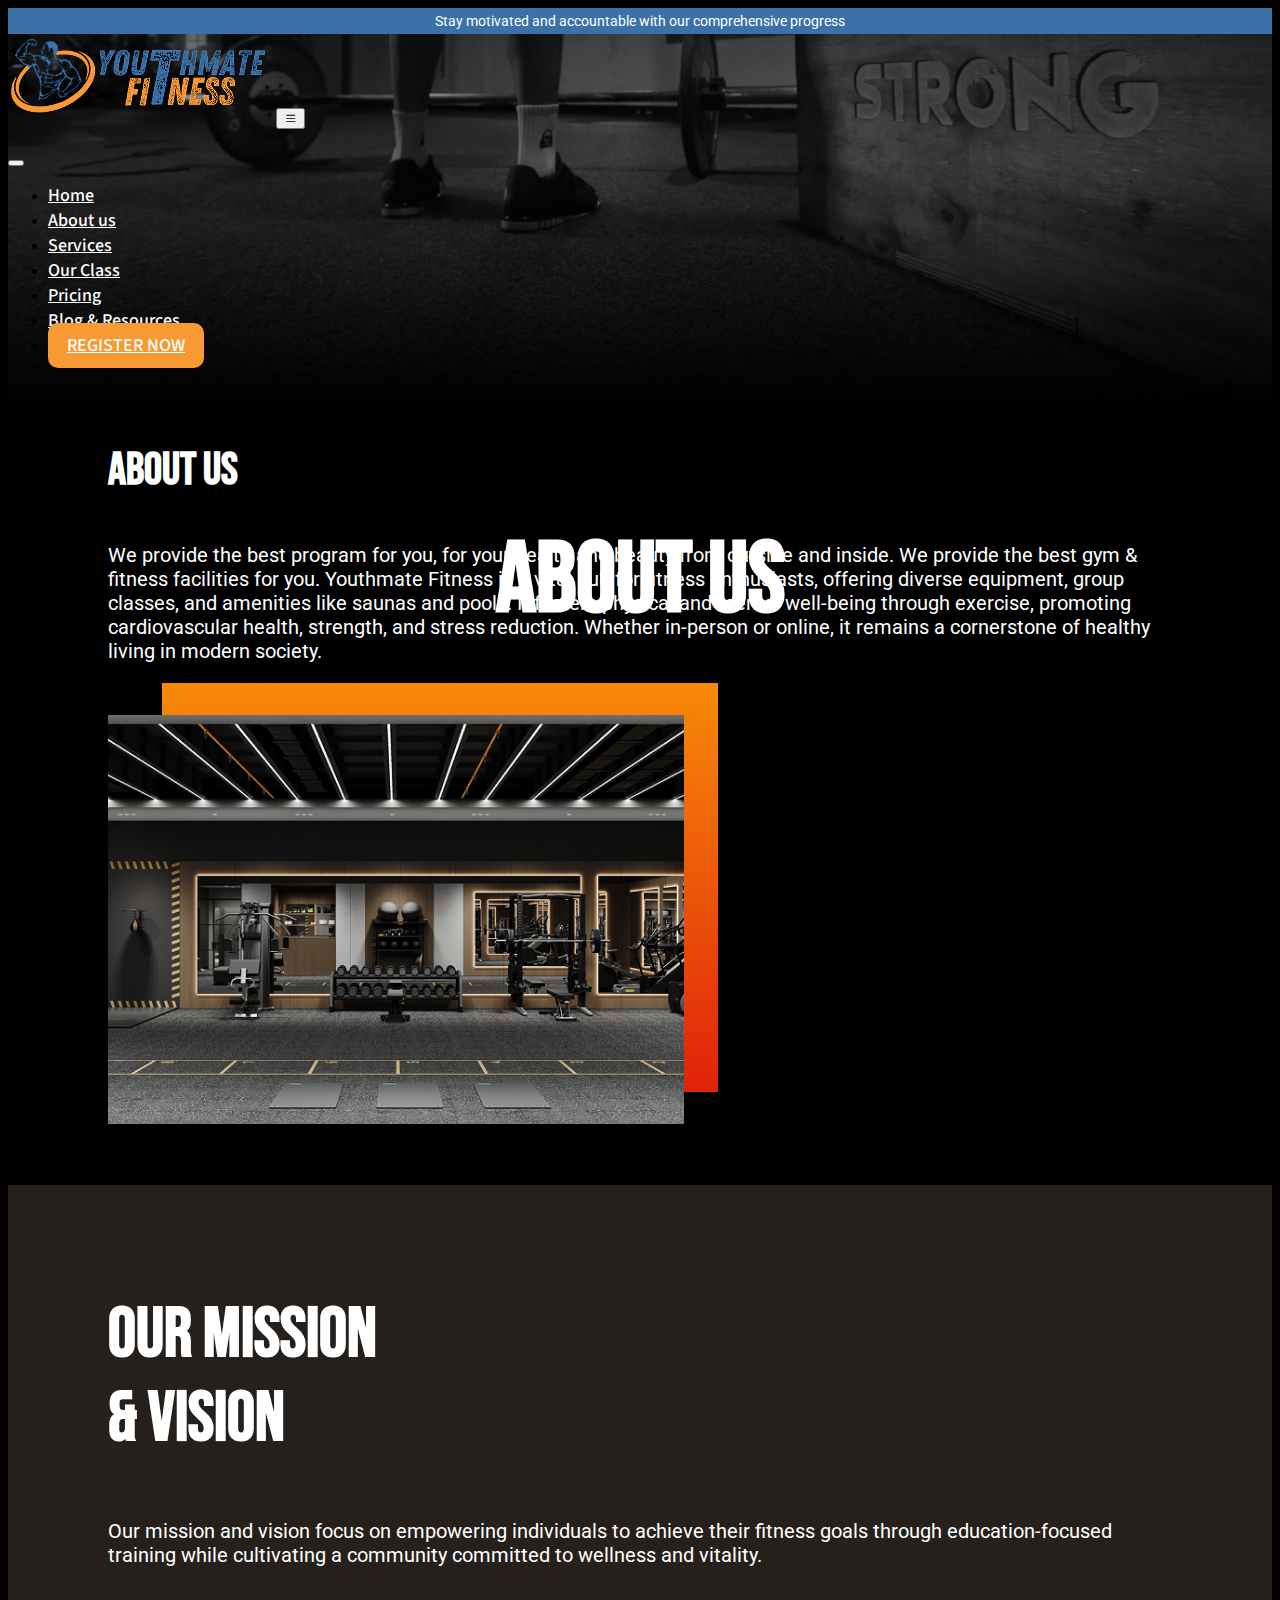
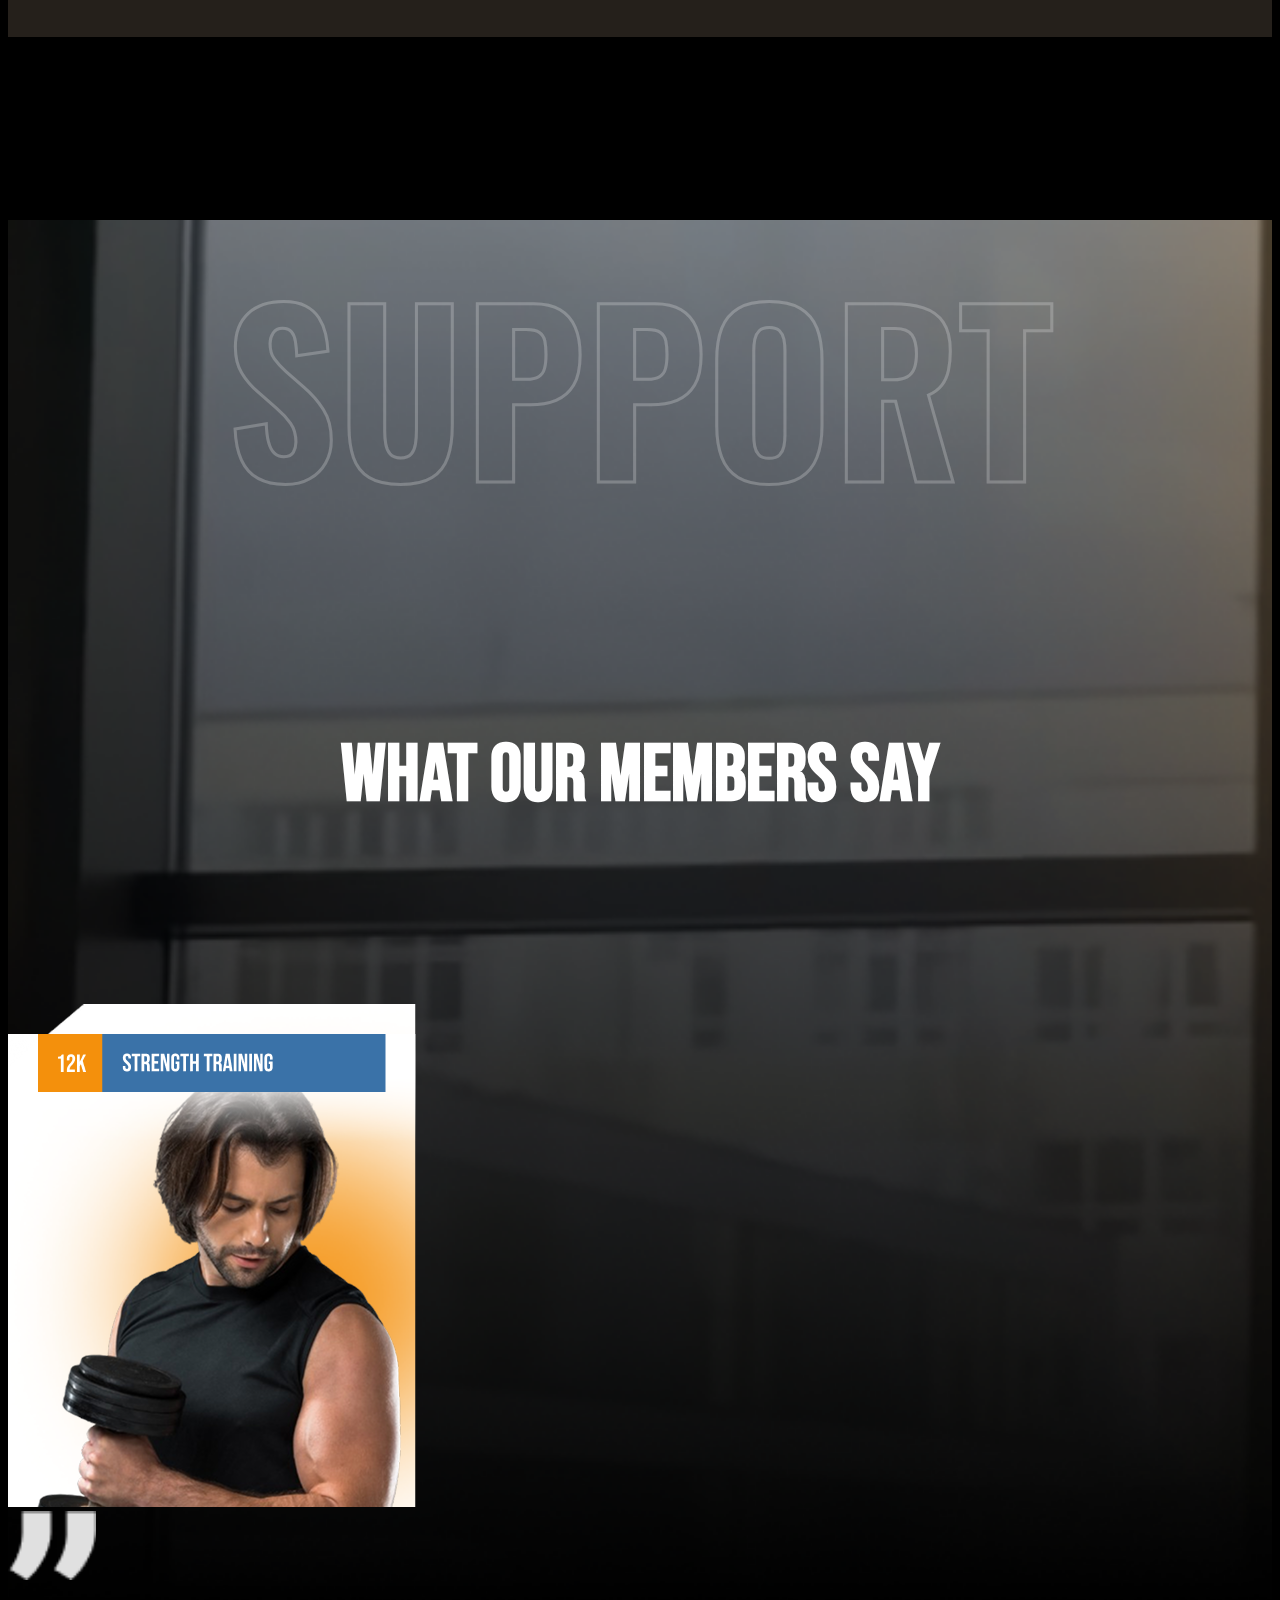
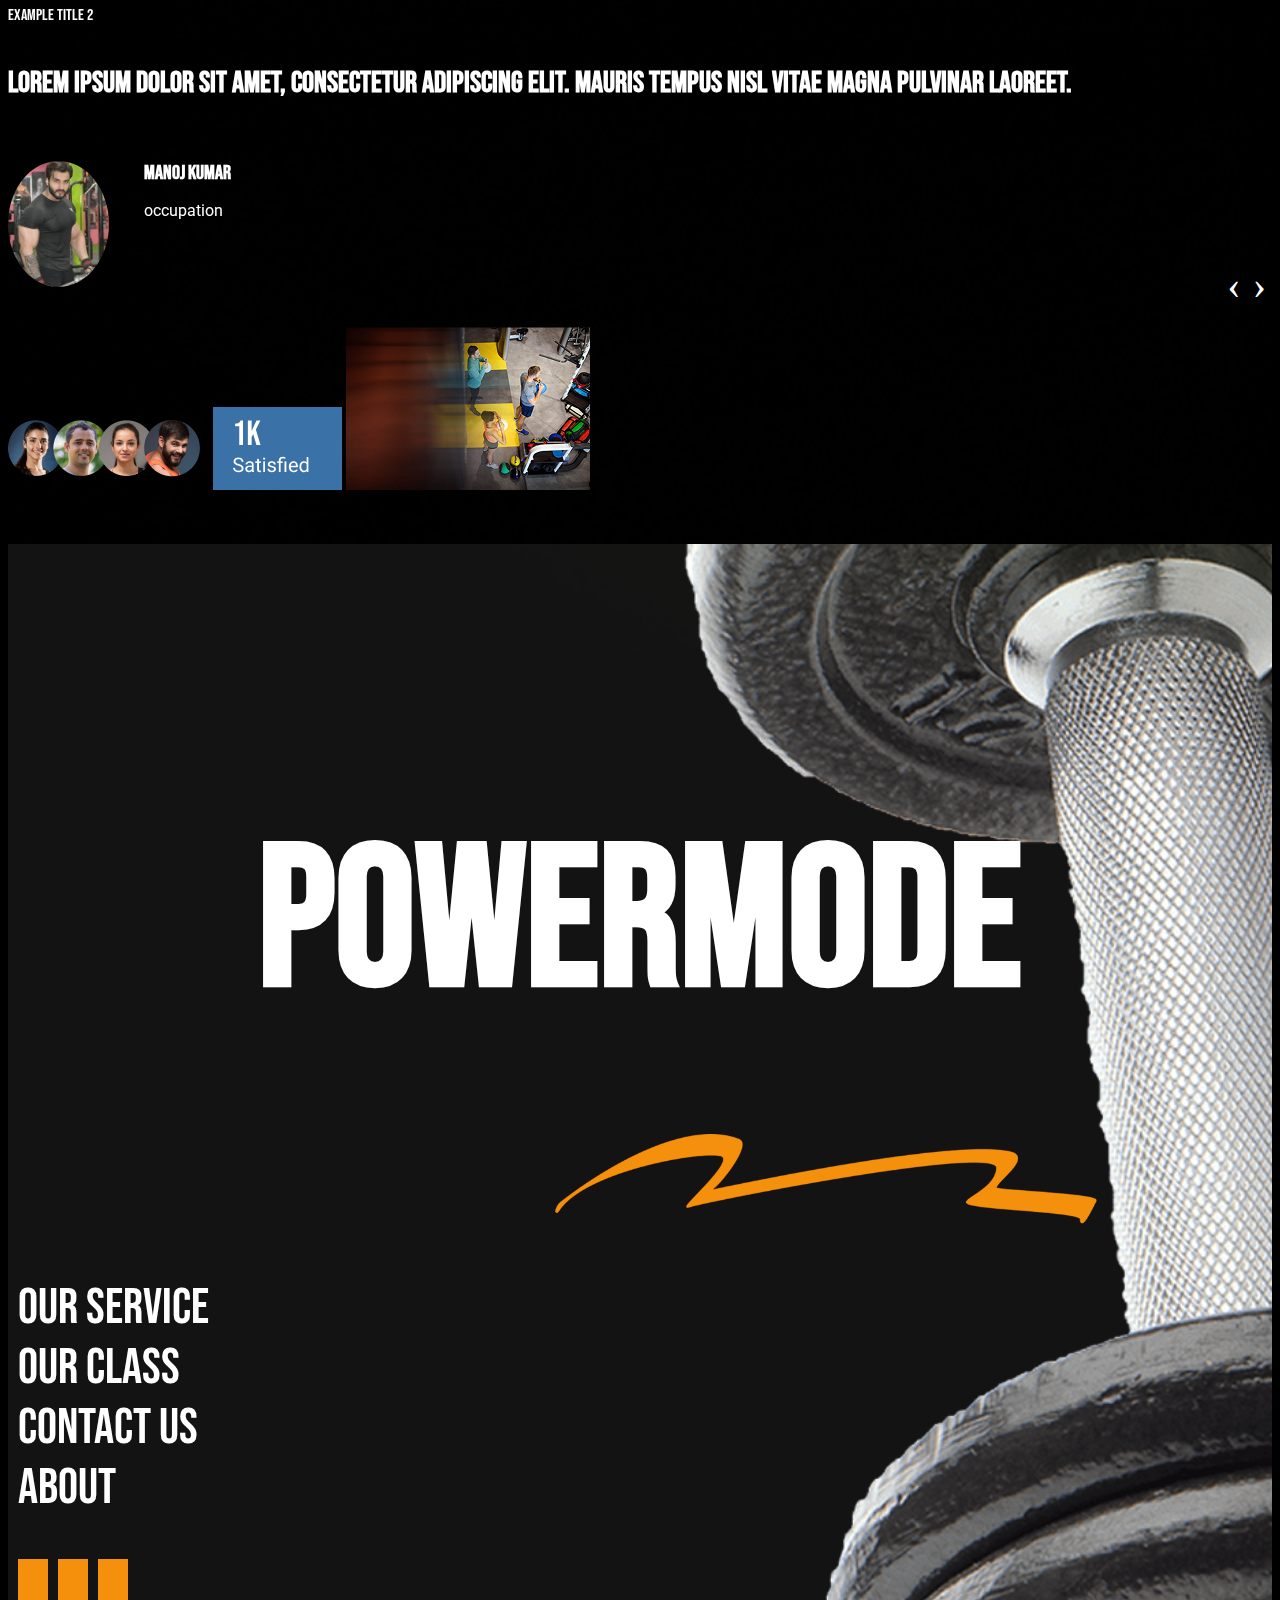
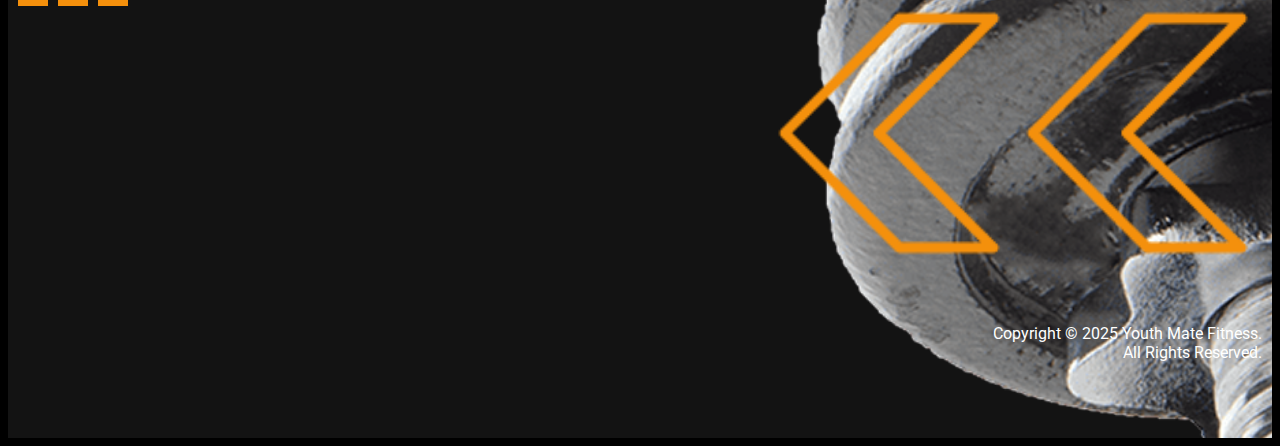
<file: about.html>
<!DOCTYPE html>
<html lang="en">

<head>
    <meta charset="utf-8">
    <meta name="viewport" content="width=device-width, initial-scale=1">
    <title>Youthmate Fitness</title>
    <link rel="stylesheet" href="https://cdnjs.cloudflare.com/ajax/libs/font-awesome/6.1.1/css/all.min.css"
        integrity="sha512-KfkfwYDsLkIlwQp6LFnl8zNdLGxu9YAA1QvwINks4PhcElQSvqcyVLLD9aMhXd13uQjoXtEKNosOWaZqXgel0g=="
        crossorigin="anonymous" referrerpolicy="no-referrer" />
    <link href="https://cdn.jsdelivr.net/npm/bootstrap@5.3.1/dist/css/bootstrap.min.css" rel="stylesheet"
        integrity="sha384-4bw+/aepP/YC94hEpVNVgiZdgIC5+VKNBQNGCHeKRQN+PtmoHDEXuppvnDJzQIu9" crossorigin="anonymous">
    <link rel="stylesheet" href="https://cdn.jsdelivr.net/npm/bootstrap-icons@1.10.5/font/bootstrap-icons.css">

    <link rel="preconnect" href="https://fonts.googleapis.com">
    <!-- owl carousel 2 effects animation- -->
    <link href="https://cdnjs.cloudflare.com/ajax/libs/animate.css/3.5.2/animate.css" rel="stylesheet" />

    <!-- Inter -->
    <link rel="preconnect" href="https://fonts.googleapis.com">
    <link rel="preconnect" href="https://fonts.gstatic.com" crossorigin>
    <link
        href="https://fonts.googleapis.com/css2?family=Anek+Bangla:wght@100..800&family=Archivo:ital,wght@0,100..900;1,100..900&family=Barlow:ital,wght@0,100;0,200;0,300;0,400;0,500;0,600;0,700;0,800;0,900;1,100;1,200;1,300;1,400;1,500;1,600;1,700;1,800;1,900&family=Bricolage+Grotesque:opsz,wght@12..96,200..800&family=Figtree:ital,wght@0,300..900;1,300..900&family=Inter:ital,opsz,wght@0,14..32,100..900;1,14..32,100..900&family=Michroma&family=Montserrat:ital,wght@0,100..900;1,100..900&family=PT+Sans+Caption:wght@400;700&family=Parisienne&family=Phetsarath:wght@400;700&family=Playfair+Display:ital,wght@0,400..900;1,400..900&family=Playfair:ital,opsz,wght@0,5..1200,300..900;1,5..1200,300..900&family=Poppins:ital,wght@0,100;0,200;0,300;0,400;0,500;0,600;0,700;0,800;0,900;1,100;1,200;1,300;1,400;1,500;1,600;1,700;1,800;1,900&family=Questrial&family=Racing+Sans+One&family=Roboto:ital,wght@0,100..900;1,100..900&family=Sacramento&family=Space+Grotesk:wght@300..700&display=swap"
        rel="stylesheet">


    <!-- aso Animate -->
    <link href="https://unpkg.com/aos@2.3.1/dist/aos.css" rel="stylesheet">

    <!-- Oswald -->
    <link rel="preconnect" href="https://fonts.googleapis.com">
    <link rel="preconnect" href="https://fonts.gstatic.com" crossorigin>
    <link
        href="https://fonts.googleapis.com/css2?family=Anek+Bangla:wght@100..800&family=Archivo:ital,wght@0,100..900;1,100..900&family=Barlow:ital,wght@0,100;0,200;0,300;0,400;0,500;0,600;0,700;0,800;0,900;1,100;1,200;1,300;1,400;1,500;1,600;1,700;1,800;1,900&family=Bebas+Neue&family=Bricolage+Grotesque:opsz,wght@12..96,200..800&family=Figtree:ital,wght@0,300..900;1,300..900&family=Great+Vibes&family=Inter:ital,opsz,wght@0,14..32,100..900;1,14..32,100..900&family=Karla:ital,wght@0,200..800;1,200..800&family=Michroma&family=Montserrat:ital,wght@0,100..900;1,100..900&family=Oswald:wght@200..700&family=PT+Sans+Caption:wght@400;700&family=Parisienne&family=Phetsarath:wght@400;700&family=Playfair+Display:ital,wght@0,400..900;1,400..900&family=Playfair:ital,opsz,wght@0,5..1200,300..900;1,5..1200,300..900&family=Poppins:ital,wght@0,100;0,200;0,300;0,400;0,500;0,600;0,700;0,800;0,900;1,100;1,200;1,300;1,400;1,500;1,600;1,700;1,800;1,900&family=Questrial&family=Racing+Sans+One&family=Roboto:ital,wght@0,100..900;1,100..900&family=Sacramento&family=Source+Sans+3:ital,wght@0,200..900;1,200..900&family=Space+Grotesk:wght@300..700&display=swap"
        rel="stylesheet">

    <!-- Source Sans 3 -->
    <link rel="preconnect" href="https://fonts.googleapis.com">
    <link rel="preconnect" href="https://fonts.gstatic.com" crossorigin>
    <link
        href="https://fonts.googleapis.com/css2?family=Anek+Bangla:wght@100..800&family=Archivo:ital,wght@0,100..900;1,100..900&family=Barlow:ital,wght@0,100;0,200;0,300;0,400;0,500;0,600;0,700;0,800;0,900;1,100;1,200;1,300;1,400;1,500;1,600;1,700;1,800;1,900&family=Bricolage+Grotesque:opsz,wght@12..96,200..800&family=Figtree:ital,wght@0,300..900;1,300..900&family=Great+Vibes&family=Inter:ital,opsz,wght@0,14..32,100..900;1,14..32,100..900&family=Karla:ital,wght@0,200..800;1,200..800&family=Michroma&family=Montserrat:ital,wght@0,100..900;1,100..900&family=PT+Sans+Caption:wght@400;700&family=Parisienne&family=Phetsarath:wght@400;700&family=Playfair+Display:ital,wght@0,400..900;1,400..900&family=Playfair:ital,opsz,wght@0,5..1200,300..900;1,5..1200,300..900&family=Poppins:ital,wght@0,100;0,200;0,300;0,400;0,500;0,600;0,700;0,800;0,900;1,100;1,200;1,300;1,400;1,500;1,600;1,700;1,800;1,900&family=Questrial&family=Racing+Sans+One&family=Roboto:ital,wght@0,100..900;1,100..900&family=Sacramento&family=Source+Sans+3:ital,wght@0,200..900;1,200..900&family=Space+Grotesk:wght@300..700&display=swap"
        rel="stylesheet">

    <!-- Roboto -->
    <link rel="preconnect" href="https://fonts.googleapis.com">
    <link rel="preconnect" href="https://fonts.gstatic.com" crossorigin>
    <link
        href="https://fonts.googleapis.com/css2?family=Anek+Bangla:wght@100..800&family=Archivo:ital,wght@0,100..900;1,100..900&family=Barlow:ital,wght@0,100;0,200;0,300;0,400;0,500;0,600;0,700;0,800;0,900;1,100;1,200;1,300;1,400;1,500;1,600;1,700;1,800;1,900&family=Bricolage+Grotesque:opsz,wght@12..96,200..800&family=Figtree:ital,wght@0,300..900;1,300..900&family=Great+Vibes&family=Inter:ital,opsz,wght@0,14..32,100..900;1,14..32,100..900&family=Karla:ital,wght@0,200..800;1,200..800&family=Michroma&family=Montserrat:ital,wght@0,100..900;1,100..900&family=PT+Sans+Caption:wght@400;700&family=Parisienne&family=Phetsarath:wght@400;700&family=Playfair+Display:ital,wght@0,400..900;1,400..900&family=Playfair:ital,opsz,wght@0,5..1200,300..900;1,5..1200,300..900&family=Poppins:ital,wght@0,100;0,200;0,300;0,400;0,500;0,600;0,700;0,800;0,900;1,100;1,200;1,300;1,400;1,500;1,600;1,700;1,800;1,900&family=Questrial&family=Racing+Sans+One&family=Roboto:ital,wght@0,100..900;1,100..900&family=Sacramento&family=Space+Grotesk:wght@300..700&display=swap"
        rel="stylesheet">

    <!-- Bebas Neue -->
    <link rel="preconnect" href="https://fonts.googleapis.com">
    <link rel="preconnect" href="https://fonts.gstatic.com" crossorigin>
    <link
        href="https://fonts.googleapis.com/css2?family=Anek+Bangla:wght@100..800&family=Archivo:ital,wght@0,100..900;1,100..900&family=Barlow:ital,wght@0,100;0,200;0,300;0,400;0,500;0,600;0,700;0,800;0,900;1,100;1,200;1,300;1,400;1,500;1,600;1,700;1,800;1,900&family=Bebas+Neue&family=Bricolage+Grotesque:opsz,wght@12..96,200..800&family=Figtree:ital,wght@0,300..900;1,300..900&family=Great+Vibes&family=Inter:ital,opsz,wght@0,14..32,100..900;1,14..32,100..900&family=Karla:ital,wght@0,200..800;1,200..800&family=Michroma&family=Montserrat:ital,wght@0,100..900;1,100..900&family=PT+Sans+Caption:wght@400;700&family=Parisienne&family=Phetsarath:wght@400;700&family=Playfair+Display:ital,wght@0,400..900;1,400..900&family=Playfair:ital,opsz,wght@0,5..1200,300..900;1,5..1200,300..900&family=Poppins:ital,wght@0,100;0,200;0,300;0,400;0,500;0,600;0,700;0,800;0,900;1,100;1,200;1,300;1,400;1,500;1,600;1,700;1,800;1,900&family=Questrial&family=Racing+Sans+One&family=Roboto:ital,wght@0,100..900;1,100..900&family=Sacramento&family=Source+Sans+3:ital,wght@0,200..900;1,200..900&family=Space+Grotesk:wght@300..700&display=swap"
        rel="stylesheet">



    <link rel="icon" href="images/fav-icon.png">
    <link rel="stylesheet" type="text/css" href="css/owl.carousel.min.css">
    <link rel="stylesheet" href="css/style.css">
    <link rel="stylesheet" href="css/responsive.css">
</head>

<body>

    <!-- header -->
    <div class="container-fluid aboutbg2 p-0">
        <div include-html="header.html" id="header-file"></div>

        <!-- heading-name -->
        <div class="container">
            <div class="heaname">
                <h2>About Us</h2>
            </div>
        </div>

    </div>


    <!-- about -->
    <div class="container-fluid marrabout">
        <div class="row m-0 secabbdesfl">
            <div class="col-lg-6">
                <div class="secabouttext">
                    <h3> about us</h3>
                    <p>We provide the best program for you, for your health and beauty from outside and inside. We
                        provide the best gym & fitness facilities for you. Youthmate Fitness is a vital hub
                        for fitness enthusiasts, offering diverse equipment, group classes, and amenities like
                        saunas and pools. It fosters physical and mental well-being through exercise, promoting
                        cardiovascular health, strength, and stress reduction. Whether in-person or online, it
                        remains a cornerstone of healthy living in modern society.</p>
                </div>
            </div>
            <div class="col-lg-6">
                <img class="img-fluid" src="images/abit2pa.png" alt="">
            </div>
        </div>
    </div>

    <!-- Our Vision & Mission -->
    <div class="container-fluid secvisbgg">
        <div class="row m-0">
            <div class="col-lg-6">
                <h2 class="secvisintext">Our Mission <br> & Vision</h2>
            </div>
            <div class="col-lg-6">
                <p class="secvisintext2"> Our mission and vision focus on empowering individuals to achieve their
                    fitness goals through education-focused training while cultivating a community committed to
                    wellness and vitality.</p>
            </div>
        </div>

    </div>

   <!-- SUPPORT -->
  <div class="container-fluid secsupperbg">
    <div class="secheadp23">
      <h2>SUPPORT</h2>
    </div>
    <div class="secmemhed">
      <h3>What Our members say</h3>
    </div>
    <div class="container secpadsay">
      <div class="row m-0">
        <div class="col-md-3">
          <img class="img-fluid" src="images/say-img.png" alt="">
        </div>
        <div class="col-md-6">
          <div class="owl-carousel revslider owl-theme">
            <div class="item">

              <img class="secarimg" src="images/Vector.png" alt="">
              <p class="sectit">Example Title 2</p>
              <h4 class="secipn">Lorem ipsum dolor sit amet,
                consectetur adipiscing elit.
                Mauris tempus nisl vitae
                magna pulvinar laoreet.</h4>

              <div class="secrwbg">
                <div class="secddf">
                  <img src="images/revimgman.png" alt="">
                </div>
                <div class="secddf2">
                  <h5>Manoj Kumar</h5>
                  <p>occupation</p>
                </div>
              </div>
            </div>
            <div class="item">

              <img class="secarimg" src="images/Vector.png" alt="">
              <p class="sectit">Example Title 2</p>
              <h4 class="secipn">Lorem ipsum dolor sit amet,
                consectetur adipiscing elit.
                Mauris tempus nisl vitae
                magna pulvinar laoreet.</h4>

              <div class="secrwbg">
                <div class="secddf">
                  <img src="images/revimgman.png" alt="">
                </div>
                <div class="secddf2">
                  <h5>Manoj Kumar</h5>
                  <p>occupation</p>
                </div>
              </div>
            </div>

          </div>
        </div>
        <div class="col-md-3">
          <img class="img-fluid" src="images/rev-img.png" alt="">
          <img class="img-fluid pt-5 secmobno" src="images/rev-img2.png" alt="">
        </div>
      </div>
    </div>
  </div>


    <!-- footer -->
    <div include-html="footer.html" id="footer-file"></div>



    <script src="https://cdn.jsdelivr.net/npm/@popperjs/core@2.11.8/dist/umd/popper.min.js"
        integrity="sha384-I7E8VVD/ismYTF4hNIPjVp/Zjvgyol6VFvRkX/vR+Vc4jQkC+hVqc2pM8ODewa9r"
        crossorigin="anonymous"></script>
    <script src="https://cdn.jsdelivr.net/npm/bootstrap@5.3.1/dist/js/bootstrap.min.js"
        integrity="sha384-Rx+T1VzGupg4BHQYs2gCW9It+akI2MM/mndMCy36UVfodzcJcF0GGLxZIzObiEfa"
        crossorigin="anonymous"></script>
    <script src="https://ajax.googleapis.com/ajax/libs/jquery/3.5.1/jquery.min.js"></script>
    <script src="js/owl.carousel.min.js" type="text/javascript"></script>
    <script src="js/include-html.min.js"></script>


    <script>
           $('.owl-carousel.revslider').owlCarousel({
      loop: true,
      margin: 10,
      nav: true,
      responsive: {
        0: {
          items: 1
        },
        600: {
          items: 1
        },
        1000: {
          items: 1
        }
      }
    })
    </script>
</body>

</html>
</file>
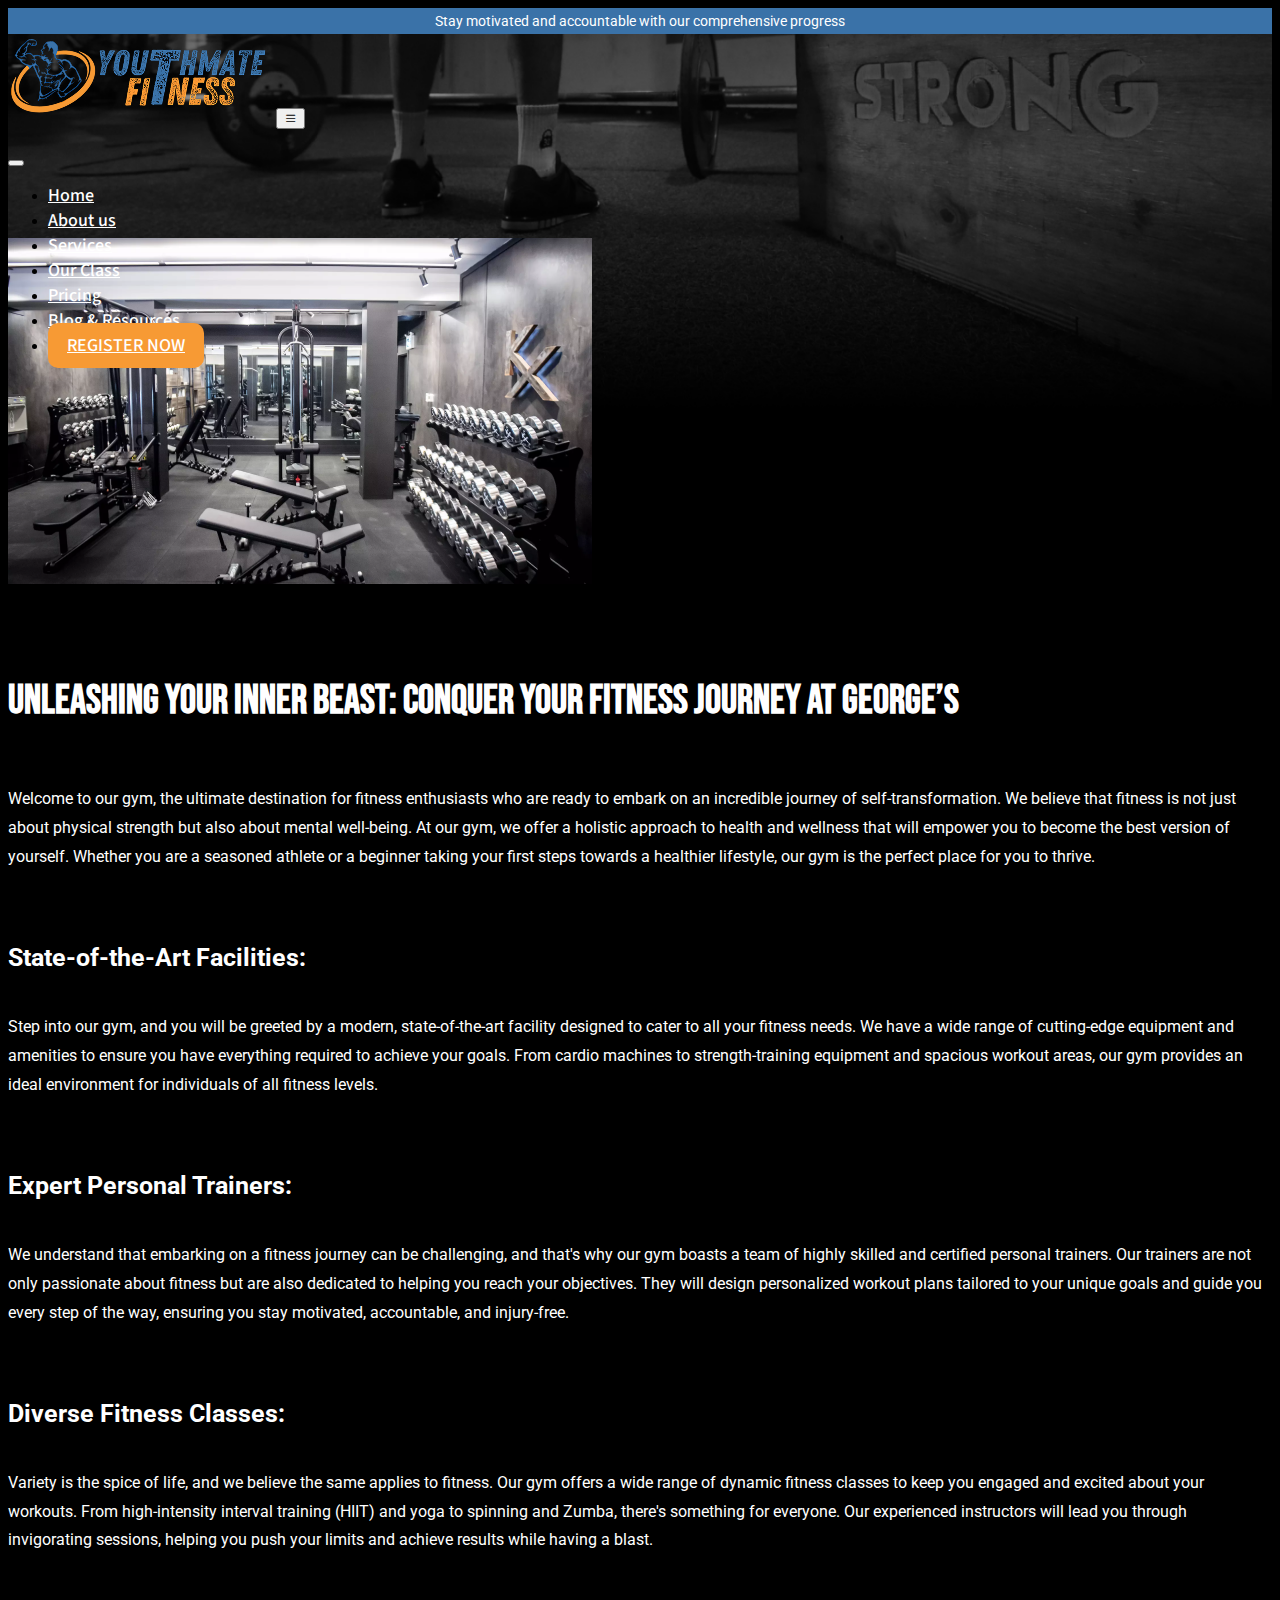
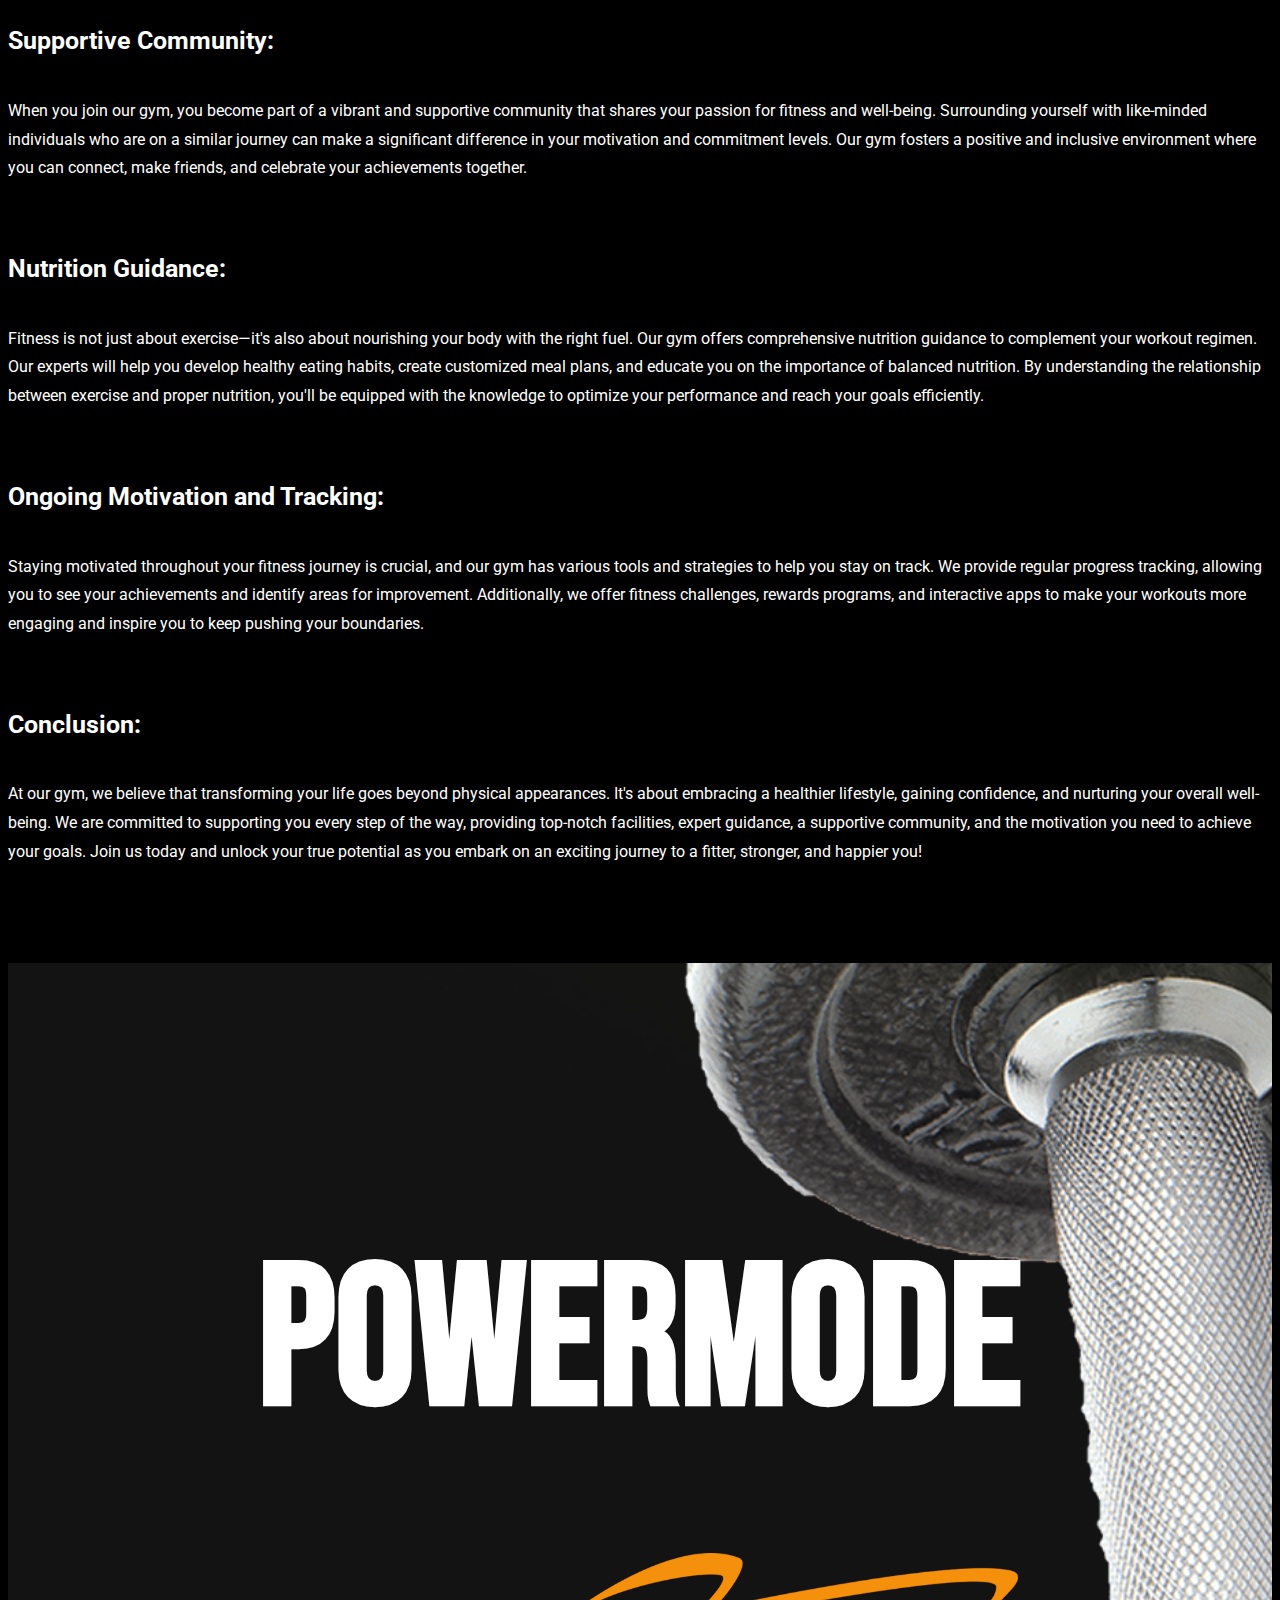
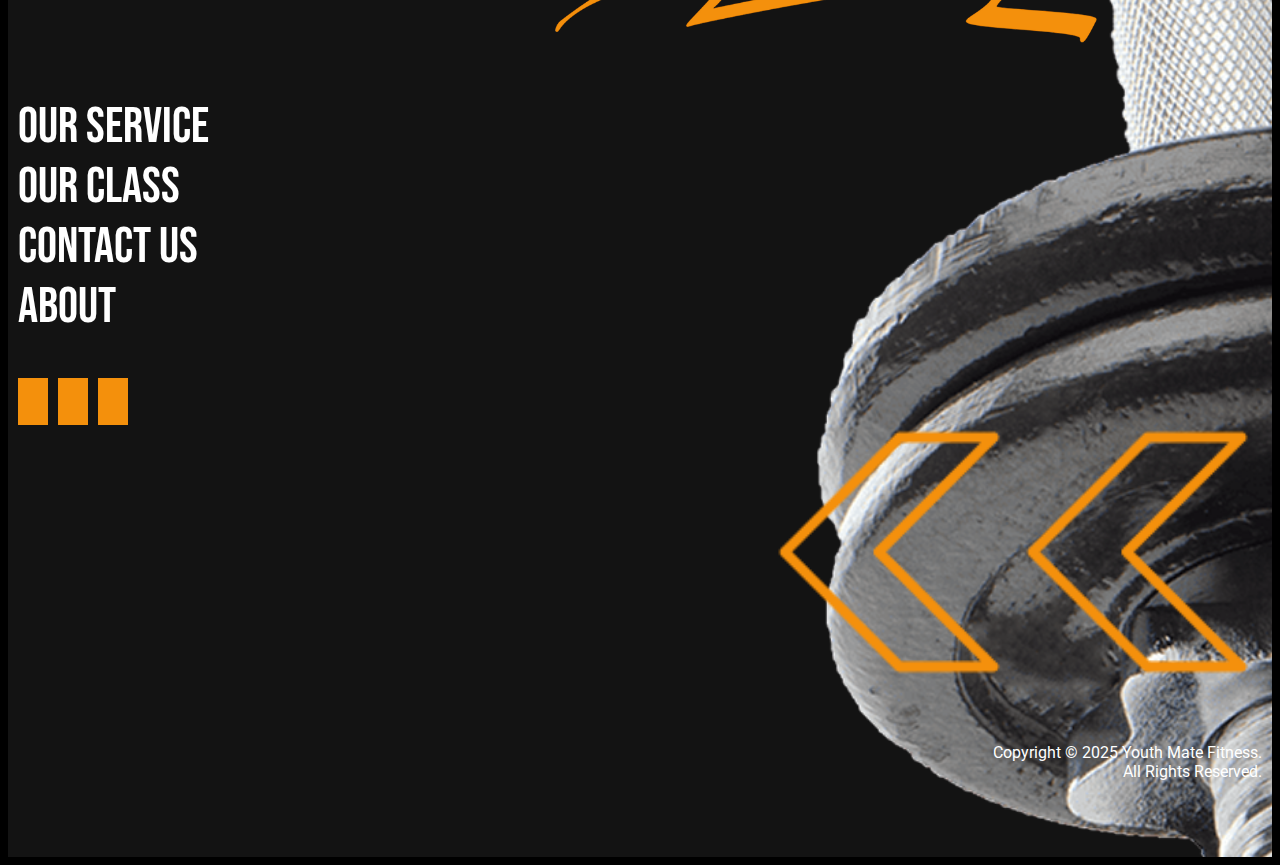
<file: blog-detail.html>
<!DOCTYPE html>
<html lang="en">

<head>
  <meta charset="utf-8">
  <meta name="viewport" content="width=device-width, initial-scale=1">
  <title>Youthmate Fitness</title>
  <link rel="stylesheet" href="https://cdnjs.cloudflare.com/ajax/libs/font-awesome/6.1.1/css/all.min.css"
    integrity="sha512-KfkfwYDsLkIlwQp6LFnl8zNdLGxu9YAA1QvwINks4PhcElQSvqcyVLLD9aMhXd13uQjoXtEKNosOWaZqXgel0g=="
    crossorigin="anonymous" referrerpolicy="no-referrer" />
  <link href="https://cdn.jsdelivr.net/npm/bootstrap@5.3.1/dist/css/bootstrap.min.css" rel="stylesheet"
    integrity="sha384-4bw+/aepP/YC94hEpVNVgiZdgIC5+VKNBQNGCHeKRQN+PtmoHDEXuppvnDJzQIu9" crossorigin="anonymous">
  <link rel="stylesheet" href="https://cdn.jsdelivr.net/npm/bootstrap-icons@1.10.5/font/bootstrap-icons.css">

  <link rel="preconnect" href="https://fonts.googleapis.com">
  <!-- owl carousel 2 effects animation- -->
  <link href="https://cdnjs.cloudflare.com/ajax/libs/animate.css/3.5.2/animate.css" rel="stylesheet" />

  <!-- Inter -->
  <link rel="preconnect" href="https://fonts.googleapis.com">
  <link rel="preconnect" href="https://fonts.gstatic.com" crossorigin>
  <link
    href="https://fonts.googleapis.com/css2?family=Anek+Bangla:wght@100..800&family=Archivo:ital,wght@0,100..900;1,100..900&family=Barlow:ital,wght@0,100;0,200;0,300;0,400;0,500;0,600;0,700;0,800;0,900;1,100;1,200;1,300;1,400;1,500;1,600;1,700;1,800;1,900&family=Bricolage+Grotesque:opsz,wght@12..96,200..800&family=Figtree:ital,wght@0,300..900;1,300..900&family=Inter:ital,opsz,wght@0,14..32,100..900;1,14..32,100..900&family=Michroma&family=Montserrat:ital,wght@0,100..900;1,100..900&family=PT+Sans+Caption:wght@400;700&family=Parisienne&family=Phetsarath:wght@400;700&family=Playfair+Display:ital,wght@0,400..900;1,400..900&family=Playfair:ital,opsz,wght@0,5..1200,300..900;1,5..1200,300..900&family=Poppins:ital,wght@0,100;0,200;0,300;0,400;0,500;0,600;0,700;0,800;0,900;1,100;1,200;1,300;1,400;1,500;1,600;1,700;1,800;1,900&family=Questrial&family=Racing+Sans+One&family=Roboto:ital,wght@0,100..900;1,100..900&family=Sacramento&family=Space+Grotesk:wght@300..700&display=swap"
    rel="stylesheet">


  <!-- aso Animate -->
  <link href="https://unpkg.com/aos@2.3.1/dist/aos.css" rel="stylesheet">

  <!-- Oswald -->
  <link rel="preconnect" href="https://fonts.googleapis.com">
  <link rel="preconnect" href="https://fonts.gstatic.com" crossorigin>
  <link
    href="https://fonts.googleapis.com/css2?family=Anek+Bangla:wght@100..800&family=Archivo:ital,wght@0,100..900;1,100..900&family=Barlow:ital,wght@0,100;0,200;0,300;0,400;0,500;0,600;0,700;0,800;0,900;1,100;1,200;1,300;1,400;1,500;1,600;1,700;1,800;1,900&family=Bebas+Neue&family=Bricolage+Grotesque:opsz,wght@12..96,200..800&family=Figtree:ital,wght@0,300..900;1,300..900&family=Great+Vibes&family=Inter:ital,opsz,wght@0,14..32,100..900;1,14..32,100..900&family=Karla:ital,wght@0,200..800;1,200..800&family=Michroma&family=Montserrat:ital,wght@0,100..900;1,100..900&family=Oswald:wght@200..700&family=PT+Sans+Caption:wght@400;700&family=Parisienne&family=Phetsarath:wght@400;700&family=Playfair+Display:ital,wght@0,400..900;1,400..900&family=Playfair:ital,opsz,wght@0,5..1200,300..900;1,5..1200,300..900&family=Poppins:ital,wght@0,100;0,200;0,300;0,400;0,500;0,600;0,700;0,800;0,900;1,100;1,200;1,300;1,400;1,500;1,600;1,700;1,800;1,900&family=Questrial&family=Racing+Sans+One&family=Roboto:ital,wght@0,100..900;1,100..900&family=Sacramento&family=Source+Sans+3:ital,wght@0,200..900;1,200..900&family=Space+Grotesk:wght@300..700&display=swap"
    rel="stylesheet">

  <!-- Source Sans 3 -->
  <link rel="preconnect" href="https://fonts.googleapis.com">
  <link rel="preconnect" href="https://fonts.gstatic.com" crossorigin>
  <link
    href="https://fonts.googleapis.com/css2?family=Anek+Bangla:wght@100..800&family=Archivo:ital,wght@0,100..900;1,100..900&family=Barlow:ital,wght@0,100;0,200;0,300;0,400;0,500;0,600;0,700;0,800;0,900;1,100;1,200;1,300;1,400;1,500;1,600;1,700;1,800;1,900&family=Bricolage+Grotesque:opsz,wght@12..96,200..800&family=Figtree:ital,wght@0,300..900;1,300..900&family=Great+Vibes&family=Inter:ital,opsz,wght@0,14..32,100..900;1,14..32,100..900&family=Karla:ital,wght@0,200..800;1,200..800&family=Michroma&family=Montserrat:ital,wght@0,100..900;1,100..900&family=PT+Sans+Caption:wght@400;700&family=Parisienne&family=Phetsarath:wght@400;700&family=Playfair+Display:ital,wght@0,400..900;1,400..900&family=Playfair:ital,opsz,wght@0,5..1200,300..900;1,5..1200,300..900&family=Poppins:ital,wght@0,100;0,200;0,300;0,400;0,500;0,600;0,700;0,800;0,900;1,100;1,200;1,300;1,400;1,500;1,600;1,700;1,800;1,900&family=Questrial&family=Racing+Sans+One&family=Roboto:ital,wght@0,100..900;1,100..900&family=Sacramento&family=Source+Sans+3:ital,wght@0,200..900;1,200..900&family=Space+Grotesk:wght@300..700&display=swap"
    rel="stylesheet">

  <!-- Roboto -->
  <link rel="preconnect" href="https://fonts.googleapis.com">
  <link rel="preconnect" href="https://fonts.gstatic.com" crossorigin>
  <link
    href="https://fonts.googleapis.com/css2?family=Anek+Bangla:wght@100..800&family=Archivo:ital,wght@0,100..900;1,100..900&family=Barlow:ital,wght@0,100;0,200;0,300;0,400;0,500;0,600;0,700;0,800;0,900;1,100;1,200;1,300;1,400;1,500;1,600;1,700;1,800;1,900&family=Bricolage+Grotesque:opsz,wght@12..96,200..800&family=Figtree:ital,wght@0,300..900;1,300..900&family=Great+Vibes&family=Inter:ital,opsz,wght@0,14..32,100..900;1,14..32,100..900&family=Karla:ital,wght@0,200..800;1,200..800&family=Michroma&family=Montserrat:ital,wght@0,100..900;1,100..900&family=PT+Sans+Caption:wght@400;700&family=Parisienne&family=Phetsarath:wght@400;700&family=Playfair+Display:ital,wght@0,400..900;1,400..900&family=Playfair:ital,opsz,wght@0,5..1200,300..900;1,5..1200,300..900&family=Poppins:ital,wght@0,100;0,200;0,300;0,400;0,500;0,600;0,700;0,800;0,900;1,100;1,200;1,300;1,400;1,500;1,600;1,700;1,800;1,900&family=Questrial&family=Racing+Sans+One&family=Roboto:ital,wght@0,100..900;1,100..900&family=Sacramento&family=Space+Grotesk:wght@300..700&display=swap"
    rel="stylesheet">

  <!-- Bebas Neue -->
  <link rel="preconnect" href="https://fonts.googleapis.com">
  <link rel="preconnect" href="https://fonts.gstatic.com" crossorigin>
  <link
    href="https://fonts.googleapis.com/css2?family=Anek+Bangla:wght@100..800&family=Archivo:ital,wght@0,100..900;1,100..900&family=Barlow:ital,wght@0,100;0,200;0,300;0,400;0,500;0,600;0,700;0,800;0,900;1,100;1,200;1,300;1,400;1,500;1,600;1,700;1,800;1,900&family=Bebas+Neue&family=Bricolage+Grotesque:opsz,wght@12..96,200..800&family=Figtree:ital,wght@0,300..900;1,300..900&family=Great+Vibes&family=Inter:ital,opsz,wght@0,14..32,100..900;1,14..32,100..900&family=Karla:ital,wght@0,200..800;1,200..800&family=Michroma&family=Montserrat:ital,wght@0,100..900;1,100..900&family=PT+Sans+Caption:wght@400;700&family=Parisienne&family=Phetsarath:wght@400;700&family=Playfair+Display:ital,wght@0,400..900;1,400..900&family=Playfair:ital,opsz,wght@0,5..1200,300..900;1,5..1200,300..900&family=Poppins:ital,wght@0,100;0,200;0,300;0,400;0,500;0,600;0,700;0,800;0,900;1,100;1,200;1,300;1,400;1,500;1,600;1,700;1,800;1,900&family=Questrial&family=Racing+Sans+One&family=Roboto:ital,wght@0,100..900;1,100..900&family=Sacramento&family=Source+Sans+3:ital,wght@0,200..900;1,200..900&family=Space+Grotesk:wght@300..700&display=swap"
    rel="stylesheet">



  <link rel="icon" href="images/fav-icon.png">
  <link rel="stylesheet" type="text/css" href="css/owl.carousel.min.css">
  <link rel="stylesheet" href="css/style.css">
  <link rel="stylesheet" href="css/responsive.css">
</head>

<body>

  <!-- header -->
  <div class="container-fluid aboutbg2 p-0">
    <div include-html="header.html" id="header-file"></div>


  </div>

  <!-- blog -->
  <div class="container sec-aet-des-padd">
    <img class="w-100" src="images/ae-1.png" alt="">

    <h4 class="secaetiv-h22">Unleashing Your Inner Beast: Conquer
      Your Fitness Journey at George’s</h4>

    <p class="sec-p-ad">Welcome to our gym, the ultimate destination for fitness enthusiasts who are ready to embark on
      an incredible
      journey of self-transformation. We believe that fitness is not just about physical strength but also about
      mental well-being. At our gym, we offer a holistic approach to health and wellness that will empower you to
      become the best version of yourself. Whether you are a seasoned athlete or a beginner taking your first
      steps towards a healthier lifestyle, our gym is the perfect place for you to thrive.</p>
    <h4 class="sec-h-ad">State-of-the-Art Facilities:</h4>
    <p class="sec-p-ad">Step into our gym, and you will be greeted by a modern, state-of-the-art facility designed to
      cater to all
      your fitness needs. We have a wide range of cutting-edge equipment and amenities to ensure you have
      everything required to achieve your goals. From cardio machines to strength-training equipment and spacious
      workout areas, our gym provides an ideal environment for individuals of all fitness levels.</p>
    <h4 class="sec-h-ad">Expert Personal Trainers:</h4>
    <p class="sec-p-ad">We understand that embarking on a fitness journey can be challenging, and that's why our gym
      boasts a team
      of highly skilled and certified personal trainers. Our trainers are not only passionate about fitness but
      are also dedicated to helping you reach your objectives. They will design personalized workout plans
      tailored to your unique goals and guide you every step of the way, ensuring you stay motivated, accountable,
      and injury-free.</p>
    <h4 class="sec-h-ad">Diverse Fitness Classes:</h4>
    <p class="sec-p-ad">Variety is the spice of life, and we believe the same applies to fitness. Our gym offers a wide
      range of
      dynamic fitness classes to keep you engaged and excited about your workouts. From high-intensity interval
      training (HIIT) and yoga to spinning and Zumba, there's something for everyone. Our experienced instructors
      will lead you through invigorating sessions, helping you push your limits and achieve results while having a
      blast.</p>
    <h4 class="sec-h-ad">Supportive Community:</h4>
    <p class="sec-p-ad">When you join our gym, you become part of a vibrant and supportive community that shares your
      passion for
      fitness and well-being. Surrounding yourself with like-minded individuals who are on a similar journey can
      make a significant difference in your motivation and commitment levels. Our gym fosters a positive and
      inclusive environment where you can connect, make friends, and celebrate your achievements together.</p>
    <h4 class="sec-h-ad">Nutrition Guidance:</h4>
    <p class="sec-p-ad">Fitness is not just about exercise—it's also about nourishing your body with the right fuel. Our
      gym offers
      comprehensive nutrition guidance to complement your workout regimen. Our experts will help you develop
      healthy eating habits, create customized meal plans, and educate you on the importance of balanced
      nutrition. By understanding the relationship between exercise and proper nutrition, you'll be equipped with
      the knowledge to optimize your performance and reach your goals efficiently.</p>
    <h4 class="sec-h-ad">Ongoing Motivation and Tracking:</h4>
    <p class="sec-p-ad">Staying motivated throughout your fitness journey is crucial, and our gym has various tools and
      strategies
      to help you stay on track. We provide regular progress tracking, allowing you to see your achievements and
      identify areas for improvement. Additionally, we offer fitness challenges, rewards programs, and interactive
      apps to make your workouts more engaging and inspire you to keep pushing your boundaries.</p>
    <h4 class="sec-h-ad">Conclusion:</h4>
    <p class="sec-p-ad">At our gym, we believe that transforming your life goes beyond physical appearances. It's about
      embracing a
      healthier lifestyle, gaining confidence, and nurturing your overall well-being. We are committed to
      supporting you every step of the way, providing top-notch facilities, expert guidance, a supportive
      community, and the motivation you need to achieve your goals. Join us today and unlock your true potential
      as you embark on an exciting journey to a fitter, stronger, and happier you!</p>
  </div>


  <!-- footer -->
  <div include-html="footer.html" id="footer-file"></div>



  <script src="https://cdn.jsdelivr.net/npm/@popperjs/core@2.11.8/dist/umd/popper.min.js"
    integrity="sha384-I7E8VVD/ismYTF4hNIPjVp/Zjvgyol6VFvRkX/vR+Vc4jQkC+hVqc2pM8ODewa9r"
    crossorigin="anonymous"></script>
  <script src="https://cdn.jsdelivr.net/npm/bootstrap@5.3.1/dist/js/bootstrap.min.js"
    integrity="sha384-Rx+T1VzGupg4BHQYs2gCW9It+akI2MM/mndMCy36UVfodzcJcF0GGLxZIzObiEfa"
    crossorigin="anonymous"></script>
  <script src="https://ajax.googleapis.com/ajax/libs/jquery/3.5.1/jquery.min.js"></script>
  <script src="js/owl.carousel.min.js" type="text/javascript"></script>
  <script src="js/include-html.min.js"></script>
  <script>
    $('.owl-carousel.revslider').owlCarousel({
      loop: true,
      margin: 10,
      nav: true,
      responsive: {
        0: {
          items: 1
        },
        600: {
          items: 1
        },
        1000: {
          items: 1
        }
      }
    })
  </script>
</body>

</html>
</file>
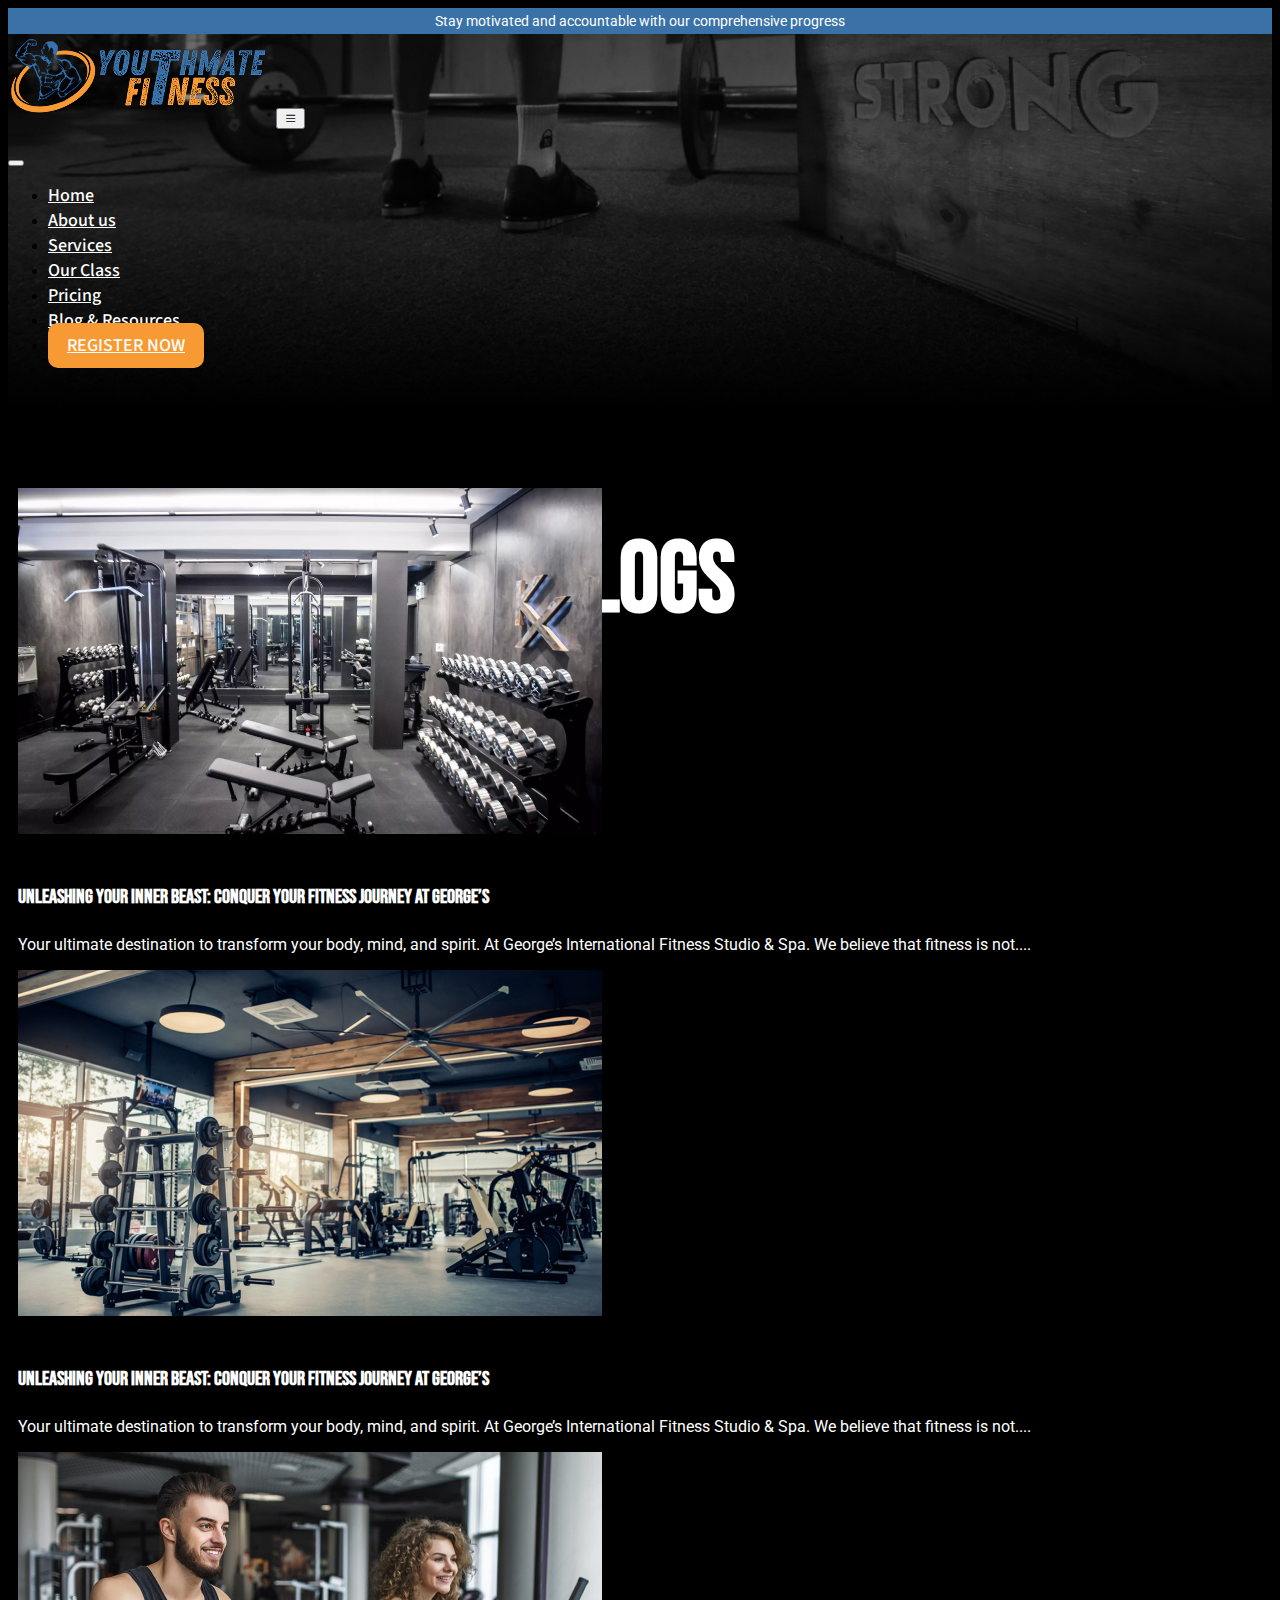
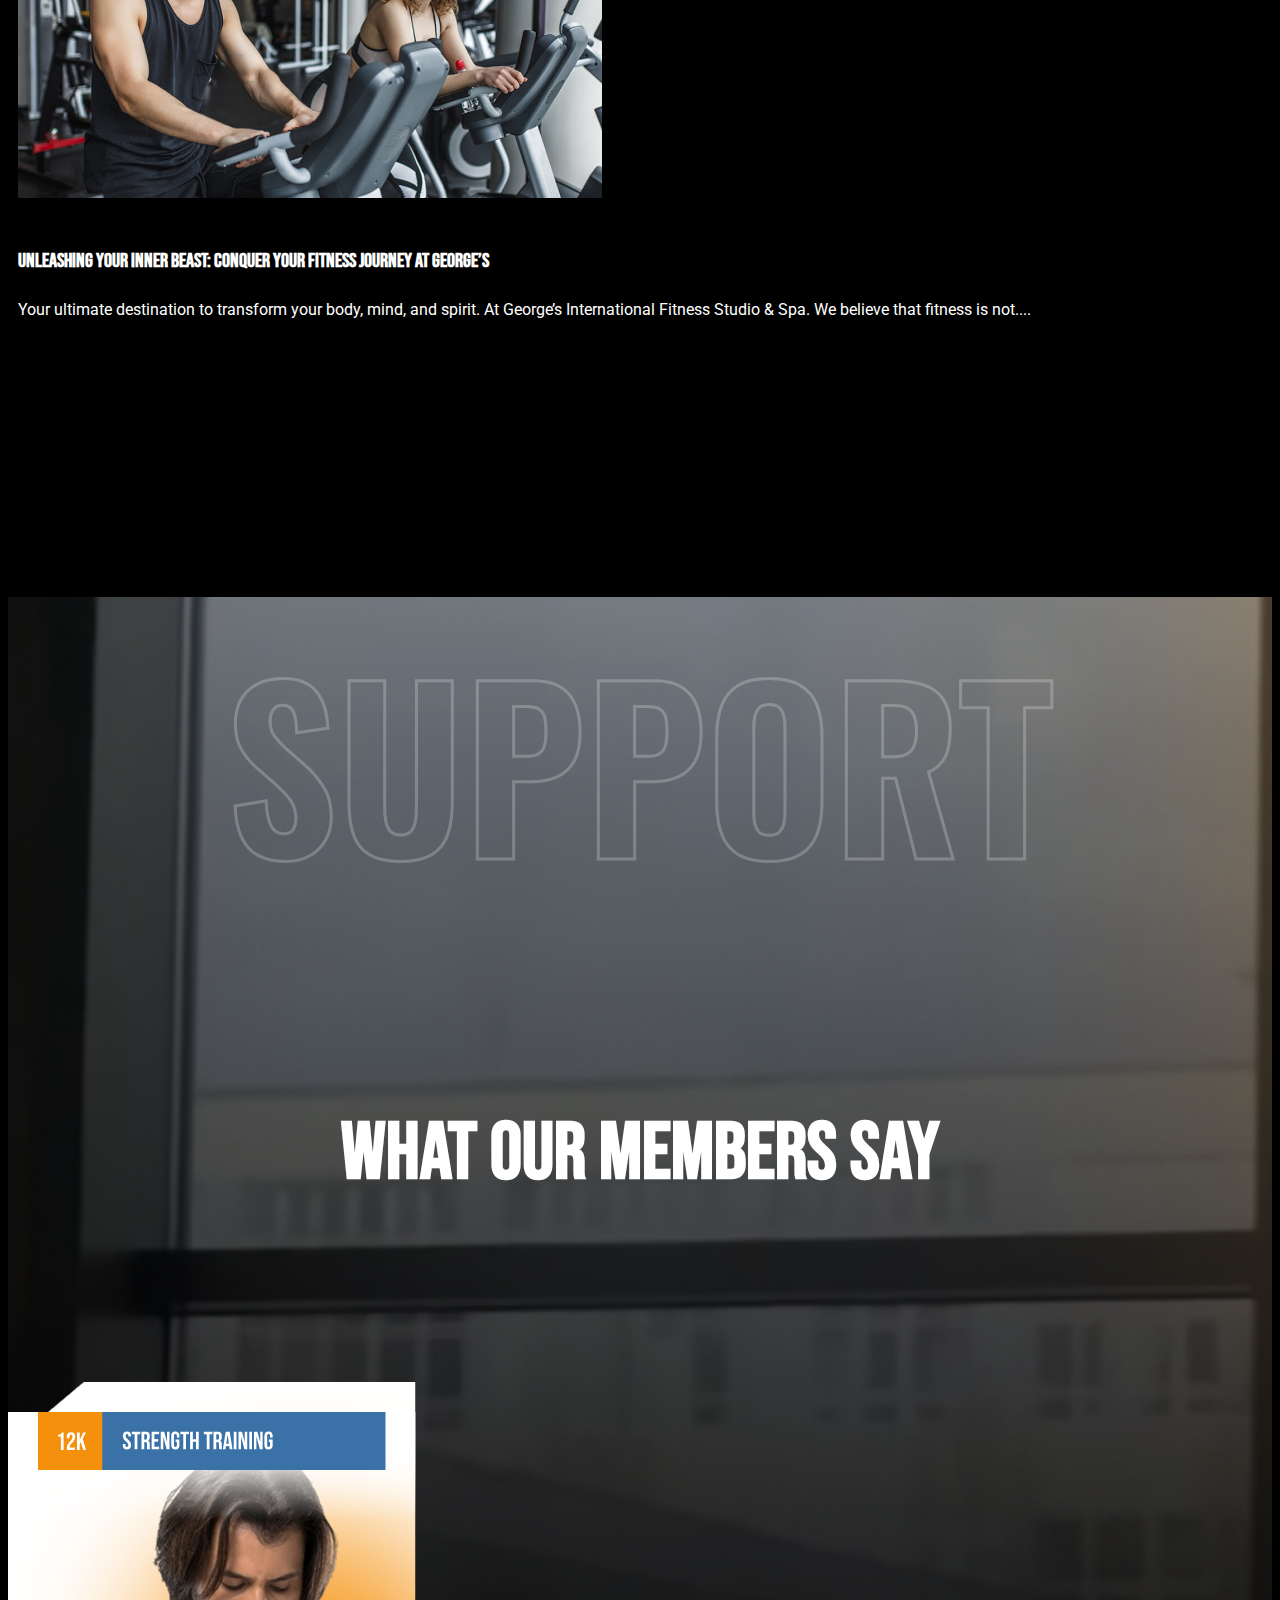
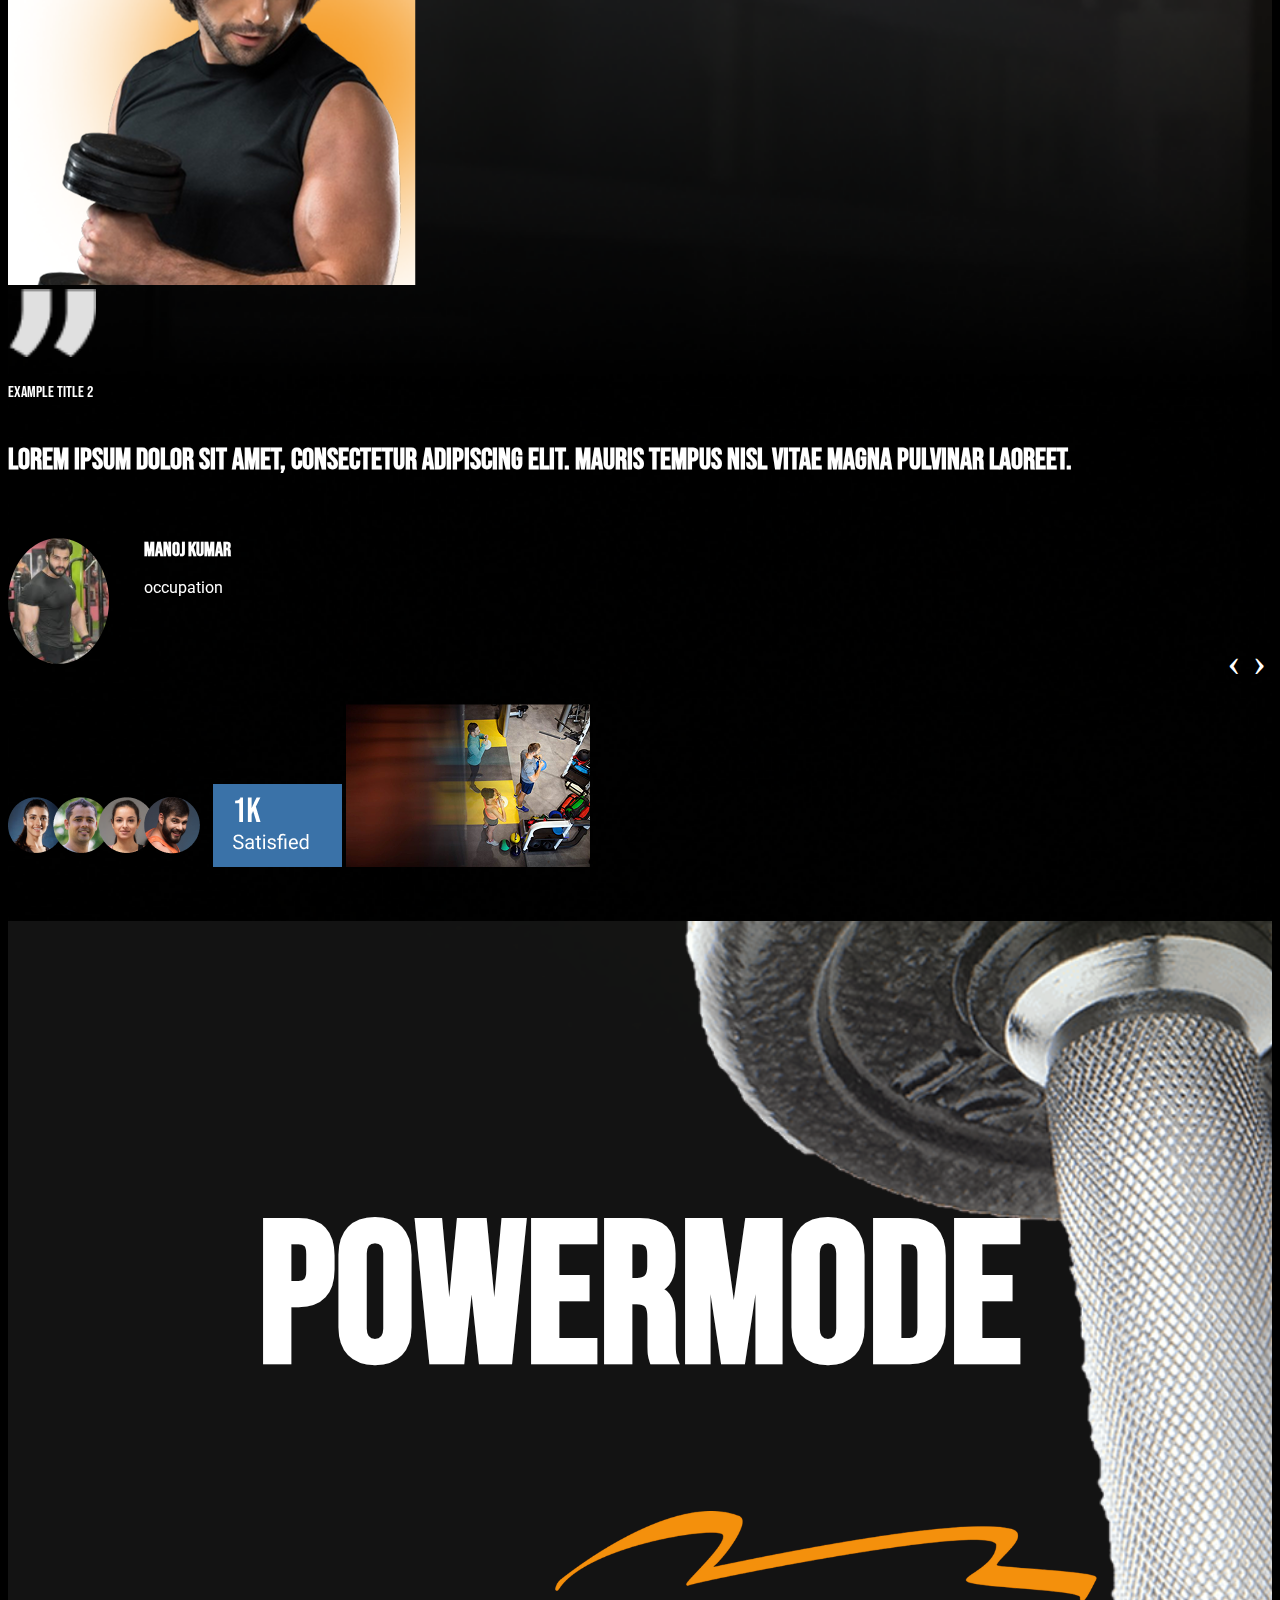
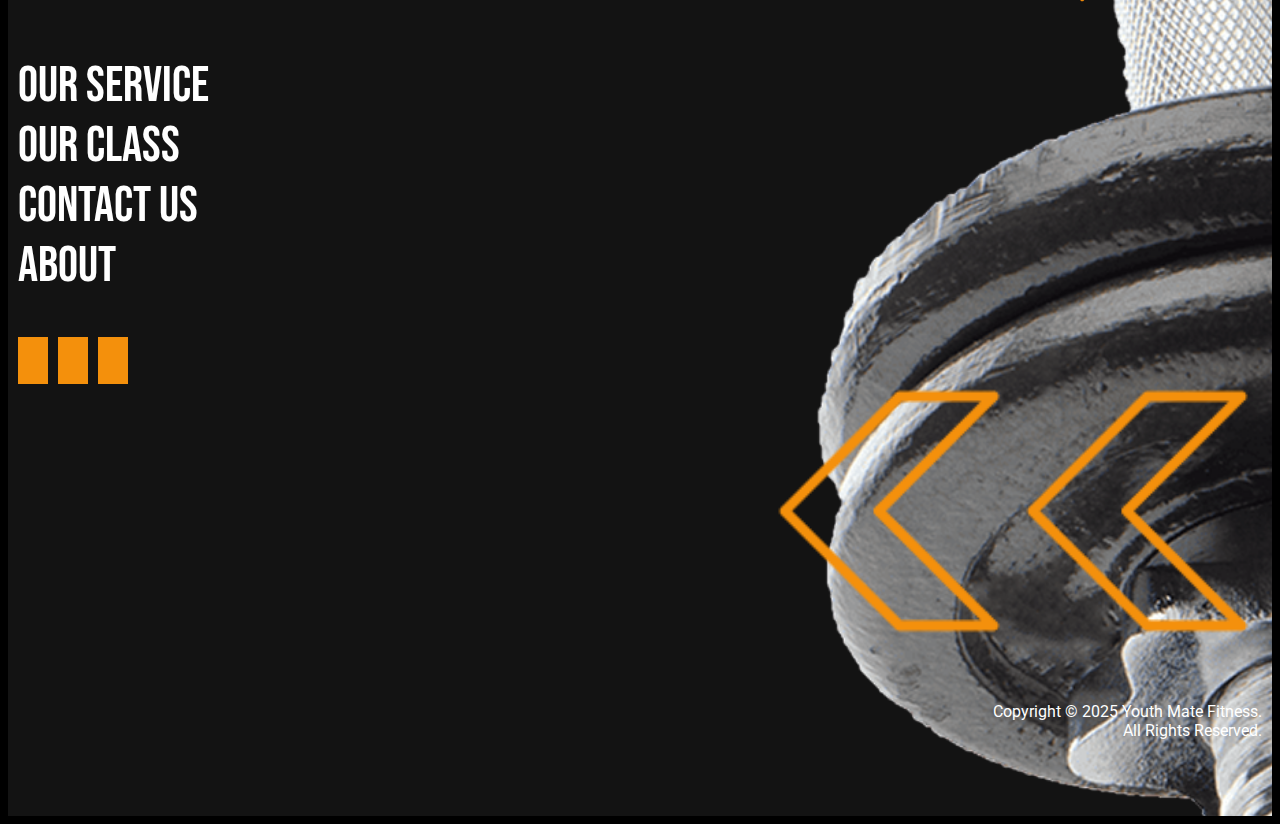
<file: blogs.html>
<!DOCTYPE html>
<html lang="en">

<head>
    <meta charset="utf-8">
    <meta name="viewport" content="width=device-width, initial-scale=1">
    <title>Youthmate Fitness</title>
    <link rel="stylesheet" href="https://cdnjs.cloudflare.com/ajax/libs/font-awesome/6.1.1/css/all.min.css"
        integrity="sha512-KfkfwYDsLkIlwQp6LFnl8zNdLGxu9YAA1QvwINks4PhcElQSvqcyVLLD9aMhXd13uQjoXtEKNosOWaZqXgel0g=="
        crossorigin="anonymous" referrerpolicy="no-referrer" />
    <link href="https://cdn.jsdelivr.net/npm/bootstrap@5.3.1/dist/css/bootstrap.min.css" rel="stylesheet"
        integrity="sha384-4bw+/aepP/YC94hEpVNVgiZdgIC5+VKNBQNGCHeKRQN+PtmoHDEXuppvnDJzQIu9" crossorigin="anonymous">
    <link rel="stylesheet" href="https://cdn.jsdelivr.net/npm/bootstrap-icons@1.10.5/font/bootstrap-icons.css">

    <link rel="preconnect" href="https://fonts.googleapis.com">
    <!-- owl carousel 2 effects animation- -->
    <link href="https://cdnjs.cloudflare.com/ajax/libs/animate.css/3.5.2/animate.css" rel="stylesheet" />

    <!-- Inter -->
    <link rel="preconnect" href="https://fonts.googleapis.com">
    <link rel="preconnect" href="https://fonts.gstatic.com" crossorigin>
    <link
        href="https://fonts.googleapis.com/css2?family=Anek+Bangla:wght@100..800&family=Archivo:ital,wght@0,100..900;1,100..900&family=Barlow:ital,wght@0,100;0,200;0,300;0,400;0,500;0,600;0,700;0,800;0,900;1,100;1,200;1,300;1,400;1,500;1,600;1,700;1,800;1,900&family=Bricolage+Grotesque:opsz,wght@12..96,200..800&family=Figtree:ital,wght@0,300..900;1,300..900&family=Inter:ital,opsz,wght@0,14..32,100..900;1,14..32,100..900&family=Michroma&family=Montserrat:ital,wght@0,100..900;1,100..900&family=PT+Sans+Caption:wght@400;700&family=Parisienne&family=Phetsarath:wght@400;700&family=Playfair+Display:ital,wght@0,400..900;1,400..900&family=Playfair:ital,opsz,wght@0,5..1200,300..900;1,5..1200,300..900&family=Poppins:ital,wght@0,100;0,200;0,300;0,400;0,500;0,600;0,700;0,800;0,900;1,100;1,200;1,300;1,400;1,500;1,600;1,700;1,800;1,900&family=Questrial&family=Racing+Sans+One&family=Roboto:ital,wght@0,100..900;1,100..900&family=Sacramento&family=Space+Grotesk:wght@300..700&display=swap"
        rel="stylesheet">


    <!-- aso Animate -->
    <link href="https://unpkg.com/aos@2.3.1/dist/aos.css" rel="stylesheet">

    <!-- Oswald -->
    <link rel="preconnect" href="https://fonts.googleapis.com">
    <link rel="preconnect" href="https://fonts.gstatic.com" crossorigin>
    <link
        href="https://fonts.googleapis.com/css2?family=Anek+Bangla:wght@100..800&family=Archivo:ital,wght@0,100..900;1,100..900&family=Barlow:ital,wght@0,100;0,200;0,300;0,400;0,500;0,600;0,700;0,800;0,900;1,100;1,200;1,300;1,400;1,500;1,600;1,700;1,800;1,900&family=Bebas+Neue&family=Bricolage+Grotesque:opsz,wght@12..96,200..800&family=Figtree:ital,wght@0,300..900;1,300..900&family=Great+Vibes&family=Inter:ital,opsz,wght@0,14..32,100..900;1,14..32,100..900&family=Karla:ital,wght@0,200..800;1,200..800&family=Michroma&family=Montserrat:ital,wght@0,100..900;1,100..900&family=Oswald:wght@200..700&family=PT+Sans+Caption:wght@400;700&family=Parisienne&family=Phetsarath:wght@400;700&family=Playfair+Display:ital,wght@0,400..900;1,400..900&family=Playfair:ital,opsz,wght@0,5..1200,300..900;1,5..1200,300..900&family=Poppins:ital,wght@0,100;0,200;0,300;0,400;0,500;0,600;0,700;0,800;0,900;1,100;1,200;1,300;1,400;1,500;1,600;1,700;1,800;1,900&family=Questrial&family=Racing+Sans+One&family=Roboto:ital,wght@0,100..900;1,100..900&family=Sacramento&family=Source+Sans+3:ital,wght@0,200..900;1,200..900&family=Space+Grotesk:wght@300..700&display=swap"
        rel="stylesheet">

    <!-- Source Sans 3 -->
    <link rel="preconnect" href="https://fonts.googleapis.com">
    <link rel="preconnect" href="https://fonts.gstatic.com" crossorigin>
    <link
        href="https://fonts.googleapis.com/css2?family=Anek+Bangla:wght@100..800&family=Archivo:ital,wght@0,100..900;1,100..900&family=Barlow:ital,wght@0,100;0,200;0,300;0,400;0,500;0,600;0,700;0,800;0,900;1,100;1,200;1,300;1,400;1,500;1,600;1,700;1,800;1,900&family=Bricolage+Grotesque:opsz,wght@12..96,200..800&family=Figtree:ital,wght@0,300..900;1,300..900&family=Great+Vibes&family=Inter:ital,opsz,wght@0,14..32,100..900;1,14..32,100..900&family=Karla:ital,wght@0,200..800;1,200..800&family=Michroma&family=Montserrat:ital,wght@0,100..900;1,100..900&family=PT+Sans+Caption:wght@400;700&family=Parisienne&family=Phetsarath:wght@400;700&family=Playfair+Display:ital,wght@0,400..900;1,400..900&family=Playfair:ital,opsz,wght@0,5..1200,300..900;1,5..1200,300..900&family=Poppins:ital,wght@0,100;0,200;0,300;0,400;0,500;0,600;0,700;0,800;0,900;1,100;1,200;1,300;1,400;1,500;1,600;1,700;1,800;1,900&family=Questrial&family=Racing+Sans+One&family=Roboto:ital,wght@0,100..900;1,100..900&family=Sacramento&family=Source+Sans+3:ital,wght@0,200..900;1,200..900&family=Space+Grotesk:wght@300..700&display=swap"
        rel="stylesheet">

    <!-- Roboto -->
    <link rel="preconnect" href="https://fonts.googleapis.com">
    <link rel="preconnect" href="https://fonts.gstatic.com" crossorigin>
    <link
        href="https://fonts.googleapis.com/css2?family=Anek+Bangla:wght@100..800&family=Archivo:ital,wght@0,100..900;1,100..900&family=Barlow:ital,wght@0,100;0,200;0,300;0,400;0,500;0,600;0,700;0,800;0,900;1,100;1,200;1,300;1,400;1,500;1,600;1,700;1,800;1,900&family=Bricolage+Grotesque:opsz,wght@12..96,200..800&family=Figtree:ital,wght@0,300..900;1,300..900&family=Great+Vibes&family=Inter:ital,opsz,wght@0,14..32,100..900;1,14..32,100..900&family=Karla:ital,wght@0,200..800;1,200..800&family=Michroma&family=Montserrat:ital,wght@0,100..900;1,100..900&family=PT+Sans+Caption:wght@400;700&family=Parisienne&family=Phetsarath:wght@400;700&family=Playfair+Display:ital,wght@0,400..900;1,400..900&family=Playfair:ital,opsz,wght@0,5..1200,300..900;1,5..1200,300..900&family=Poppins:ital,wght@0,100;0,200;0,300;0,400;0,500;0,600;0,700;0,800;0,900;1,100;1,200;1,300;1,400;1,500;1,600;1,700;1,800;1,900&family=Questrial&family=Racing+Sans+One&family=Roboto:ital,wght@0,100..900;1,100..900&family=Sacramento&family=Space+Grotesk:wght@300..700&display=swap"
        rel="stylesheet">

    <!-- Bebas Neue -->
    <link rel="preconnect" href="https://fonts.googleapis.com">
    <link rel="preconnect" href="https://fonts.gstatic.com" crossorigin>
    <link
        href="https://fonts.googleapis.com/css2?family=Anek+Bangla:wght@100..800&family=Archivo:ital,wght@0,100..900;1,100..900&family=Barlow:ital,wght@0,100;0,200;0,300;0,400;0,500;0,600;0,700;0,800;0,900;1,100;1,200;1,300;1,400;1,500;1,600;1,700;1,800;1,900&family=Bebas+Neue&family=Bricolage+Grotesque:opsz,wght@12..96,200..800&family=Figtree:ital,wght@0,300..900;1,300..900&family=Great+Vibes&family=Inter:ital,opsz,wght@0,14..32,100..900;1,14..32,100..900&family=Karla:ital,wght@0,200..800;1,200..800&family=Michroma&family=Montserrat:ital,wght@0,100..900;1,100..900&family=PT+Sans+Caption:wght@400;700&family=Parisienne&family=Phetsarath:wght@400;700&family=Playfair+Display:ital,wght@0,400..900;1,400..900&family=Playfair:ital,opsz,wght@0,5..1200,300..900;1,5..1200,300..900&family=Poppins:ital,wght@0,100;0,200;0,300;0,400;0,500;0,600;0,700;0,800;0,900;1,100;1,200;1,300;1,400;1,500;1,600;1,700;1,800;1,900&family=Questrial&family=Racing+Sans+One&family=Roboto:ital,wght@0,100..900;1,100..900&family=Sacramento&family=Source+Sans+3:ital,wght@0,200..900;1,200..900&family=Space+Grotesk:wght@300..700&display=swap"
        rel="stylesheet">



    <link rel="icon" href="images/fav-icon.png">
    <link rel="stylesheet" type="text/css" href="css/owl.carousel.min.css">
    <link rel="stylesheet" href="css/style.css">
    <link rel="stylesheet" href="css/responsive.css">
</head>

    <body>

       <!-- header -->
    <div class="container-fluid aboutbg2 p-0">
        <div include-html="header.html" id="header-file"></div>

        <!-- heading-name -->
        <div class="container">
            <div class="heaname">
                <h2>Blogs</h2>
            </div>
        </div>

    </div>

    <!-- blog -->
     <div class="container-fluid sec-gale-padding">
        <div class="sec-space-left-right   sec-ppaaa">
            <div class="row m-0">
                <div class="col-lg-4">
                    <div class="sec-main-div-artiv">
                        <a class="sec-arti-link-all" href="blog-detail.html">
                            <img class="w-100" src="images/ae-1.png" alt="">
                            <h4 class="secaetiv-h">Unleashing Your Inner Beast: Conquer
                                Your Fitness Journey at George’s</h4>
                            <p class="sec-artic-p">Your ultimate destination to transform your body, mind, and spirit. At George’s
                                International Fitness Studio &amp; Spa. We believe that fitness is not....</p>
                        </a>
                    </div>
                </div>
                <div class="col-lg-4">
                    <div class="sec-main-div-artiv">
                        <a class="sec-arti-link-all" href="#">
                            <img class="w-100" src="images/ae-2.png" alt="">
                            <h4 class="secaetiv-h">Unleashing Your Inner Beast: Conquer
                                Your Fitness Journey at George’s</h4>
                            <p class="sec-artic-p">Your ultimate destination to transform your body, mind, and spirit. At George’s
                                International Fitness Studio &amp; Spa. We believe that fitness is not....</p>
                        </a>
                    </div>
                </div>
                <div class="col-lg-4">
                    <div class="sec-main-div-artiv">
                        <a class="sec-arti-link-all" href="#">
                            <img class="w-100" src="images/ae-3.png" alt="">
                            <h4 class="secaetiv-h">Unleashing Your Inner Beast: Conquer
                                Your Fitness Journey at George’s</h4>
                            <p class="sec-artic-p">Your ultimate destination to transform your body, mind, and spirit. At George’s
                                International Fitness Studio &amp; Spa. We believe that fitness is not....</p>
                        </a>
                    </div>
                </div>
            </div>
        </div>
    </div>

  <!-- SUPPORT -->
  <div class="container-fluid secsupperbg">
    <div class="secheadp23">
      <h2>SUPPORT</h2>
    </div>
    <div class="secmemhed">
      <h3>What Our members say</h3>
    </div>
    <div class="container secpadsay">
      <div class="row m-0">
        <div class="col-md-3">
          <img class="img-fluid" src="images/say-img.png" alt="">
        </div>
        <div class="col-md-6">
          <div class="owl-carousel revslider owl-theme">
            <div class="item">

              <img class="secarimg" src="images/Vector.png" alt="">
              <p class="sectit">Example Title 2</p>
              <h4 class="secipn">Lorem ipsum dolor sit amet,
                consectetur adipiscing elit.
                Mauris tempus nisl vitae
                magna pulvinar laoreet.</h4>

              <div class="secrwbg">
                <div class="secddf">
                  <img src="images/revimgman.png" alt="">
                </div>
                <div class="secddf2">
                  <h5>Manoj Kumar</h5>
                  <p>occupation</p>
                </div>
              </div>
            </div>
            <div class="item">

              <img class="secarimg" src="images/Vector.png" alt="">
              <p class="sectit">Example Title 2</p>
              <h4 class="secipn">Lorem ipsum dolor sit amet,
                consectetur adipiscing elit.
                Mauris tempus nisl vitae
                magna pulvinar laoreet.</h4>

              <div class="secrwbg">
                <div class="secddf">
                  <img src="images/revimgman.png" alt="">
                </div>
                <div class="secddf2">
                  <h5>Manoj Kumar</h5>
                  <p>occupation</p>
                </div>
              </div>
            </div>

          </div>
        </div>
        <div class="col-md-3">
          <img class="img-fluid" src="images/rev-img.png" alt="">
          <img class="img-fluid pt-5 secmobno" src="images/rev-img2.png" alt="">
        </div>
      </div>
    </div>
  </div>


        <!-- footer -->
        <div include-html="footer.html" id="footer-file"></div>



        <script src="https://cdn.jsdelivr.net/npm/@popperjs/core@2.11.8/dist/umd/popper.min.js"
            integrity="sha384-I7E8VVD/ismYTF4hNIPjVp/Zjvgyol6VFvRkX/vR+Vc4jQkC+hVqc2pM8ODewa9r"
            crossorigin="anonymous"></script>
        <script src="https://cdn.jsdelivr.net/npm/bootstrap@5.3.1/dist/js/bootstrap.min.js"
            integrity="sha384-Rx+T1VzGupg4BHQYs2gCW9It+akI2MM/mndMCy36UVfodzcJcF0GGLxZIzObiEfa"
            crossorigin="anonymous"></script>
        <script src="https://ajax.googleapis.com/ajax/libs/jquery/3.5.1/jquery.min.js"></script>
        <script src="js/owl.carousel.min.js" type="text/javascript"></script>
        <script src="js/include-html.min.js"></script>
   <script>
           $('.owl-carousel.revslider').owlCarousel({
      loop: true,
      margin: 10,
      nav: true,
      responsive: {
        0: {
          items: 1
        },
        600: {
          items: 1
        },
        1000: {
          items: 1
        }
      }
    })
    </script>
    </body>

</html>
</file>
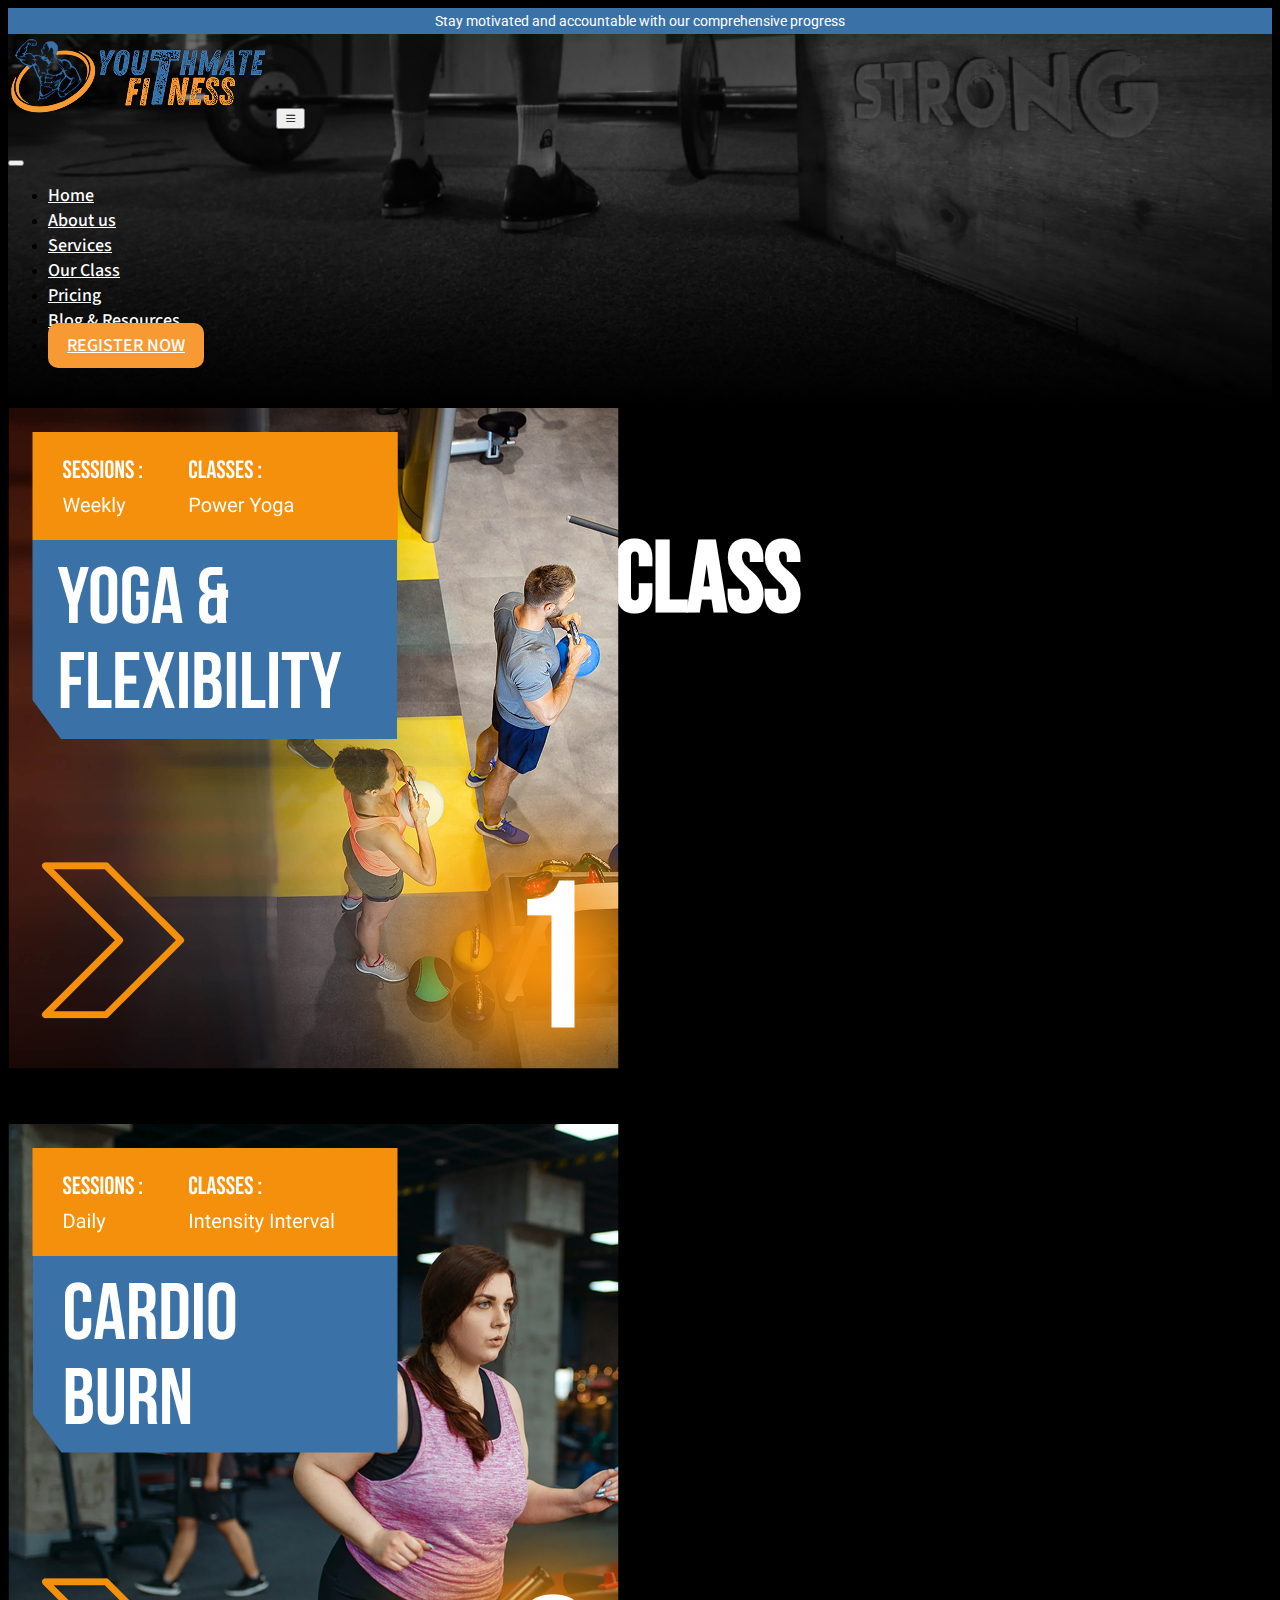
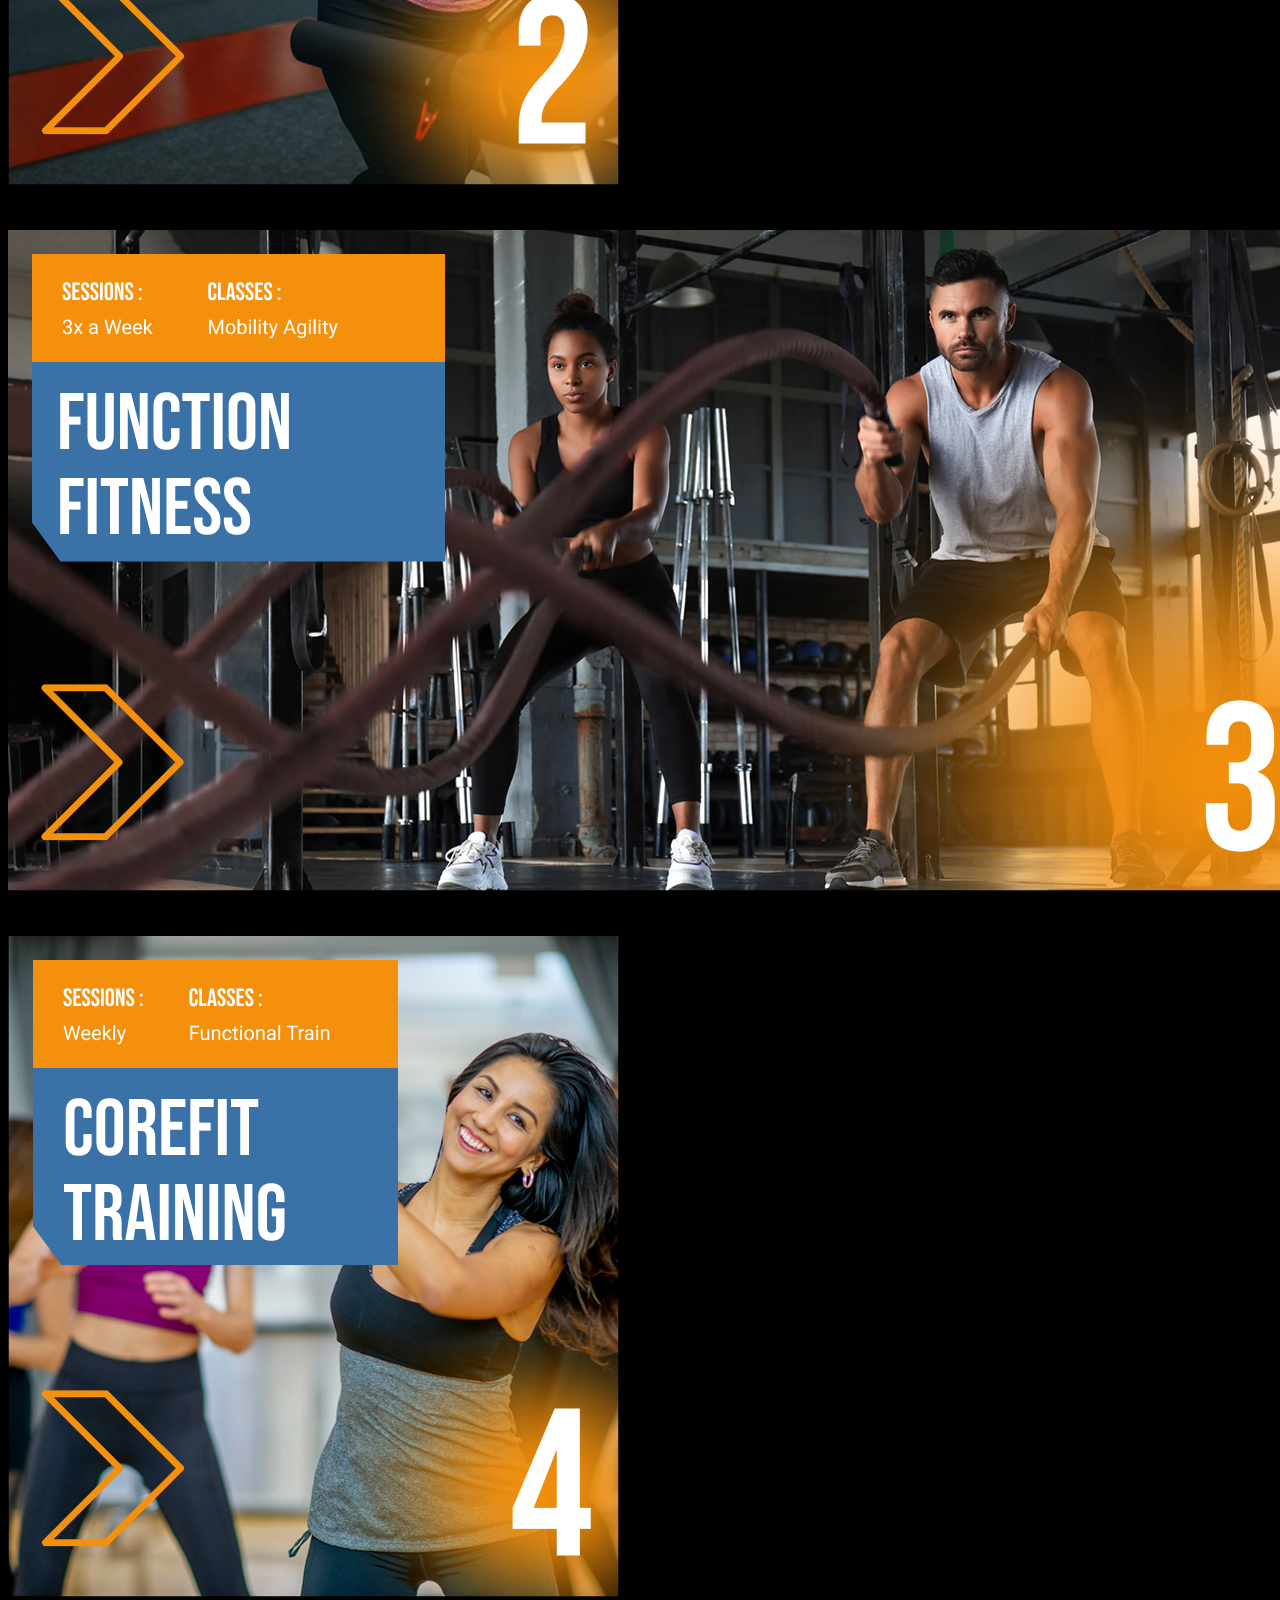
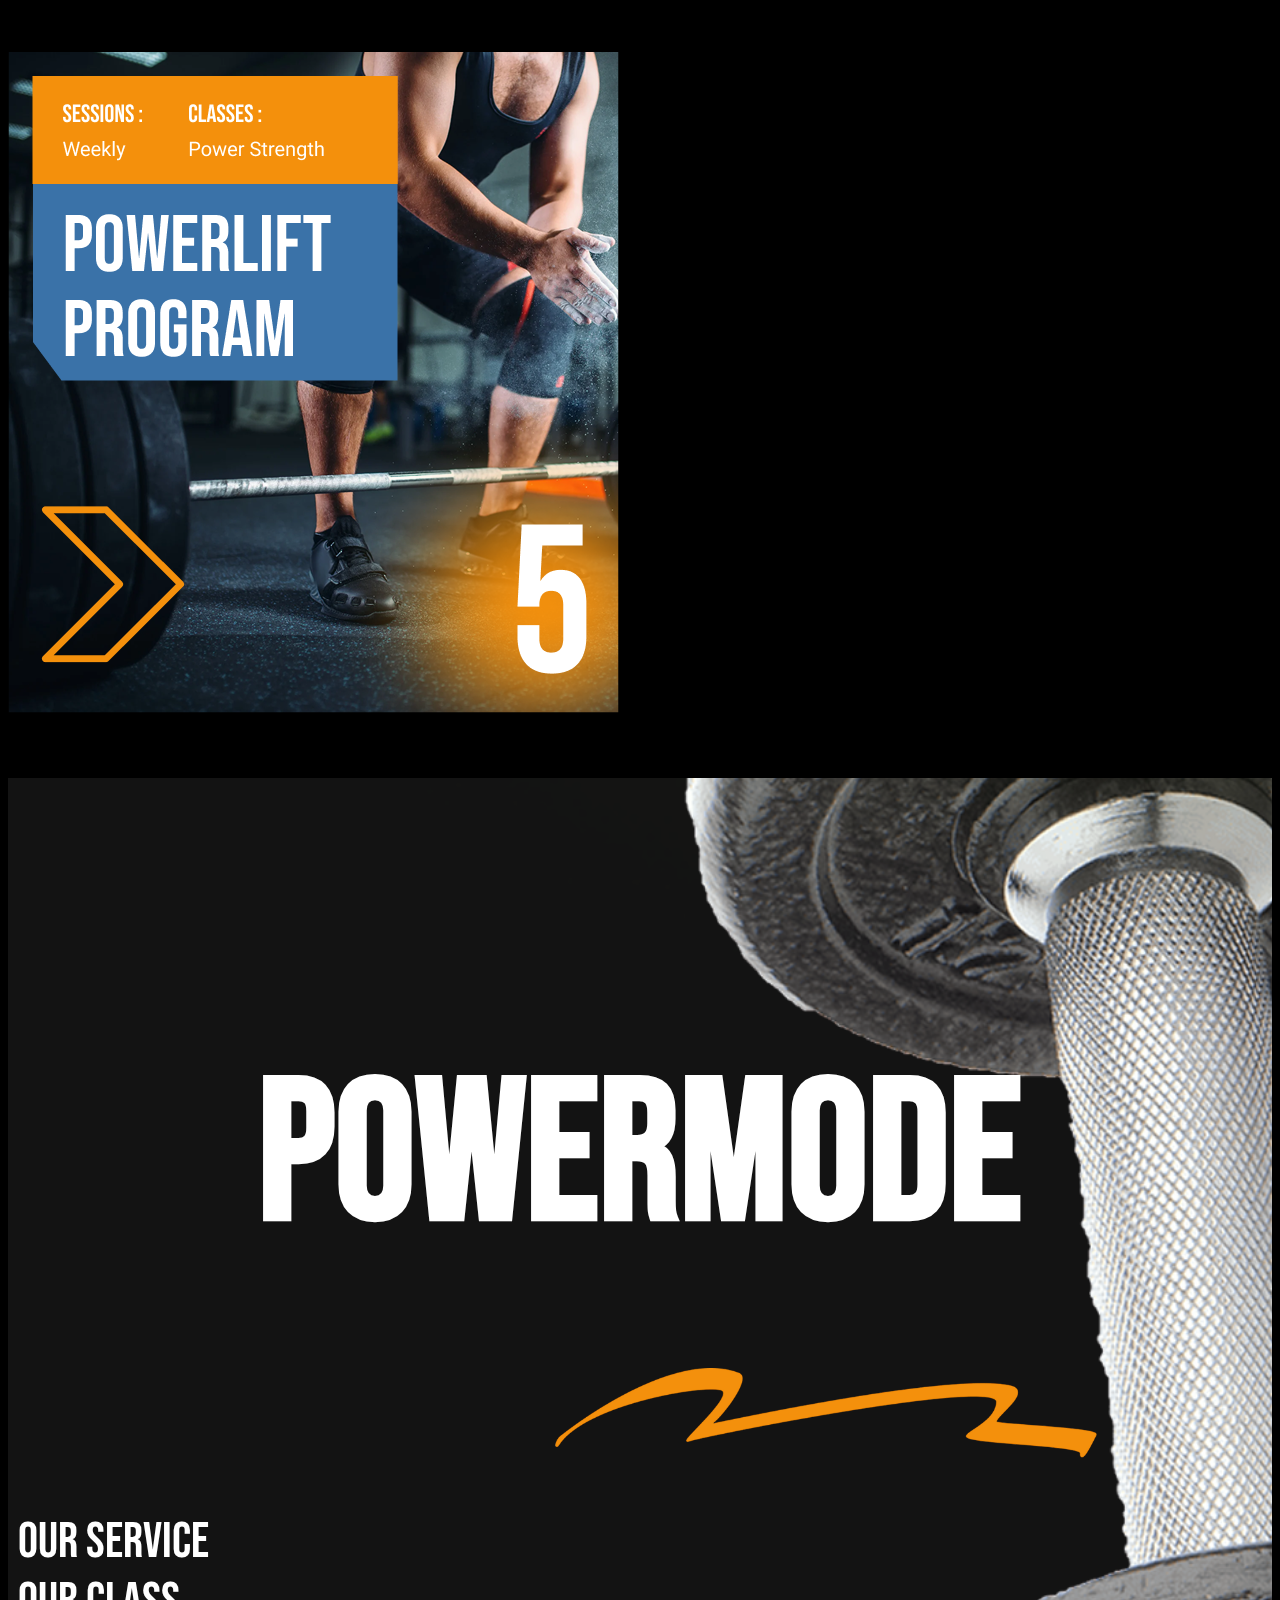
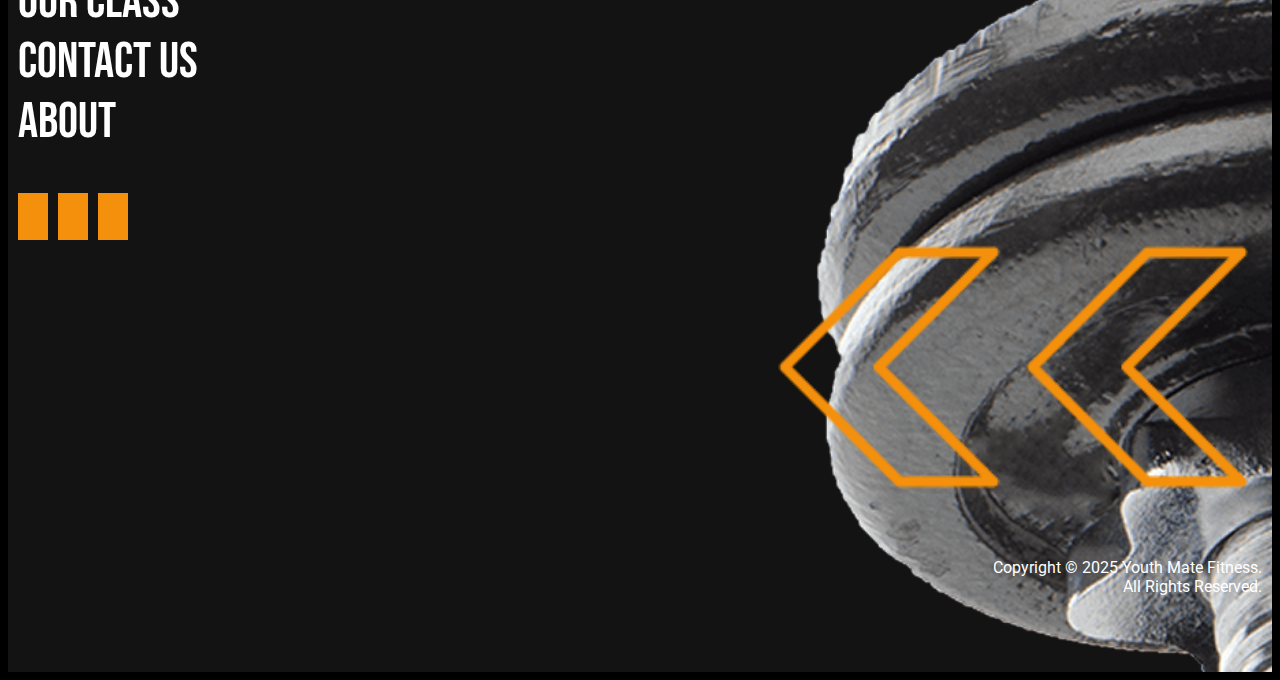
<file: class.html>
<!DOCTYPE html>
<html lang="en">

<head>
    <meta charset="utf-8">
    <meta name="viewport" content="width=device-width, initial-scale=1">
    <title>Youthmate Fitness</title>
    <link rel="stylesheet" href="https://cdnjs.cloudflare.com/ajax/libs/font-awesome/6.1.1/css/all.min.css"
        integrity="sha512-KfkfwYDsLkIlwQp6LFnl8zNdLGxu9YAA1QvwINks4PhcElQSvqcyVLLD9aMhXd13uQjoXtEKNosOWaZqXgel0g=="
        crossorigin="anonymous" referrerpolicy="no-referrer" />
    <link href="https://cdn.jsdelivr.net/npm/bootstrap@5.3.1/dist/css/bootstrap.min.css" rel="stylesheet"
        integrity="sha384-4bw+/aepP/YC94hEpVNVgiZdgIC5+VKNBQNGCHeKRQN+PtmoHDEXuppvnDJzQIu9" crossorigin="anonymous">
    <link rel="stylesheet" href="https://cdn.jsdelivr.net/npm/bootstrap-icons@1.10.5/font/bootstrap-icons.css">

    <link rel="preconnect" href="https://fonts.googleapis.com">
    <!-- owl carousel 2 effects animation- -->
    <link href="https://cdnjs.cloudflare.com/ajax/libs/animate.css/3.5.2/animate.css" rel="stylesheet" />

    <!-- Inter -->
    <link rel="preconnect" href="https://fonts.googleapis.com">
    <link rel="preconnect" href="https://fonts.gstatic.com" crossorigin>
    <link
        href="https://fonts.googleapis.com/css2?family=Anek+Bangla:wght@100..800&family=Archivo:ital,wght@0,100..900;1,100..900&family=Barlow:ital,wght@0,100;0,200;0,300;0,400;0,500;0,600;0,700;0,800;0,900;1,100;1,200;1,300;1,400;1,500;1,600;1,700;1,800;1,900&family=Bricolage+Grotesque:opsz,wght@12..96,200..800&family=Figtree:ital,wght@0,300..900;1,300..900&family=Inter:ital,opsz,wght@0,14..32,100..900;1,14..32,100..900&family=Michroma&family=Montserrat:ital,wght@0,100..900;1,100..900&family=PT+Sans+Caption:wght@400;700&family=Parisienne&family=Phetsarath:wght@400;700&family=Playfair+Display:ital,wght@0,400..900;1,400..900&family=Playfair:ital,opsz,wght@0,5..1200,300..900;1,5..1200,300..900&family=Poppins:ital,wght@0,100;0,200;0,300;0,400;0,500;0,600;0,700;0,800;0,900;1,100;1,200;1,300;1,400;1,500;1,600;1,700;1,800;1,900&family=Questrial&family=Racing+Sans+One&family=Roboto:ital,wght@0,100..900;1,100..900&family=Sacramento&family=Space+Grotesk:wght@300..700&display=swap"
        rel="stylesheet">


    <!-- aso Animate -->
    <link href="https://unpkg.com/aos@2.3.1/dist/aos.css" rel="stylesheet">

    <!-- Oswald -->
    <link rel="preconnect" href="https://fonts.googleapis.com">
    <link rel="preconnect" href="https://fonts.gstatic.com" crossorigin>
    <link
        href="https://fonts.googleapis.com/css2?family=Anek+Bangla:wght@100..800&family=Archivo:ital,wght@0,100..900;1,100..900&family=Barlow:ital,wght@0,100;0,200;0,300;0,400;0,500;0,600;0,700;0,800;0,900;1,100;1,200;1,300;1,400;1,500;1,600;1,700;1,800;1,900&family=Bebas+Neue&family=Bricolage+Grotesque:opsz,wght@12..96,200..800&family=Figtree:ital,wght@0,300..900;1,300..900&family=Great+Vibes&family=Inter:ital,opsz,wght@0,14..32,100..900;1,14..32,100..900&family=Karla:ital,wght@0,200..800;1,200..800&family=Michroma&family=Montserrat:ital,wght@0,100..900;1,100..900&family=Oswald:wght@200..700&family=PT+Sans+Caption:wght@400;700&family=Parisienne&family=Phetsarath:wght@400;700&family=Playfair+Display:ital,wght@0,400..900;1,400..900&family=Playfair:ital,opsz,wght@0,5..1200,300..900;1,5..1200,300..900&family=Poppins:ital,wght@0,100;0,200;0,300;0,400;0,500;0,600;0,700;0,800;0,900;1,100;1,200;1,300;1,400;1,500;1,600;1,700;1,800;1,900&family=Questrial&family=Racing+Sans+One&family=Roboto:ital,wght@0,100..900;1,100..900&family=Sacramento&family=Source+Sans+3:ital,wght@0,200..900;1,200..900&family=Space+Grotesk:wght@300..700&display=swap"
        rel="stylesheet">

    <!-- Source Sans 3 -->
    <link rel="preconnect" href="https://fonts.googleapis.com">
    <link rel="preconnect" href="https://fonts.gstatic.com" crossorigin>
    <link
        href="https://fonts.googleapis.com/css2?family=Anek+Bangla:wght@100..800&family=Archivo:ital,wght@0,100..900;1,100..900&family=Barlow:ital,wght@0,100;0,200;0,300;0,400;0,500;0,600;0,700;0,800;0,900;1,100;1,200;1,300;1,400;1,500;1,600;1,700;1,800;1,900&family=Bricolage+Grotesque:opsz,wght@12..96,200..800&family=Figtree:ital,wght@0,300..900;1,300..900&family=Great+Vibes&family=Inter:ital,opsz,wght@0,14..32,100..900;1,14..32,100..900&family=Karla:ital,wght@0,200..800;1,200..800&family=Michroma&family=Montserrat:ital,wght@0,100..900;1,100..900&family=PT+Sans+Caption:wght@400;700&family=Parisienne&family=Phetsarath:wght@400;700&family=Playfair+Display:ital,wght@0,400..900;1,400..900&family=Playfair:ital,opsz,wght@0,5..1200,300..900;1,5..1200,300..900&family=Poppins:ital,wght@0,100;0,200;0,300;0,400;0,500;0,600;0,700;0,800;0,900;1,100;1,200;1,300;1,400;1,500;1,600;1,700;1,800;1,900&family=Questrial&family=Racing+Sans+One&family=Roboto:ital,wght@0,100..900;1,100..900&family=Sacramento&family=Source+Sans+3:ital,wght@0,200..900;1,200..900&family=Space+Grotesk:wght@300..700&display=swap"
        rel="stylesheet">

    <!-- Roboto -->
    <link rel="preconnect" href="https://fonts.googleapis.com">
    <link rel="preconnect" href="https://fonts.gstatic.com" crossorigin>
    <link
        href="https://fonts.googleapis.com/css2?family=Anek+Bangla:wght@100..800&family=Archivo:ital,wght@0,100..900;1,100..900&family=Barlow:ital,wght@0,100;0,200;0,300;0,400;0,500;0,600;0,700;0,800;0,900;1,100;1,200;1,300;1,400;1,500;1,600;1,700;1,800;1,900&family=Bricolage+Grotesque:opsz,wght@12..96,200..800&family=Figtree:ital,wght@0,300..900;1,300..900&family=Great+Vibes&family=Inter:ital,opsz,wght@0,14..32,100..900;1,14..32,100..900&family=Karla:ital,wght@0,200..800;1,200..800&family=Michroma&family=Montserrat:ital,wght@0,100..900;1,100..900&family=PT+Sans+Caption:wght@400;700&family=Parisienne&family=Phetsarath:wght@400;700&family=Playfair+Display:ital,wght@0,400..900;1,400..900&family=Playfair:ital,opsz,wght@0,5..1200,300..900;1,5..1200,300..900&family=Poppins:ital,wght@0,100;0,200;0,300;0,400;0,500;0,600;0,700;0,800;0,900;1,100;1,200;1,300;1,400;1,500;1,600;1,700;1,800;1,900&family=Questrial&family=Racing+Sans+One&family=Roboto:ital,wght@0,100..900;1,100..900&family=Sacramento&family=Space+Grotesk:wght@300..700&display=swap"
        rel="stylesheet">

    <!-- Bebas Neue -->
    <link rel="preconnect" href="https://fonts.googleapis.com">
    <link rel="preconnect" href="https://fonts.gstatic.com" crossorigin>
    <link
        href="https://fonts.googleapis.com/css2?family=Anek+Bangla:wght@100..800&family=Archivo:ital,wght@0,100..900;1,100..900&family=Barlow:ital,wght@0,100;0,200;0,300;0,400;0,500;0,600;0,700;0,800;0,900;1,100;1,200;1,300;1,400;1,500;1,600;1,700;1,800;1,900&family=Bebas+Neue&family=Bricolage+Grotesque:opsz,wght@12..96,200..800&family=Figtree:ital,wght@0,300..900;1,300..900&family=Great+Vibes&family=Inter:ital,opsz,wght@0,14..32,100..900;1,14..32,100..900&family=Karla:ital,wght@0,200..800;1,200..800&family=Michroma&family=Montserrat:ital,wght@0,100..900;1,100..900&family=PT+Sans+Caption:wght@400;700&family=Parisienne&family=Phetsarath:wght@400;700&family=Playfair+Display:ital,wght@0,400..900;1,400..900&family=Playfair:ital,opsz,wght@0,5..1200,300..900;1,5..1200,300..900&family=Poppins:ital,wght@0,100;0,200;0,300;0,400;0,500;0,600;0,700;0,800;0,900;1,100;1,200;1,300;1,400;1,500;1,600;1,700;1,800;1,900&family=Questrial&family=Racing+Sans+One&family=Roboto:ital,wght@0,100..900;1,100..900&family=Sacramento&family=Source+Sans+3:ital,wght@0,200..900;1,200..900&family=Space+Grotesk:wght@300..700&display=swap"
        rel="stylesheet">



    <link rel="icon" href="images/fav-icon.png">
    <link rel="stylesheet" type="text/css" href="css/owl.carousel.min.css">
    <link rel="stylesheet" href="css/style.css">
    <link rel="stylesheet" href="css/responsive.css">
</head>

    <body>

       <!-- header -->
    <div class="container-fluid aboutbg2 p-0">
        <div include-html="header.html" id="header-file"></div>

        <!-- heading-name -->
        <div class="container">
            <div class="heaname">
                <h2>Our Class</h2>
            </div>
        </div>

    </div>

 <!-- OUR CLASSES -->
  <div class="container-fluid secclassbg">
    <div class="container">
      <div class="row m-0">
        <div class="col-md-6">
          <a href="#">
            <img class="img-fluid" src="images/class1.png" alt="">
          </a>
        </div>
        <div class="col-md-6 secpate">
          <a href="#">
            <img class="img-fluid" src="images/class2.png" alt="">
          </a>
        </div>
      </div>
      <div class="row m-0">
        <div class="col-md-12 clasec4pa">
          <a href="#">
            <img class="img-fluid" src="images/class3.png" alt="">
          </a>
        </div>

      </div>
      <div class="row m-0">
        <div class="col-md-6">
          <a href="#">
            <img class="img-fluid" src="images/class4.png" alt="">
          </a>
        </div>
        <div class="col-md-6 secpate">
          <a href="#">
            <img class="img-fluid" src="images/class5.png" alt="">
          </a>
        </div>
      </div>
    </div>
  </div>



        <!-- footer -->
        <div include-html="footer.html" id="footer-file"></div>



        <script src="https://cdn.jsdelivr.net/npm/@popperjs/core@2.11.8/dist/umd/popper.min.js"
            integrity="sha384-I7E8VVD/ismYTF4hNIPjVp/Zjvgyol6VFvRkX/vR+Vc4jQkC+hVqc2pM8ODewa9r"
            crossorigin="anonymous"></script>
        <script src="https://cdn.jsdelivr.net/npm/bootstrap@5.3.1/dist/js/bootstrap.min.js"
            integrity="sha384-Rx+T1VzGupg4BHQYs2gCW9It+akI2MM/mndMCy36UVfodzcJcF0GGLxZIzObiEfa"
            crossorigin="anonymous"></script>
        <script src="https://ajax.googleapis.com/ajax/libs/jquery/3.5.1/jquery.min.js"></script>
        <script src="js/owl.carousel.min.js" type="text/javascript"></script>
        <script src="js/include-html.min.js"></script>
  
    </body>

</html>
</file>
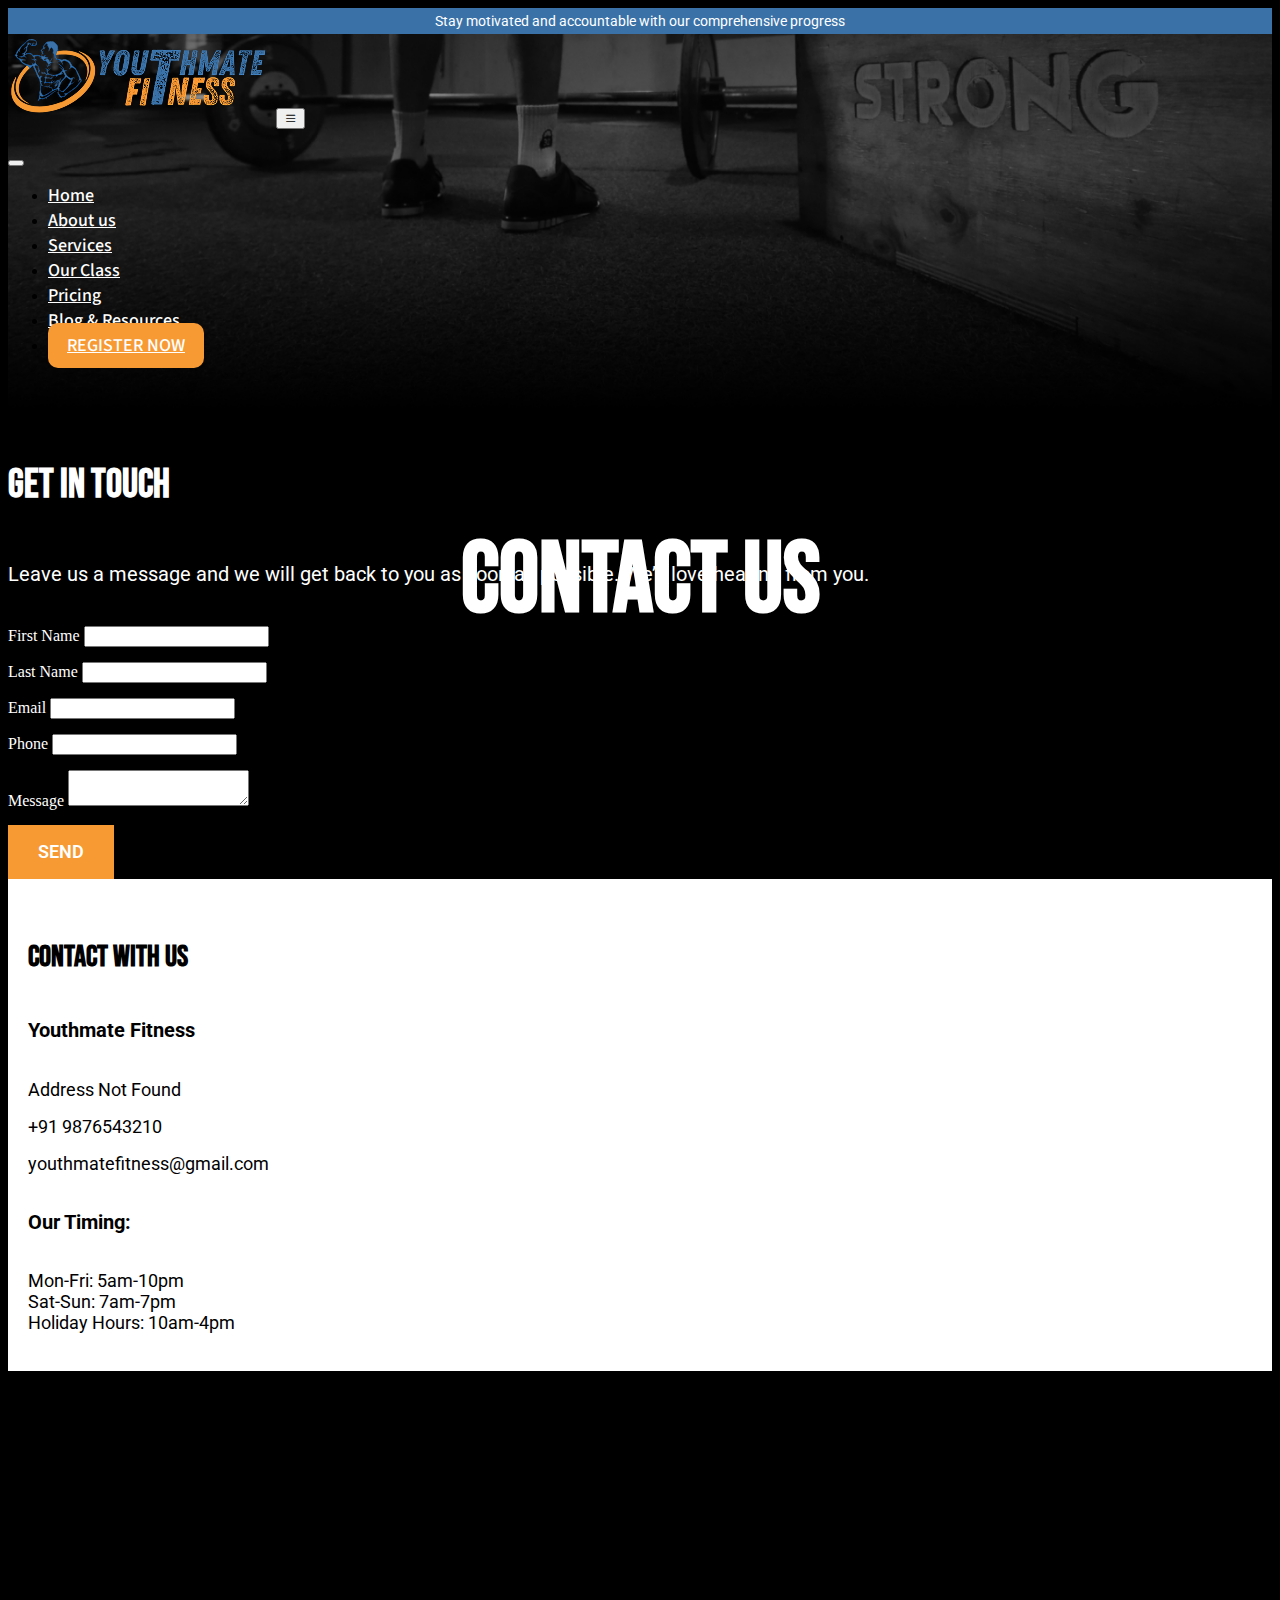
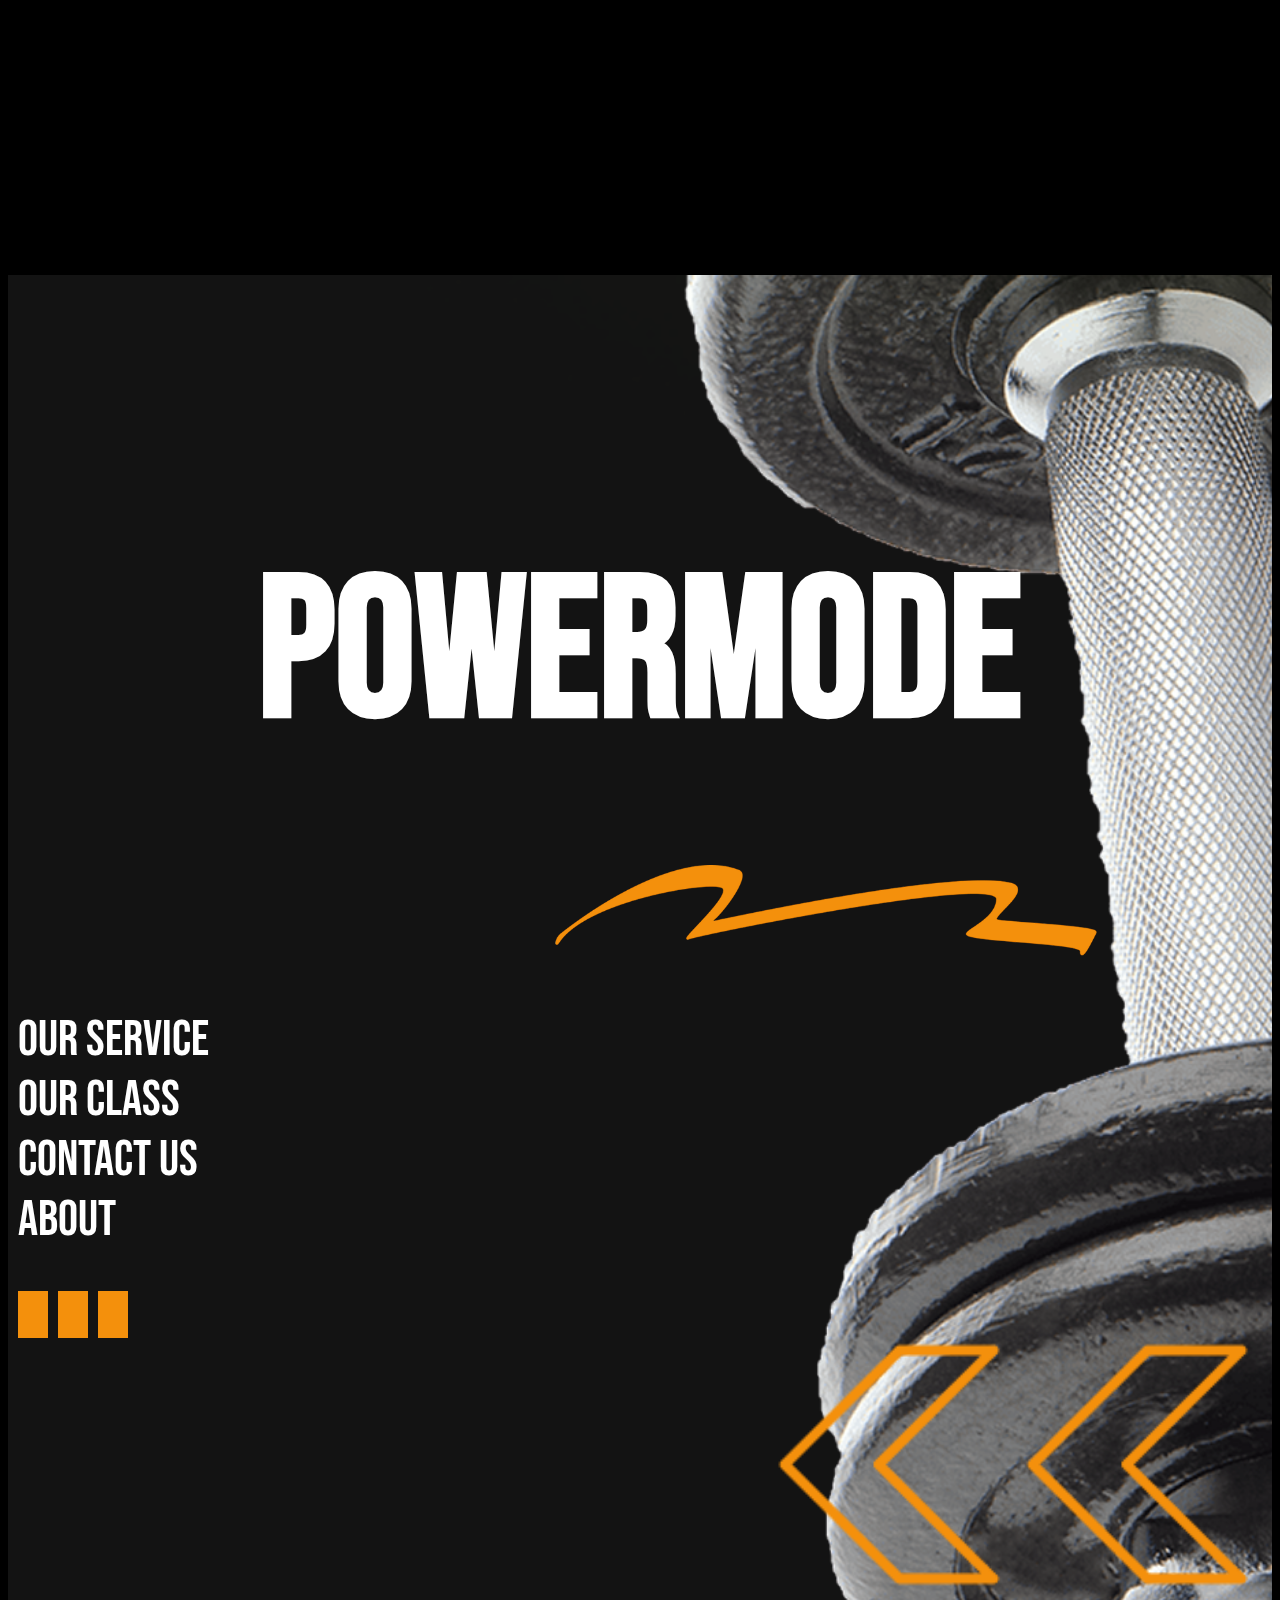
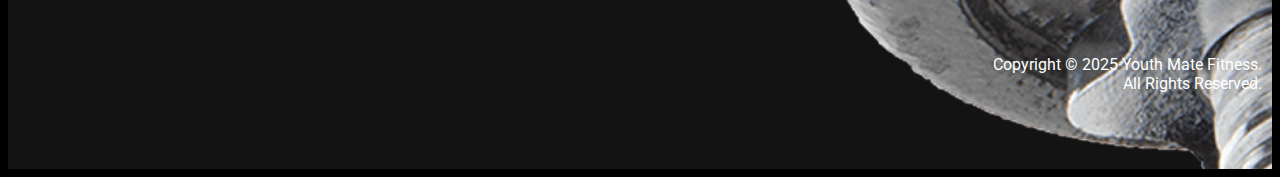
<file: contact.html>
<!DOCTYPE html>
<html lang="en">

<head>
    <meta charset="utf-8">
    <meta name="viewport" content="width=device-width, initial-scale=1">
    <title>Youthmate Fitness</title>
    <link rel="stylesheet" href="https://cdnjs.cloudflare.com/ajax/libs/font-awesome/6.1.1/css/all.min.css"
        integrity="sha512-KfkfwYDsLkIlwQp6LFnl8zNdLGxu9YAA1QvwINks4PhcElQSvqcyVLLD9aMhXd13uQjoXtEKNosOWaZqXgel0g=="
        crossorigin="anonymous" referrerpolicy="no-referrer" />
    <link href="https://cdn.jsdelivr.net/npm/bootstrap@5.3.1/dist/css/bootstrap.min.css" rel="stylesheet"
        integrity="sha384-4bw+/aepP/YC94hEpVNVgiZdgIC5+VKNBQNGCHeKRQN+PtmoHDEXuppvnDJzQIu9" crossorigin="anonymous">
    <link rel="stylesheet" href="https://cdn.jsdelivr.net/npm/bootstrap-icons@1.10.5/font/bootstrap-icons.css">

    <link rel="preconnect" href="https://fonts.googleapis.com">
    <!-- owl carousel 2 effects animation- -->
    <link href="https://cdnjs.cloudflare.com/ajax/libs/animate.css/3.5.2/animate.css" rel="stylesheet" />

    <!-- Inter -->
    <link rel="preconnect" href="https://fonts.googleapis.com">
    <link rel="preconnect" href="https://fonts.gstatic.com" crossorigin>
    <link
        href="https://fonts.googleapis.com/css2?family=Anek+Bangla:wght@100..800&family=Archivo:ital,wght@0,100..900;1,100..900&family=Barlow:ital,wght@0,100;0,200;0,300;0,400;0,500;0,600;0,700;0,800;0,900;1,100;1,200;1,300;1,400;1,500;1,600;1,700;1,800;1,900&family=Bricolage+Grotesque:opsz,wght@12..96,200..800&family=Figtree:ital,wght@0,300..900;1,300..900&family=Inter:ital,opsz,wght@0,14..32,100..900;1,14..32,100..900&family=Michroma&family=Montserrat:ital,wght@0,100..900;1,100..900&family=PT+Sans+Caption:wght@400;700&family=Parisienne&family=Phetsarath:wght@400;700&family=Playfair+Display:ital,wght@0,400..900;1,400..900&family=Playfair:ital,opsz,wght@0,5..1200,300..900;1,5..1200,300..900&family=Poppins:ital,wght@0,100;0,200;0,300;0,400;0,500;0,600;0,700;0,800;0,900;1,100;1,200;1,300;1,400;1,500;1,600;1,700;1,800;1,900&family=Questrial&family=Racing+Sans+One&family=Roboto:ital,wght@0,100..900;1,100..900&family=Sacramento&family=Space+Grotesk:wght@300..700&display=swap"
        rel="stylesheet">


    <!-- aso Animate -->
    <link href="https://unpkg.com/aos@2.3.1/dist/aos.css" rel="stylesheet">

    <!-- Oswald -->
    <link rel="preconnect" href="https://fonts.googleapis.com">
    <link rel="preconnect" href="https://fonts.gstatic.com" crossorigin>
    <link
        href="https://fonts.googleapis.com/css2?family=Anek+Bangla:wght@100..800&family=Archivo:ital,wght@0,100..900;1,100..900&family=Barlow:ital,wght@0,100;0,200;0,300;0,400;0,500;0,600;0,700;0,800;0,900;1,100;1,200;1,300;1,400;1,500;1,600;1,700;1,800;1,900&family=Bebas+Neue&family=Bricolage+Grotesque:opsz,wght@12..96,200..800&family=Figtree:ital,wght@0,300..900;1,300..900&family=Great+Vibes&family=Inter:ital,opsz,wght@0,14..32,100..900;1,14..32,100..900&family=Karla:ital,wght@0,200..800;1,200..800&family=Michroma&family=Montserrat:ital,wght@0,100..900;1,100..900&family=Oswald:wght@200..700&family=PT+Sans+Caption:wght@400;700&family=Parisienne&family=Phetsarath:wght@400;700&family=Playfair+Display:ital,wght@0,400..900;1,400..900&family=Playfair:ital,opsz,wght@0,5..1200,300..900;1,5..1200,300..900&family=Poppins:ital,wght@0,100;0,200;0,300;0,400;0,500;0,600;0,700;0,800;0,900;1,100;1,200;1,300;1,400;1,500;1,600;1,700;1,800;1,900&family=Questrial&family=Racing+Sans+One&family=Roboto:ital,wght@0,100..900;1,100..900&family=Sacramento&family=Source+Sans+3:ital,wght@0,200..900;1,200..900&family=Space+Grotesk:wght@300..700&display=swap"
        rel="stylesheet">

    <!-- Source Sans 3 -->
    <link rel="preconnect" href="https://fonts.googleapis.com">
    <link rel="preconnect" href="https://fonts.gstatic.com" crossorigin>
    <link
        href="https://fonts.googleapis.com/css2?family=Anek+Bangla:wght@100..800&family=Archivo:ital,wght@0,100..900;1,100..900&family=Barlow:ital,wght@0,100;0,200;0,300;0,400;0,500;0,600;0,700;0,800;0,900;1,100;1,200;1,300;1,400;1,500;1,600;1,700;1,800;1,900&family=Bricolage+Grotesque:opsz,wght@12..96,200..800&family=Figtree:ital,wght@0,300..900;1,300..900&family=Great+Vibes&family=Inter:ital,opsz,wght@0,14..32,100..900;1,14..32,100..900&family=Karla:ital,wght@0,200..800;1,200..800&family=Michroma&family=Montserrat:ital,wght@0,100..900;1,100..900&family=PT+Sans+Caption:wght@400;700&family=Parisienne&family=Phetsarath:wght@400;700&family=Playfair+Display:ital,wght@0,400..900;1,400..900&family=Playfair:ital,opsz,wght@0,5..1200,300..900;1,5..1200,300..900&family=Poppins:ital,wght@0,100;0,200;0,300;0,400;0,500;0,600;0,700;0,800;0,900;1,100;1,200;1,300;1,400;1,500;1,600;1,700;1,800;1,900&family=Questrial&family=Racing+Sans+One&family=Roboto:ital,wght@0,100..900;1,100..900&family=Sacramento&family=Source+Sans+3:ital,wght@0,200..900;1,200..900&family=Space+Grotesk:wght@300..700&display=swap"
        rel="stylesheet">

    <!-- Roboto -->
    <link rel="preconnect" href="https://fonts.googleapis.com">
    <link rel="preconnect" href="https://fonts.gstatic.com" crossorigin>
    <link
        href="https://fonts.googleapis.com/css2?family=Anek+Bangla:wght@100..800&family=Archivo:ital,wght@0,100..900;1,100..900&family=Barlow:ital,wght@0,100;0,200;0,300;0,400;0,500;0,600;0,700;0,800;0,900;1,100;1,200;1,300;1,400;1,500;1,600;1,700;1,800;1,900&family=Bricolage+Grotesque:opsz,wght@12..96,200..800&family=Figtree:ital,wght@0,300..900;1,300..900&family=Great+Vibes&family=Inter:ital,opsz,wght@0,14..32,100..900;1,14..32,100..900&family=Karla:ital,wght@0,200..800;1,200..800&family=Michroma&family=Montserrat:ital,wght@0,100..900;1,100..900&family=PT+Sans+Caption:wght@400;700&family=Parisienne&family=Phetsarath:wght@400;700&family=Playfair+Display:ital,wght@0,400..900;1,400..900&family=Playfair:ital,opsz,wght@0,5..1200,300..900;1,5..1200,300..900&family=Poppins:ital,wght@0,100;0,200;0,300;0,400;0,500;0,600;0,700;0,800;0,900;1,100;1,200;1,300;1,400;1,500;1,600;1,700;1,800;1,900&family=Questrial&family=Racing+Sans+One&family=Roboto:ital,wght@0,100..900;1,100..900&family=Sacramento&family=Space+Grotesk:wght@300..700&display=swap"
        rel="stylesheet">

    <!-- Bebas Neue -->
    <link rel="preconnect" href="https://fonts.googleapis.com">
    <link rel="preconnect" href="https://fonts.gstatic.com" crossorigin>
    <link
        href="https://fonts.googleapis.com/css2?family=Anek+Bangla:wght@100..800&family=Archivo:ital,wght@0,100..900;1,100..900&family=Barlow:ital,wght@0,100;0,200;0,300;0,400;0,500;0,600;0,700;0,800;0,900;1,100;1,200;1,300;1,400;1,500;1,600;1,700;1,800;1,900&family=Bebas+Neue&family=Bricolage+Grotesque:opsz,wght@12..96,200..800&family=Figtree:ital,wght@0,300..900;1,300..900&family=Great+Vibes&family=Inter:ital,opsz,wght@0,14..32,100..900;1,14..32,100..900&family=Karla:ital,wght@0,200..800;1,200..800&family=Michroma&family=Montserrat:ital,wght@0,100..900;1,100..900&family=PT+Sans+Caption:wght@400;700&family=Parisienne&family=Phetsarath:wght@400;700&family=Playfair+Display:ital,wght@0,400..900;1,400..900&family=Playfair:ital,opsz,wght@0,5..1200,300..900;1,5..1200,300..900&family=Poppins:ital,wght@0,100;0,200;0,300;0,400;0,500;0,600;0,700;0,800;0,900;1,100;1,200;1,300;1,400;1,500;1,600;1,700;1,800;1,900&family=Questrial&family=Racing+Sans+One&family=Roboto:ital,wght@0,100..900;1,100..900&family=Sacramento&family=Source+Sans+3:ital,wght@0,200..900;1,200..900&family=Space+Grotesk:wght@300..700&display=swap"
        rel="stylesheet">



    <link rel="icon" href="images/fav-icon.png">
    <link rel="stylesheet" type="text/css" href="css/owl.carousel.min.css">
    <link rel="stylesheet" href="css/style.css">
    <link rel="stylesheet" href="css/responsive.css">
</head>

<body>

    <!-- header -->
    <div class="container-fluid aboutbg2 p-0">
        <div include-html="header.html" id="header-file"></div>

        <!-- heading-name -->
        <div class="container">
            <div class="heaname">
                <h2>Contact us</h2>
            </div>
        </div>

    </div>




    <!-- Get In Touch -->
    <div class="container-fluid sec-contact-padding secandclass22">
        <div class="container memversecb">
            <div class="row m-0">
                <div class="col-lg-7 secpaacont">
                    <h4 class="sec-cont-hh">Get In Touch</h4>
                    <p class="sec-cont-pp">Leave us a message and we will get back to you as soon as possible. We’d
                        love
                        hearing from you.</p>
                    <form class="sec-contact-form">
                        <div class="form row m-0">
                            <div class="form-group ffgggcc col-md-6">
                                <label>First Name</label>
                                <input type="text" class="form-control" id="inputEmail4" required>
                            </div>
                            <div class="form-group ffgggcc2 col-md-6">
                                <label>Last Name</label>
                                <input type="text" class="form-control" id="inputPassword4" required>
                            </div>
                            <div class="form-group ffgggcc col-md-6">
                                <label>Email</label>
                                <input type="email" class="form-control" id="inputPassword4" required>
                            </div>
                            <div class="form-group ffgggcc2 col-md-6">
                                <label>Phone</label>
                                <input type="number" class="form-control" id="inputPassword4" required>
                            </div>
                            <div class="form-group ffgggcc col-md-12">
                                <label>Message</label>
                                <textarea class="form-control form-control-lg mb-3" row="3">
                            </textarea>
                            </div>
                        </div>
                        <div class="text-left">
                            <button type="submit" class="btn sec-menu-btn2">send</button>
                        </div>
                    </form>
                </div>
                <div class="col-lg-5 secpaacont2">
                    <div class="contbgg">
                        <div class="">
                            <h4 class="sec-cont-hh2">Contact With Us</h4>

                        </div>
                        <div class="pt-4">
                            <h5 class="seccont-add-h"><span><i class="fa-solid fa-location-dot"></i></span> Youthmate
                                Fitness</h5>
                            <p><a class="seccont-add-p" href="#" target="_blank">Address Not Found</a></p>
                        </div>
                        <div class="pt-4">
                            <p class="iconsc"><span><i class="fa-solid fa-phone"></i></span> <a class="seccont-add-p"
                                    href="#">+91 9876543210</a></p>
                        </div>
                        <div class="pt-4">
                            <p class="iconsc"><span><i class="fa-solid fa-envelope"></i></span> <a class="seccont-add-p"
                                    href="mailto: youthmatefitness@gmail.com">
                                    youthmatefitness@gmail.com</a>
                            </p>
                        </div>
                        <div class="pt-4">
                            <h5 class="seccont-add-h"><span><i class="fa-solid fa-clock"></i> </span>Our Timing:
                            </h5>
                            <p class="seccont-add-p">
                                Mon-Fri: 5am-10pm <br>
                                Sat-Sun: 7am-7pm <br>
                                Holiday Hours: 10am-4pm
                            </p>
                        </div>
                    </div>
                </div>
            </div>
        </div>
    </div>

    <!-- map -->
    <div class="container-fluid p-0">
        <iframe
            src="https://www.google.com/maps/embed?pb=!1m18!1m12!1m3!1d30750781.636199277!2d57.3656607207709!3d19.807875549310758!2m3!1f0!2f0!3f0!3m2!1i1024!2i768!4f13.1!3m3!1m2!1s0x30635ff06b92b791%3A0xd78c4fa1854213a6!2sIndia!5e0!3m2!1sen!2sin!4v1759001489668!5m2!1sen!2sin"
            width="100%" height="450" style="border:0;" allowfullscreen="" loading="lazy"
            referrerpolicy="no-referrer-when-downgrade"></iframe>
    </div>









    <!-- footer -->
    <div include-html="footer.html" id="footer-file"></div>



    <script src="https://cdn.jsdelivr.net/npm/@popperjs/core@2.11.8/dist/umd/popper.min.js"
        integrity="sha384-I7E8VVD/ismYTF4hNIPjVp/Zjvgyol6VFvRkX/vR+Vc4jQkC+hVqc2pM8ODewa9r"
        crossorigin="anonymous"></script>
    <script src="https://cdn.jsdelivr.net/npm/bootstrap@5.3.1/dist/js/bootstrap.min.js"
        integrity="sha384-Rx+T1VzGupg4BHQYs2gCW9It+akI2MM/mndMCy36UVfodzcJcF0GGLxZIzObiEfa"
        crossorigin="anonymous"></script>
    <script src="https://ajax.googleapis.com/ajax/libs/jquery/3.5.1/jquery.min.js"></script>
    <script src="js/owl.carousel.min.js" type="text/javascript"></script>
    <script src="js/include-html.min.js"></script>

</body>

</html>
</file>
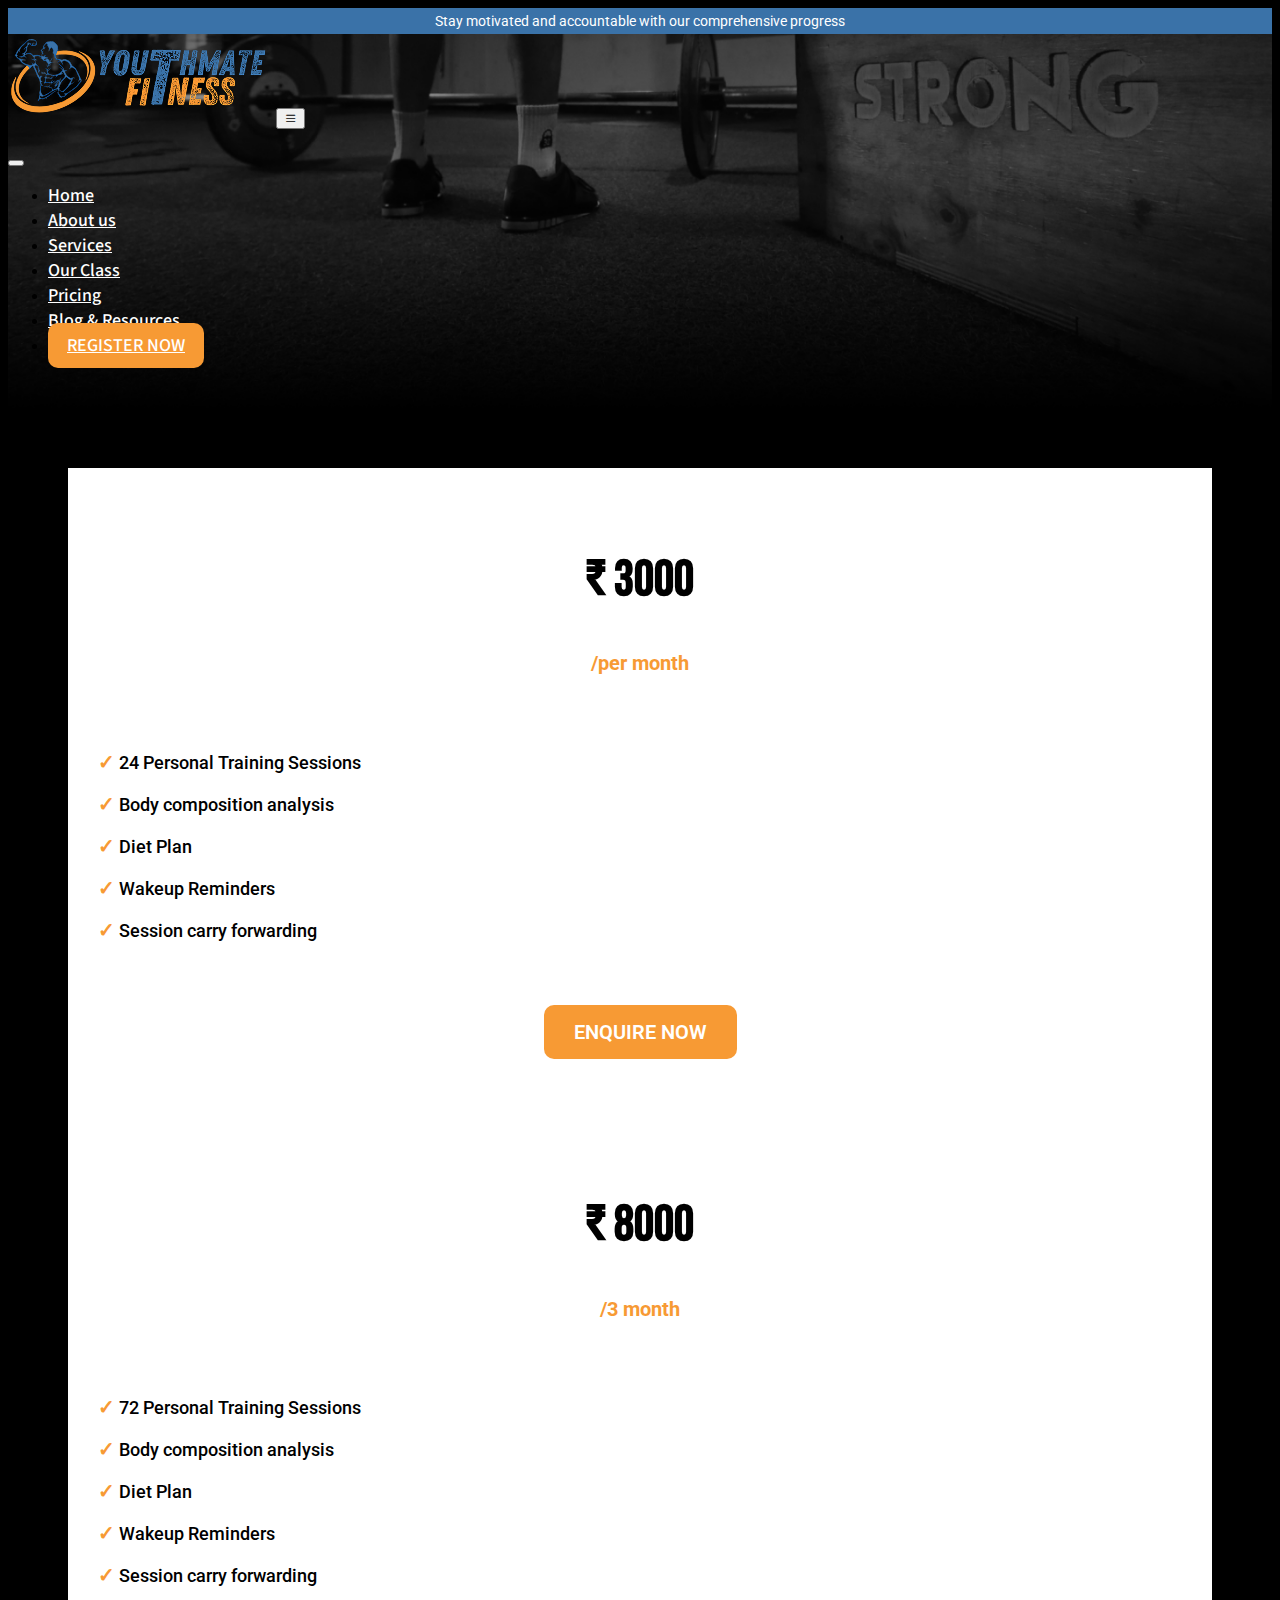
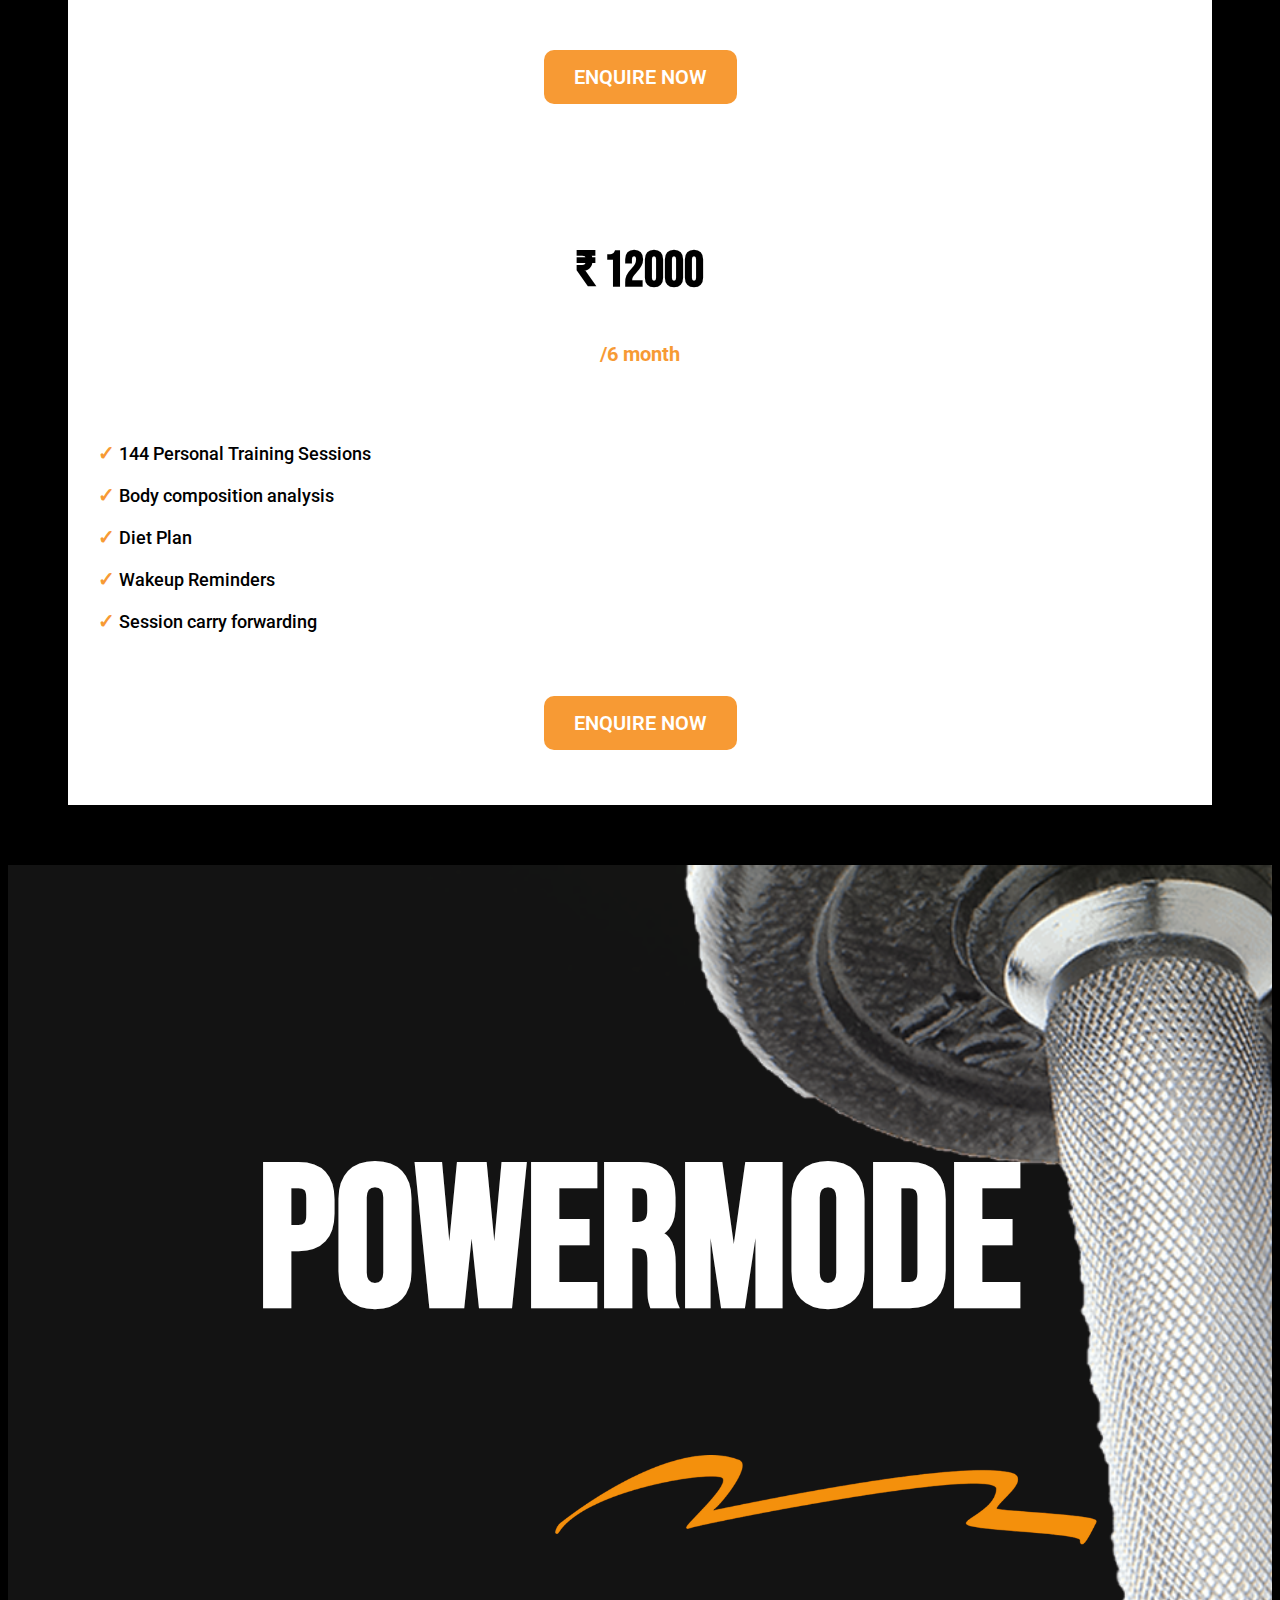
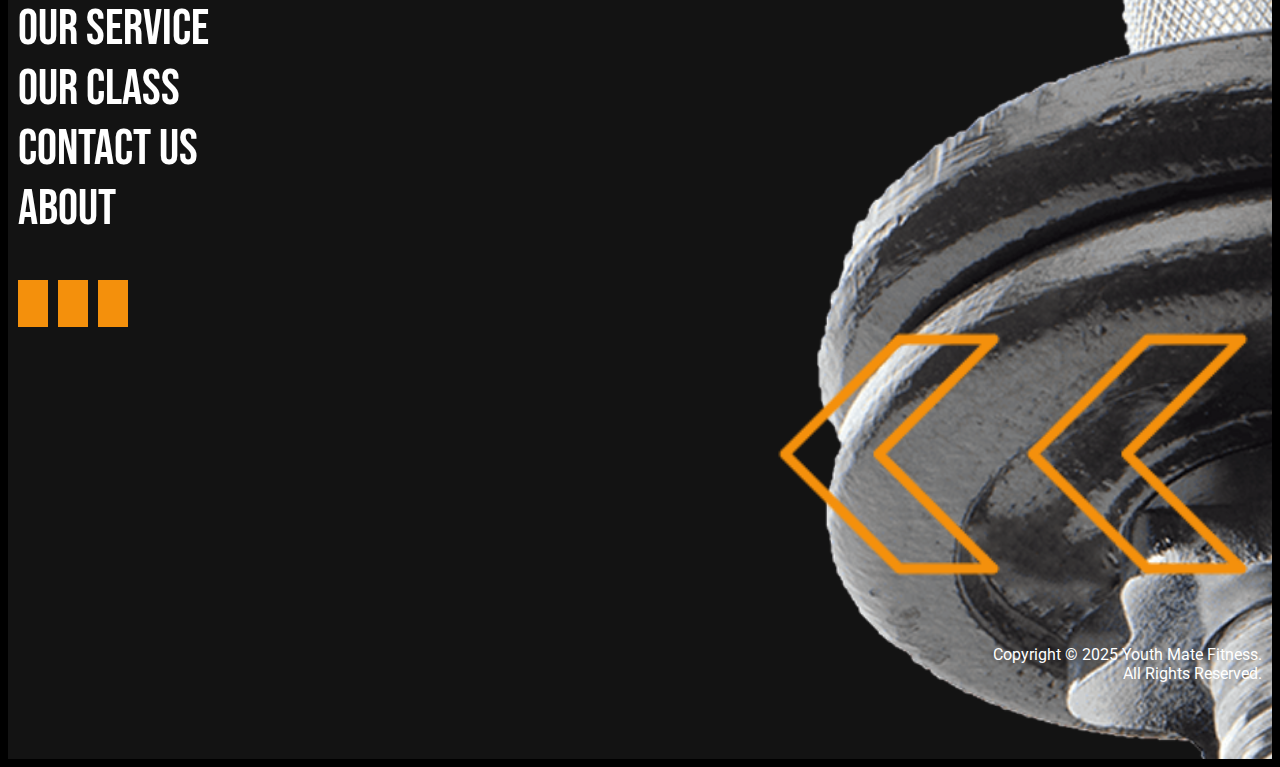
<file: pricing.html>
<!DOCTYPE html>
<html lang="en">

<head>
    <meta charset="utf-8">
    <meta name="viewport" content="width=device-width, initial-scale=1">
    <title>Youthmate Fitness</title>
    <link rel="stylesheet" href="https://cdnjs.cloudflare.com/ajax/libs/font-awesome/6.1.1/css/all.min.css"
        integrity="sha512-KfkfwYDsLkIlwQp6LFnl8zNdLGxu9YAA1QvwINks4PhcElQSvqcyVLLD9aMhXd13uQjoXtEKNosOWaZqXgel0g=="
        crossorigin="anonymous" referrerpolicy="no-referrer" />
    <link href="https://cdn.jsdelivr.net/npm/bootstrap@5.3.1/dist/css/bootstrap.min.css" rel="stylesheet"
        integrity="sha384-4bw+/aepP/YC94hEpVNVgiZdgIC5+VKNBQNGCHeKRQN+PtmoHDEXuppvnDJzQIu9" crossorigin="anonymous">
    <link rel="stylesheet" href="https://cdn.jsdelivr.net/npm/bootstrap-icons@1.10.5/font/bootstrap-icons.css">

    <link rel="preconnect" href="https://fonts.googleapis.com">
    <!-- owl carousel 2 effects animation- -->
    <link href="https://cdnjs.cloudflare.com/ajax/libs/animate.css/3.5.2/animate.css" rel="stylesheet" />

    <!-- Inter -->
    <link rel="preconnect" href="https://fonts.googleapis.com">
    <link rel="preconnect" href="https://fonts.gstatic.com" crossorigin>
    <link
        href="https://fonts.googleapis.com/css2?family=Anek+Bangla:wght@100..800&family=Archivo:ital,wght@0,100..900;1,100..900&family=Barlow:ital,wght@0,100;0,200;0,300;0,400;0,500;0,600;0,700;0,800;0,900;1,100;1,200;1,300;1,400;1,500;1,600;1,700;1,800;1,900&family=Bricolage+Grotesque:opsz,wght@12..96,200..800&family=Figtree:ital,wght@0,300..900;1,300..900&family=Inter:ital,opsz,wght@0,14..32,100..900;1,14..32,100..900&family=Michroma&family=Montserrat:ital,wght@0,100..900;1,100..900&family=PT+Sans+Caption:wght@400;700&family=Parisienne&family=Phetsarath:wght@400;700&family=Playfair+Display:ital,wght@0,400..900;1,400..900&family=Playfair:ital,opsz,wght@0,5..1200,300..900;1,5..1200,300..900&family=Poppins:ital,wght@0,100;0,200;0,300;0,400;0,500;0,600;0,700;0,800;0,900;1,100;1,200;1,300;1,400;1,500;1,600;1,700;1,800;1,900&family=Questrial&family=Racing+Sans+One&family=Roboto:ital,wght@0,100..900;1,100..900&family=Sacramento&family=Space+Grotesk:wght@300..700&display=swap"
        rel="stylesheet">


    <!-- aso Animate -->
    <link href="https://unpkg.com/aos@2.3.1/dist/aos.css" rel="stylesheet">

    <!-- Oswald -->
    <link rel="preconnect" href="https://fonts.googleapis.com">
    <link rel="preconnect" href="https://fonts.gstatic.com" crossorigin>
    <link
        href="https://fonts.googleapis.com/css2?family=Anek+Bangla:wght@100..800&family=Archivo:ital,wght@0,100..900;1,100..900&family=Barlow:ital,wght@0,100;0,200;0,300;0,400;0,500;0,600;0,700;0,800;0,900;1,100;1,200;1,300;1,400;1,500;1,600;1,700;1,800;1,900&family=Bebas+Neue&family=Bricolage+Grotesque:opsz,wght@12..96,200..800&family=Figtree:ital,wght@0,300..900;1,300..900&family=Great+Vibes&family=Inter:ital,opsz,wght@0,14..32,100..900;1,14..32,100..900&family=Karla:ital,wght@0,200..800;1,200..800&family=Michroma&family=Montserrat:ital,wght@0,100..900;1,100..900&family=Oswald:wght@200..700&family=PT+Sans+Caption:wght@400;700&family=Parisienne&family=Phetsarath:wght@400;700&family=Playfair+Display:ital,wght@0,400..900;1,400..900&family=Playfair:ital,opsz,wght@0,5..1200,300..900;1,5..1200,300..900&family=Poppins:ital,wght@0,100;0,200;0,300;0,400;0,500;0,600;0,700;0,800;0,900;1,100;1,200;1,300;1,400;1,500;1,600;1,700;1,800;1,900&family=Questrial&family=Racing+Sans+One&family=Roboto:ital,wght@0,100..900;1,100..900&family=Sacramento&family=Source+Sans+3:ital,wght@0,200..900;1,200..900&family=Space+Grotesk:wght@300..700&display=swap"
        rel="stylesheet">

    <!-- Source Sans 3 -->
    <link rel="preconnect" href="https://fonts.googleapis.com">
    <link rel="preconnect" href="https://fonts.gstatic.com" crossorigin>
    <link
        href="https://fonts.googleapis.com/css2?family=Anek+Bangla:wght@100..800&family=Archivo:ital,wght@0,100..900;1,100..900&family=Barlow:ital,wght@0,100;0,200;0,300;0,400;0,500;0,600;0,700;0,800;0,900;1,100;1,200;1,300;1,400;1,500;1,600;1,700;1,800;1,900&family=Bricolage+Grotesque:opsz,wght@12..96,200..800&family=Figtree:ital,wght@0,300..900;1,300..900&family=Great+Vibes&family=Inter:ital,opsz,wght@0,14..32,100..900;1,14..32,100..900&family=Karla:ital,wght@0,200..800;1,200..800&family=Michroma&family=Montserrat:ital,wght@0,100..900;1,100..900&family=PT+Sans+Caption:wght@400;700&family=Parisienne&family=Phetsarath:wght@400;700&family=Playfair+Display:ital,wght@0,400..900;1,400..900&family=Playfair:ital,opsz,wght@0,5..1200,300..900;1,5..1200,300..900&family=Poppins:ital,wght@0,100;0,200;0,300;0,400;0,500;0,600;0,700;0,800;0,900;1,100;1,200;1,300;1,400;1,500;1,600;1,700;1,800;1,900&family=Questrial&family=Racing+Sans+One&family=Roboto:ital,wght@0,100..900;1,100..900&family=Sacramento&family=Source+Sans+3:ital,wght@0,200..900;1,200..900&family=Space+Grotesk:wght@300..700&display=swap"
        rel="stylesheet">

    <!-- Roboto -->
    <link rel="preconnect" href="https://fonts.googleapis.com">
    <link rel="preconnect" href="https://fonts.gstatic.com" crossorigin>
    <link
        href="https://fonts.googleapis.com/css2?family=Anek+Bangla:wght@100..800&family=Archivo:ital,wght@0,100..900;1,100..900&family=Barlow:ital,wght@0,100;0,200;0,300;0,400;0,500;0,600;0,700;0,800;0,900;1,100;1,200;1,300;1,400;1,500;1,600;1,700;1,800;1,900&family=Bricolage+Grotesque:opsz,wght@12..96,200..800&family=Figtree:ital,wght@0,300..900;1,300..900&family=Great+Vibes&family=Inter:ital,opsz,wght@0,14..32,100..900;1,14..32,100..900&family=Karla:ital,wght@0,200..800;1,200..800&family=Michroma&family=Montserrat:ital,wght@0,100..900;1,100..900&family=PT+Sans+Caption:wght@400;700&family=Parisienne&family=Phetsarath:wght@400;700&family=Playfair+Display:ital,wght@0,400..900;1,400..900&family=Playfair:ital,opsz,wght@0,5..1200,300..900;1,5..1200,300..900&family=Poppins:ital,wght@0,100;0,200;0,300;0,400;0,500;0,600;0,700;0,800;0,900;1,100;1,200;1,300;1,400;1,500;1,600;1,700;1,800;1,900&family=Questrial&family=Racing+Sans+One&family=Roboto:ital,wght@0,100..900;1,100..900&family=Sacramento&family=Space+Grotesk:wght@300..700&display=swap"
        rel="stylesheet">

    <!-- Bebas Neue -->
    <link rel="preconnect" href="https://fonts.googleapis.com">
    <link rel="preconnect" href="https://fonts.gstatic.com" crossorigin>
    <link
        href="https://fonts.googleapis.com/css2?family=Anek+Bangla:wght@100..800&family=Archivo:ital,wght@0,100..900;1,100..900&family=Barlow:ital,wght@0,100;0,200;0,300;0,400;0,500;0,600;0,700;0,800;0,900;1,100;1,200;1,300;1,400;1,500;1,600;1,700;1,800;1,900&family=Bebas+Neue&family=Bricolage+Grotesque:opsz,wght@12..96,200..800&family=Figtree:ital,wght@0,300..900;1,300..900&family=Great+Vibes&family=Inter:ital,opsz,wght@0,14..32,100..900;1,14..32,100..900&family=Karla:ital,wght@0,200..800;1,200..800&family=Michroma&family=Montserrat:ital,wght@0,100..900;1,100..900&family=PT+Sans+Caption:wght@400;700&family=Parisienne&family=Phetsarath:wght@400;700&family=Playfair+Display:ital,wght@0,400..900;1,400..900&family=Playfair:ital,opsz,wght@0,5..1200,300..900;1,5..1200,300..900&family=Poppins:ital,wght@0,100;0,200;0,300;0,400;0,500;0,600;0,700;0,800;0,900;1,100;1,200;1,300;1,400;1,500;1,600;1,700;1,800;1,900&family=Questrial&family=Racing+Sans+One&family=Roboto:ital,wght@0,100..900;1,100..900&family=Sacramento&family=Source+Sans+3:ital,wght@0,200..900;1,200..900&family=Space+Grotesk:wght@300..700&display=swap"
        rel="stylesheet">



    <link rel="icon" href="images/fav-icon.png">
    <link rel="stylesheet" type="text/css" href="css/owl.carousel.min.css">
    <link rel="stylesheet" href="css/style.css">
    <link rel="stylesheet" href="css/responsive.css">
</head>

    <body>

       <!-- header -->
    <div class="container-fluid aboutbg2 p-0">
        <div include-html="header.html" id="header-file"></div>

        <!-- heading-name -->
        <div class="container">
            <div class="heaname">
                <h2>Pricing</h2>
            </div>
        </div>

    </div>

        <!-- membership  -->
        <div class="container-fluid blogbgg4">
            <div class="container memversecb">
                <div class="row">
                    <div class="col-lg-4 col-md-6">
                        <div class="secmemberbg">
                            <h2>₹ 3000 </h2>
                            <h4>/per month</h4>
                            <div class="secptagemember">
                                <p><span>✓</span> 24 Personal Training Sessions</p>
                                <p><span>✓</span> Body composition analysis</p>
                                <p><span>✓</span> Diet Plan</p>
                                <p><span>✓</span> Wakeup Reminders</p>
                                <p><span>✓</span> Session carry forwarding</p>
                            </div>
                            <div class="secmemberbtn">
                                <a href="contact.html">Enquire Now</a>
                            </div>
                        </div>
                    </div>
                    <div class="col-lg-4 col-md-6">
                        <div class="secmemberbg">
                            <h2>₹ 8000 </h2>
                            <h4>/3 month</h4>
                            <div class="secptagemember">
                                <p><span>✓</span> 72 Personal Training Sessions</p>
                                <p><span>✓</span> Body composition analysis</p>
                                <p><span>✓</span> Diet Plan</p>
                                <p><span>✓</span> Wakeup Reminders</p>
                                <p><span>✓</span> Session carry forwarding</p>
                            </div>
                            <div class="secmemberbtn">
                                <a href="contact.html">Enquire Now</a>
                            </div>
                        </div>
                    </div>
                    <div class="col-lg-4 col-md-6">
                        <div class="secmemberbg">
                            <h2>₹ 12000 </h2>
                            <h4>/6 month</h4>
                            <div class="secptagemember">
                                <p><span>✓</span> 144 Personal Training Sessions</p>
                                <p><span>✓</span> Body composition analysis</p>
                                <p><span>✓</span> Diet Plan</p>
                                <p><span>✓</span> Wakeup Reminders</p>
                                <p><span>✓</span> Session carry forwarding</p>
                            </div>
                            <div class="secmemberbtn">
                                <a href="contact.html">Enquire Now</a>
                            </div>
                        </div>
                    </div>
                </div>
            </div>
        </div>




        <!-- footer -->
        <div include-html="footer.html" id="footer-file"></div>



        <script src="https://cdn.jsdelivr.net/npm/@popperjs/core@2.11.8/dist/umd/popper.min.js"
            integrity="sha384-I7E8VVD/ismYTF4hNIPjVp/Zjvgyol6VFvRkX/vR+Vc4jQkC+hVqc2pM8ODewa9r"
            crossorigin="anonymous"></script>
        <script src="https://cdn.jsdelivr.net/npm/bootstrap@5.3.1/dist/js/bootstrap.min.js"
            integrity="sha384-Rx+T1VzGupg4BHQYs2gCW9It+akI2MM/mndMCy36UVfodzcJcF0GGLxZIzObiEfa"
            crossorigin="anonymous"></script>
        <script src="https://ajax.googleapis.com/ajax/libs/jquery/3.5.1/jquery.min.js"></script>
        <script src="js/owl.carousel.min.js" type="text/javascript"></script>
        <script src="js/include-html.min.js"></script>

    </body>

</html>
</file>
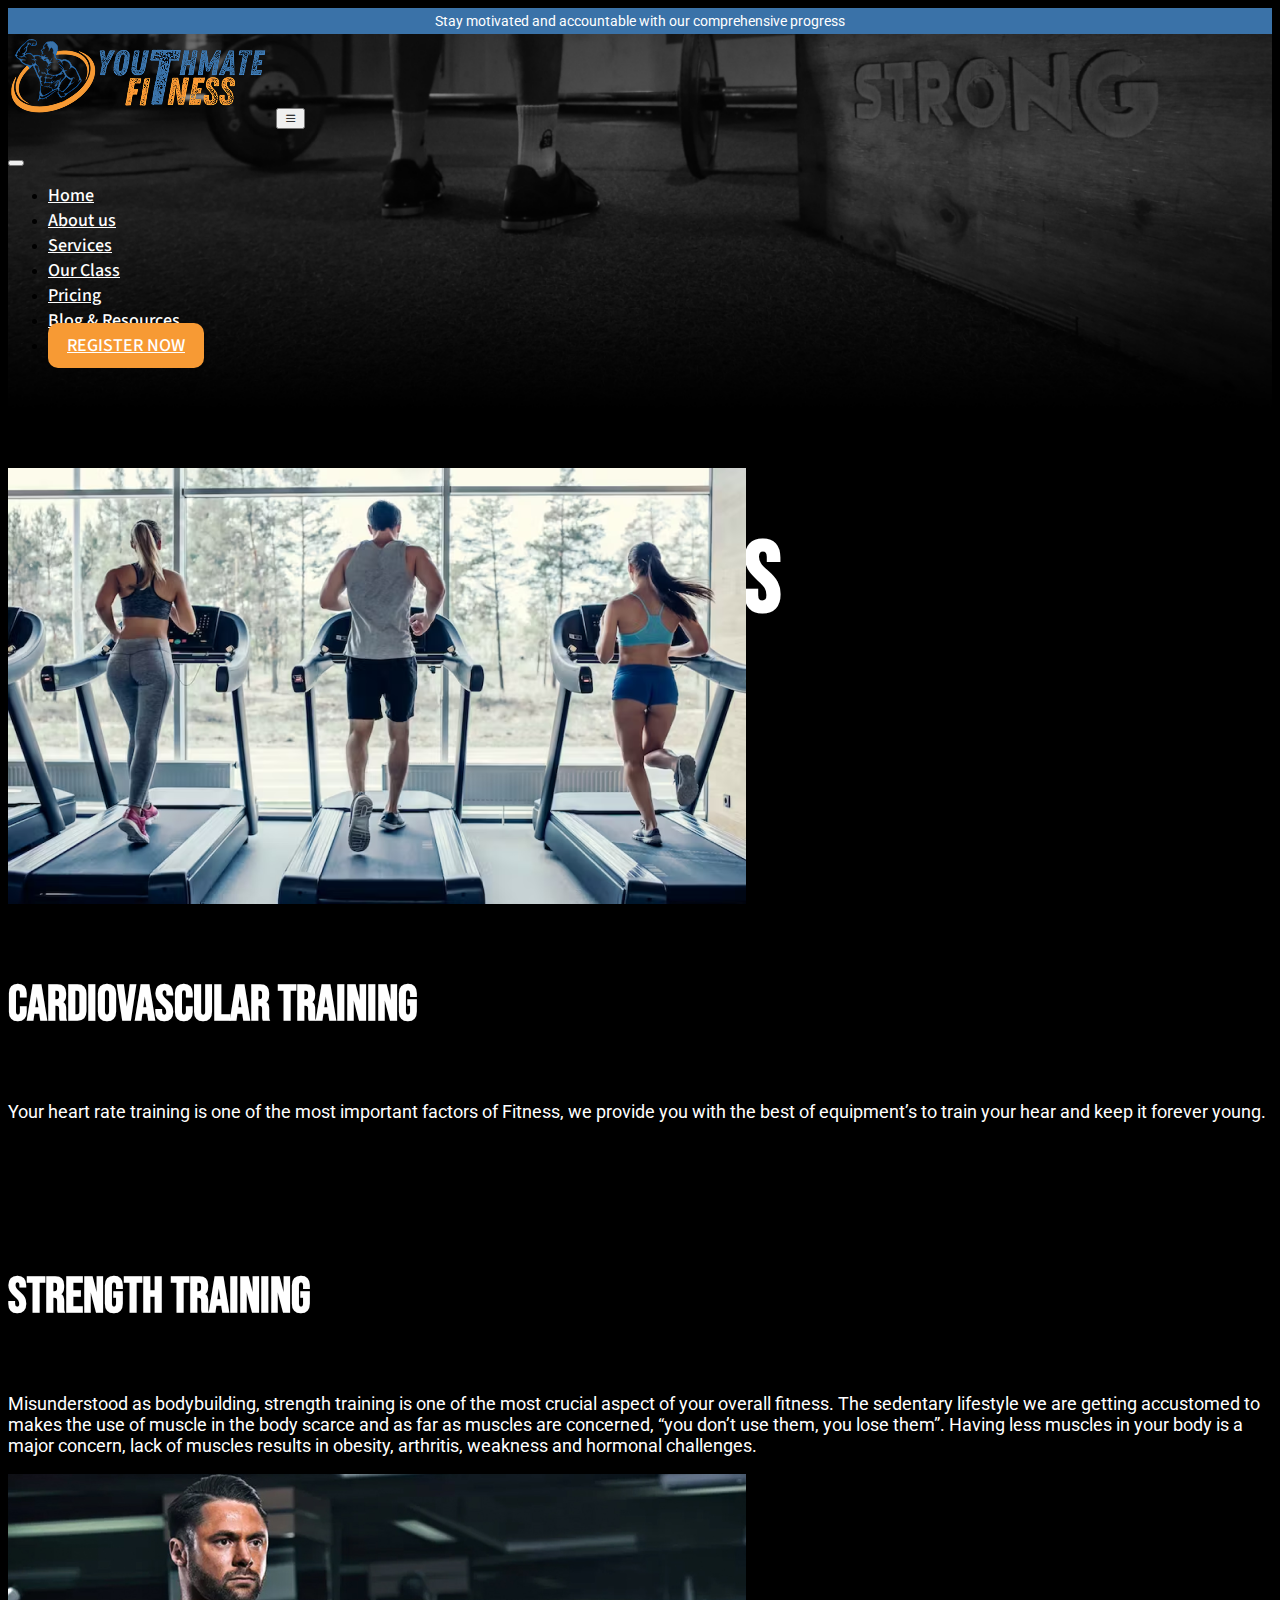
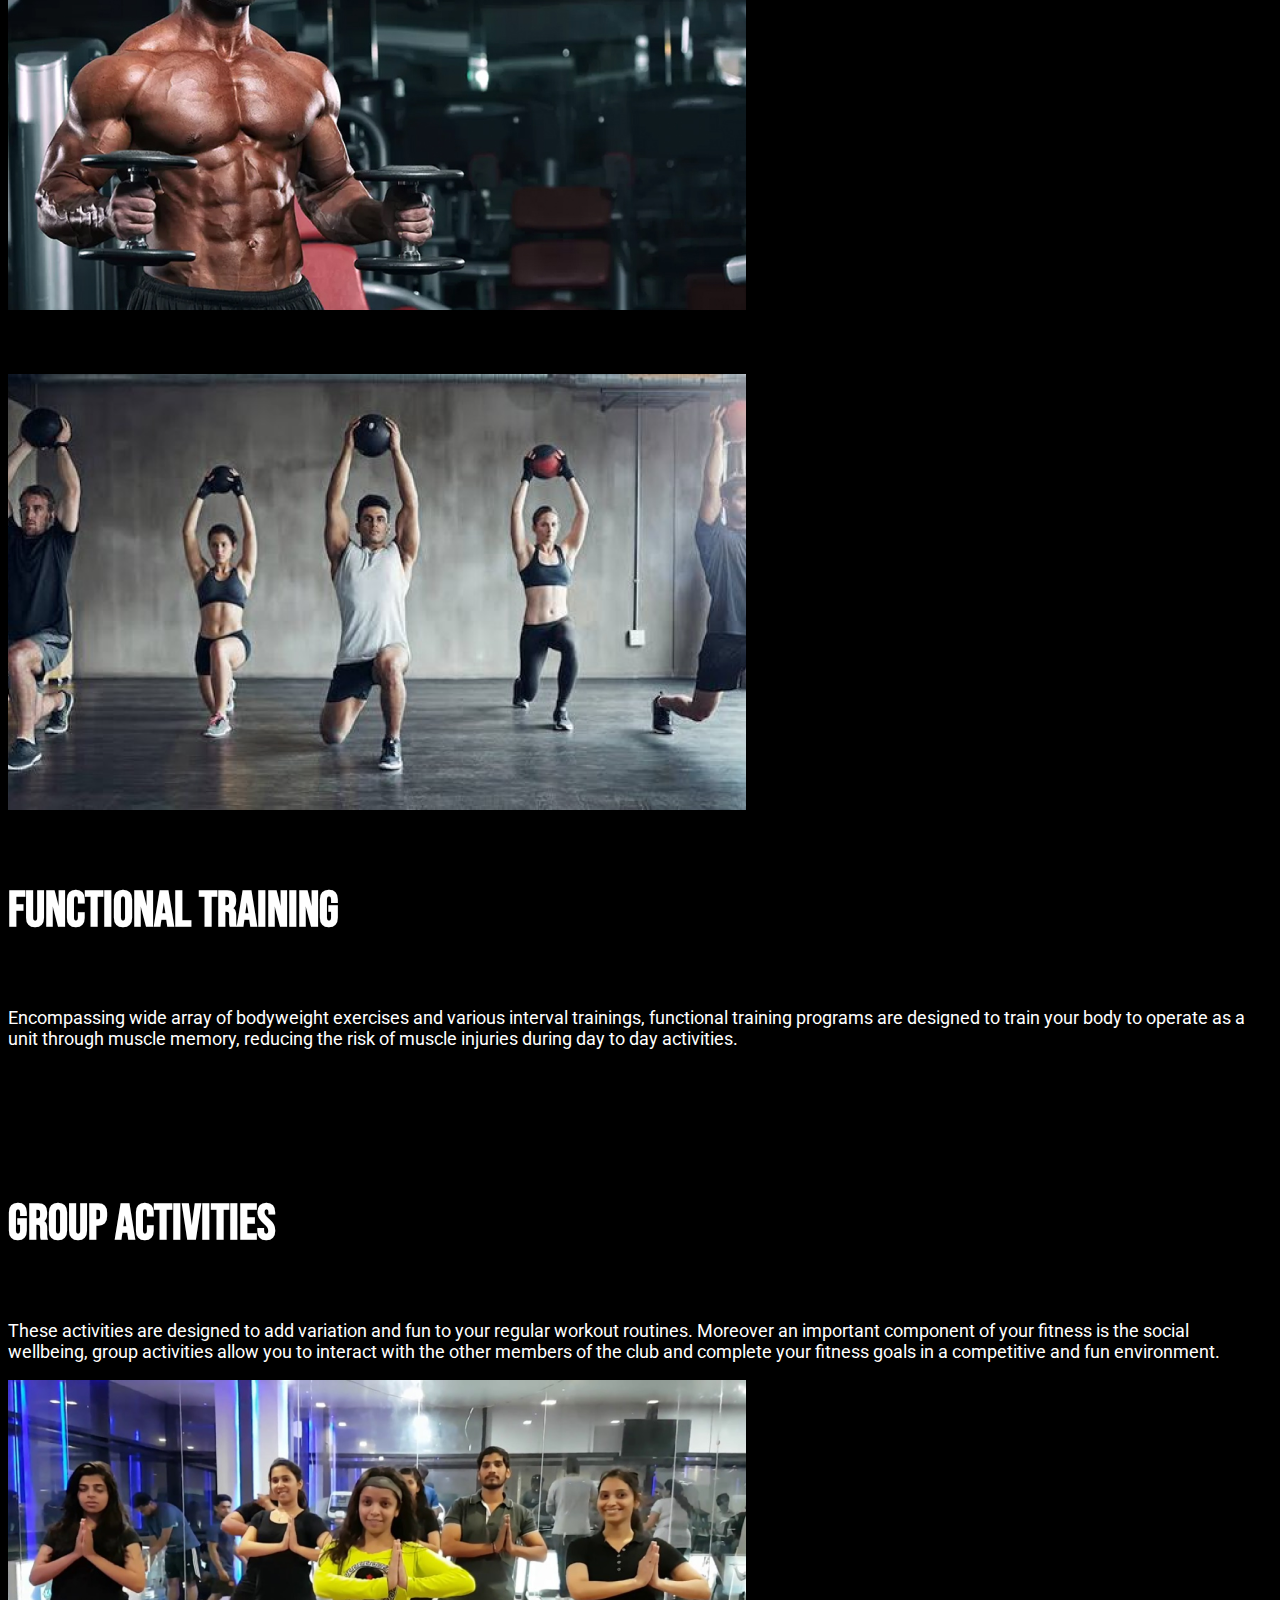
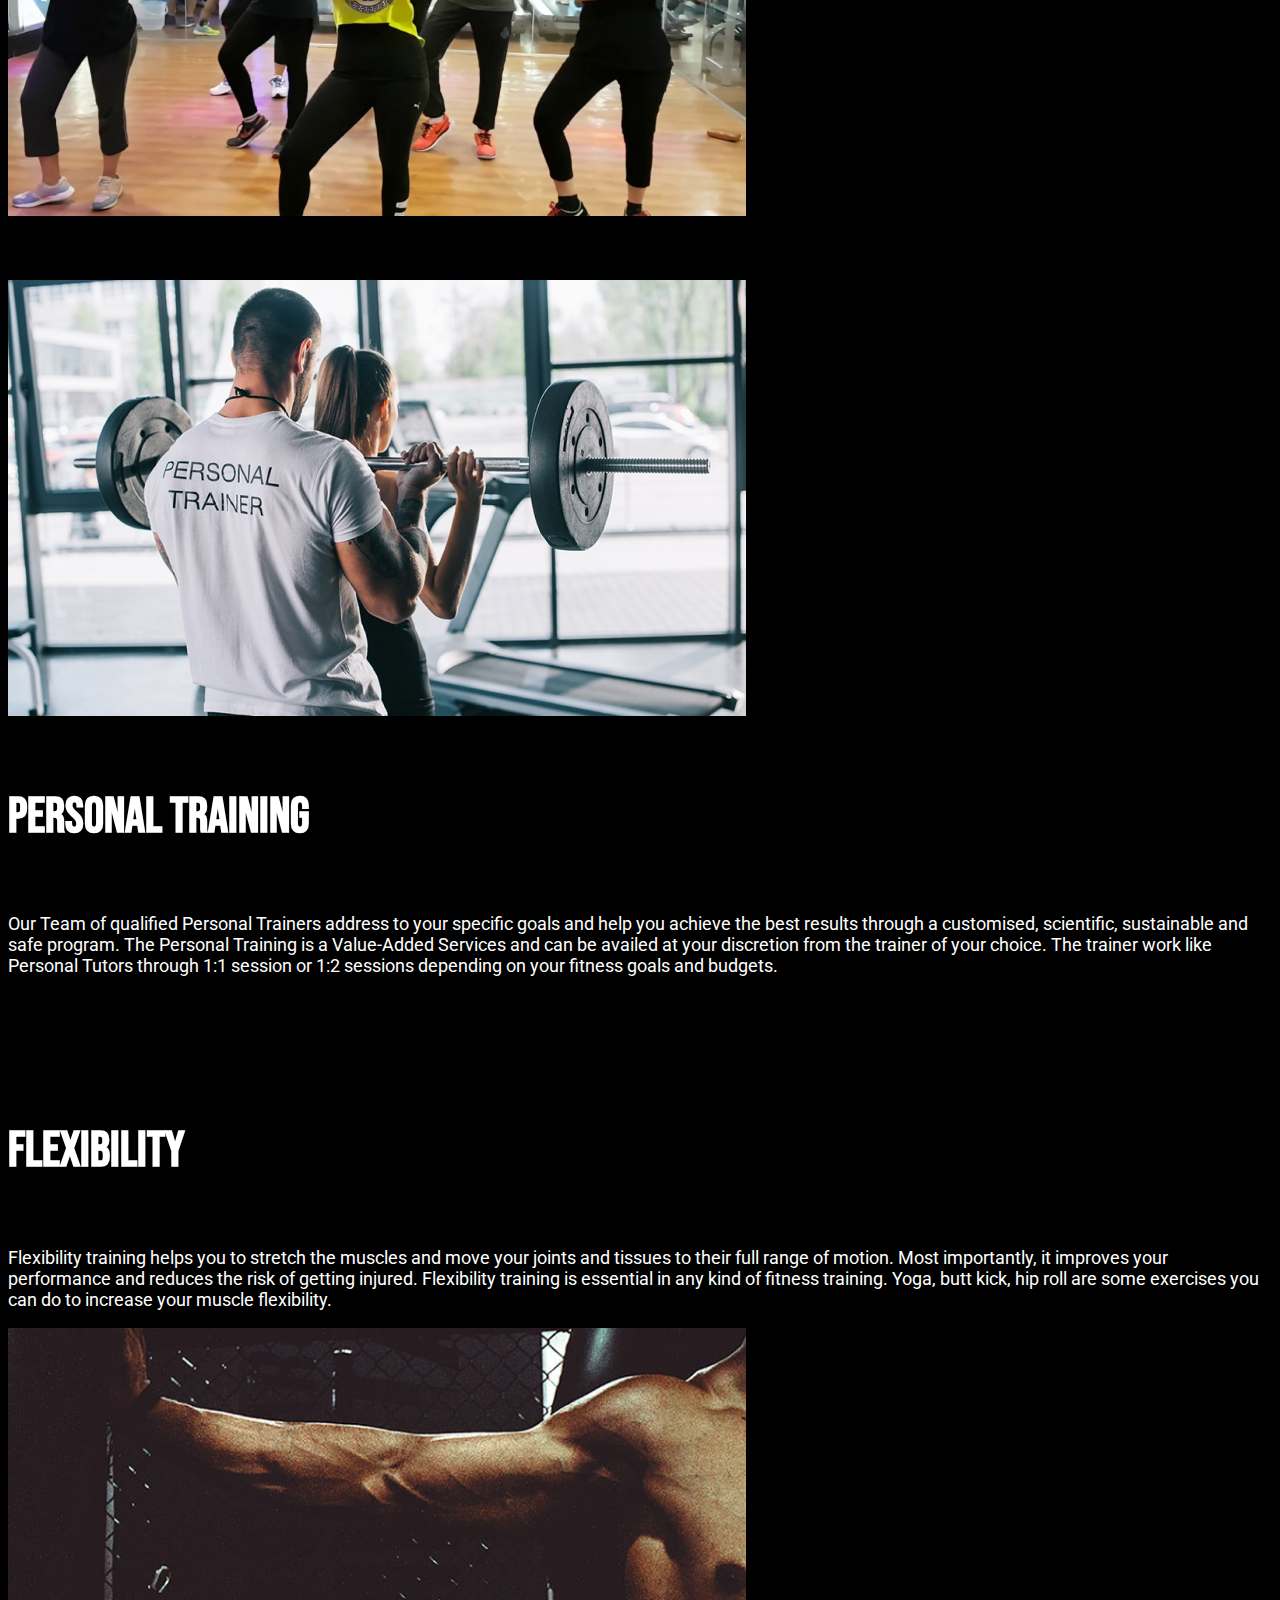
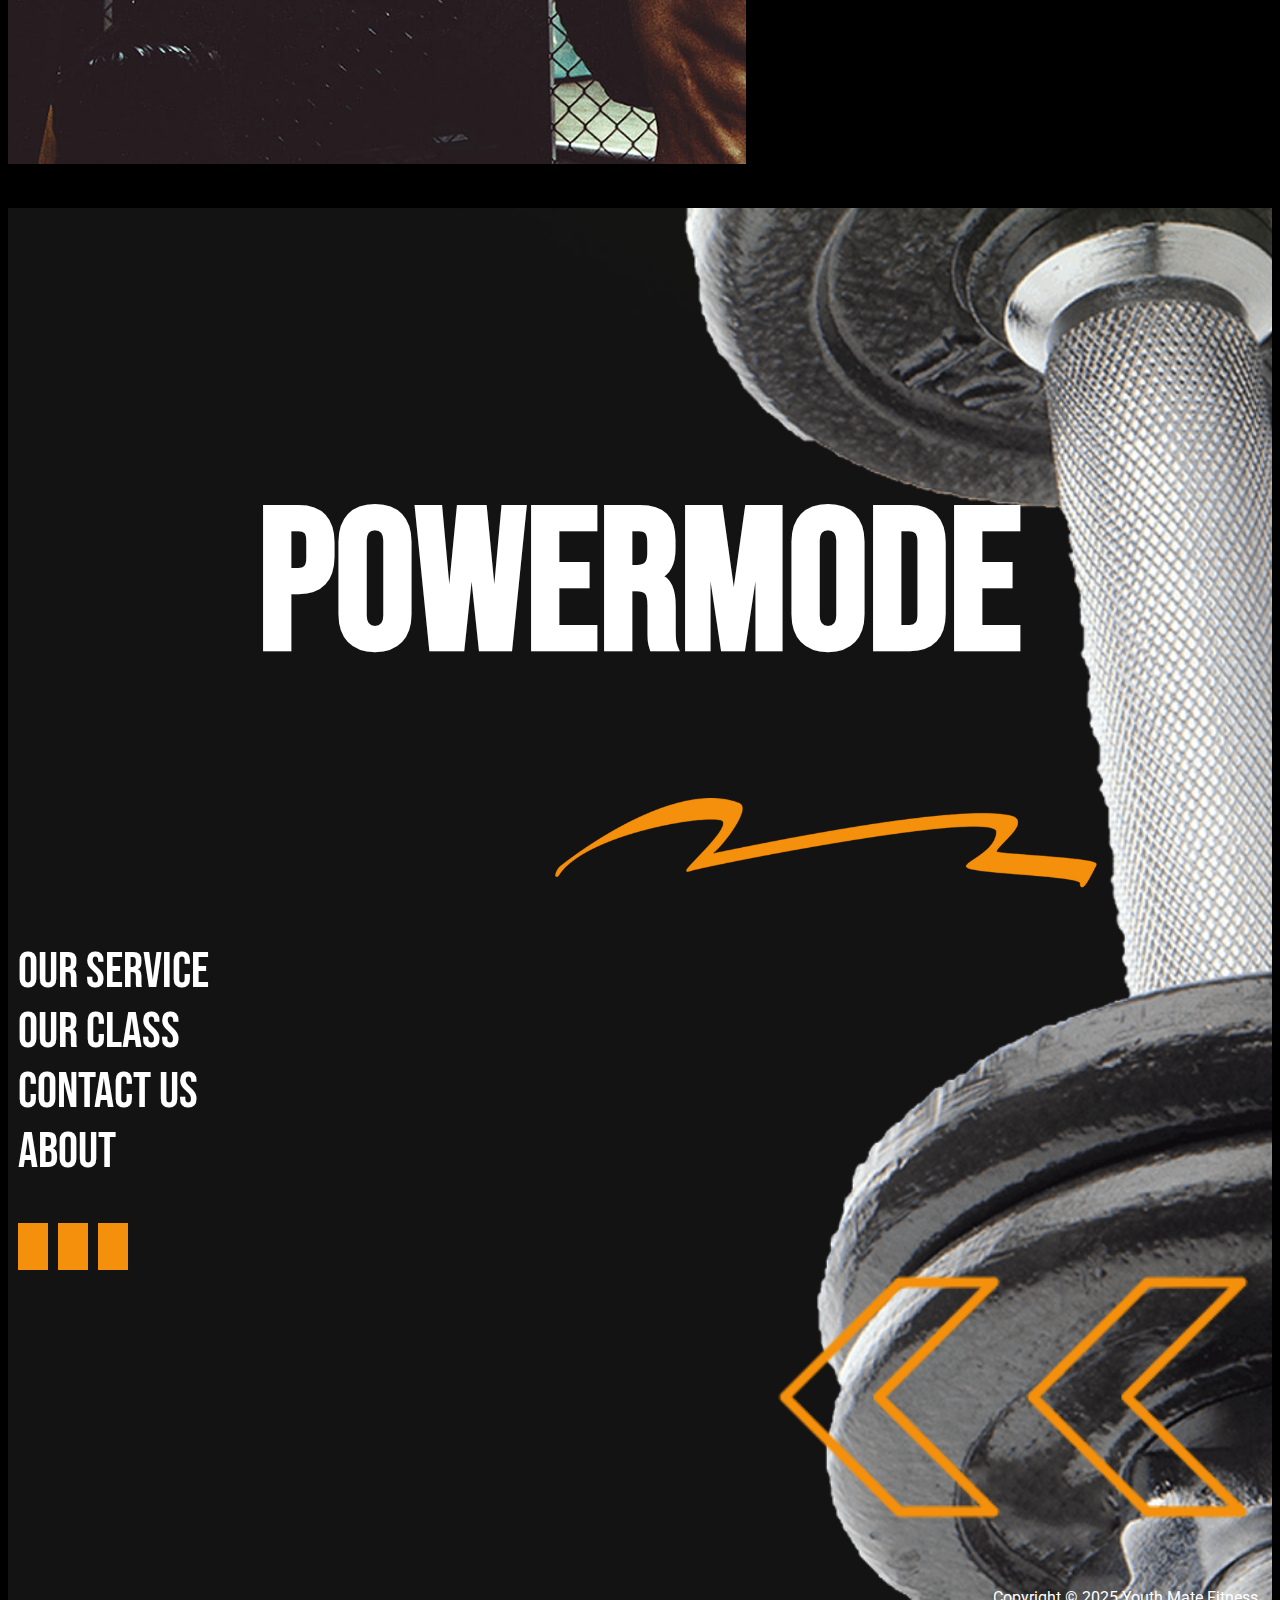
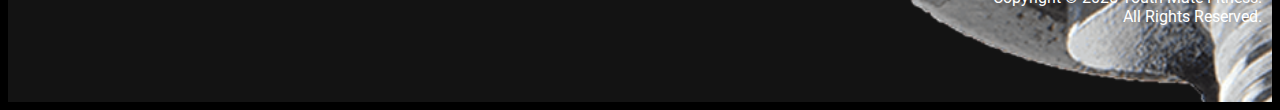
<file: services.html>
<!DOCTYPE html>
<html lang="en">

<head>
    <meta charset="utf-8">
    <meta name="viewport" content="width=device-width, initial-scale=1">
    <title>Youthmate Fitness</title>
    <link rel="stylesheet" href="https://cdnjs.cloudflare.com/ajax/libs/font-awesome/6.1.1/css/all.min.css"
        integrity="sha512-KfkfwYDsLkIlwQp6LFnl8zNdLGxu9YAA1QvwINks4PhcElQSvqcyVLLD9aMhXd13uQjoXtEKNosOWaZqXgel0g=="
        crossorigin="anonymous" referrerpolicy="no-referrer" />
    <link href="https://cdn.jsdelivr.net/npm/bootstrap@5.3.1/dist/css/bootstrap.min.css" rel="stylesheet"
        integrity="sha384-4bw+/aepP/YC94hEpVNVgiZdgIC5+VKNBQNGCHeKRQN+PtmoHDEXuppvnDJzQIu9" crossorigin="anonymous">
    <link rel="stylesheet" href="https://cdn.jsdelivr.net/npm/bootstrap-icons@1.10.5/font/bootstrap-icons.css">

    <link rel="preconnect" href="https://fonts.googleapis.com">
    <!-- owl carousel 2 effects animation- -->
    <link href="https://cdnjs.cloudflare.com/ajax/libs/animate.css/3.5.2/animate.css" rel="stylesheet" />

    <!-- Inter -->
    <link rel="preconnect" href="https://fonts.googleapis.com">
    <link rel="preconnect" href="https://fonts.gstatic.com" crossorigin>
    <link
        href="https://fonts.googleapis.com/css2?family=Anek+Bangla:wght@100..800&family=Archivo:ital,wght@0,100..900;1,100..900&family=Barlow:ital,wght@0,100;0,200;0,300;0,400;0,500;0,600;0,700;0,800;0,900;1,100;1,200;1,300;1,400;1,500;1,600;1,700;1,800;1,900&family=Bricolage+Grotesque:opsz,wght@12..96,200..800&family=Figtree:ital,wght@0,300..900;1,300..900&family=Inter:ital,opsz,wght@0,14..32,100..900;1,14..32,100..900&family=Michroma&family=Montserrat:ital,wght@0,100..900;1,100..900&family=PT+Sans+Caption:wght@400;700&family=Parisienne&family=Phetsarath:wght@400;700&family=Playfair+Display:ital,wght@0,400..900;1,400..900&family=Playfair:ital,opsz,wght@0,5..1200,300..900;1,5..1200,300..900&family=Poppins:ital,wght@0,100;0,200;0,300;0,400;0,500;0,600;0,700;0,800;0,900;1,100;1,200;1,300;1,400;1,500;1,600;1,700;1,800;1,900&family=Questrial&family=Racing+Sans+One&family=Roboto:ital,wght@0,100..900;1,100..900&family=Sacramento&family=Space+Grotesk:wght@300..700&display=swap"
        rel="stylesheet">


    <!-- aso Animate -->
    <link href="https://unpkg.com/aos@2.3.1/dist/aos.css" rel="stylesheet">

    <!-- Oswald -->
    <link rel="preconnect" href="https://fonts.googleapis.com">
    <link rel="preconnect" href="https://fonts.gstatic.com" crossorigin>
    <link
        href="https://fonts.googleapis.com/css2?family=Anek+Bangla:wght@100..800&family=Archivo:ital,wght@0,100..900;1,100..900&family=Barlow:ital,wght@0,100;0,200;0,300;0,400;0,500;0,600;0,700;0,800;0,900;1,100;1,200;1,300;1,400;1,500;1,600;1,700;1,800;1,900&family=Bebas+Neue&family=Bricolage+Grotesque:opsz,wght@12..96,200..800&family=Figtree:ital,wght@0,300..900;1,300..900&family=Great+Vibes&family=Inter:ital,opsz,wght@0,14..32,100..900;1,14..32,100..900&family=Karla:ital,wght@0,200..800;1,200..800&family=Michroma&family=Montserrat:ital,wght@0,100..900;1,100..900&family=Oswald:wght@200..700&family=PT+Sans+Caption:wght@400;700&family=Parisienne&family=Phetsarath:wght@400;700&family=Playfair+Display:ital,wght@0,400..900;1,400..900&family=Playfair:ital,opsz,wght@0,5..1200,300..900;1,5..1200,300..900&family=Poppins:ital,wght@0,100;0,200;0,300;0,400;0,500;0,600;0,700;0,800;0,900;1,100;1,200;1,300;1,400;1,500;1,600;1,700;1,800;1,900&family=Questrial&family=Racing+Sans+One&family=Roboto:ital,wght@0,100..900;1,100..900&family=Sacramento&family=Source+Sans+3:ital,wght@0,200..900;1,200..900&family=Space+Grotesk:wght@300..700&display=swap"
        rel="stylesheet">

    <!-- Source Sans 3 -->
    <link rel="preconnect" href="https://fonts.googleapis.com">
    <link rel="preconnect" href="https://fonts.gstatic.com" crossorigin>
    <link
        href="https://fonts.googleapis.com/css2?family=Anek+Bangla:wght@100..800&family=Archivo:ital,wght@0,100..900;1,100..900&family=Barlow:ital,wght@0,100;0,200;0,300;0,400;0,500;0,600;0,700;0,800;0,900;1,100;1,200;1,300;1,400;1,500;1,600;1,700;1,800;1,900&family=Bricolage+Grotesque:opsz,wght@12..96,200..800&family=Figtree:ital,wght@0,300..900;1,300..900&family=Great+Vibes&family=Inter:ital,opsz,wght@0,14..32,100..900;1,14..32,100..900&family=Karla:ital,wght@0,200..800;1,200..800&family=Michroma&family=Montserrat:ital,wght@0,100..900;1,100..900&family=PT+Sans+Caption:wght@400;700&family=Parisienne&family=Phetsarath:wght@400;700&family=Playfair+Display:ital,wght@0,400..900;1,400..900&family=Playfair:ital,opsz,wght@0,5..1200,300..900;1,5..1200,300..900&family=Poppins:ital,wght@0,100;0,200;0,300;0,400;0,500;0,600;0,700;0,800;0,900;1,100;1,200;1,300;1,400;1,500;1,600;1,700;1,800;1,900&family=Questrial&family=Racing+Sans+One&family=Roboto:ital,wght@0,100..900;1,100..900&family=Sacramento&family=Source+Sans+3:ital,wght@0,200..900;1,200..900&family=Space+Grotesk:wght@300..700&display=swap"
        rel="stylesheet">

    <!-- Roboto -->
    <link rel="preconnect" href="https://fonts.googleapis.com">
    <link rel="preconnect" href="https://fonts.gstatic.com" crossorigin>
    <link
        href="https://fonts.googleapis.com/css2?family=Anek+Bangla:wght@100..800&family=Archivo:ital,wght@0,100..900;1,100..900&family=Barlow:ital,wght@0,100;0,200;0,300;0,400;0,500;0,600;0,700;0,800;0,900;1,100;1,200;1,300;1,400;1,500;1,600;1,700;1,800;1,900&family=Bricolage+Grotesque:opsz,wght@12..96,200..800&family=Figtree:ital,wght@0,300..900;1,300..900&family=Great+Vibes&family=Inter:ital,opsz,wght@0,14..32,100..900;1,14..32,100..900&family=Karla:ital,wght@0,200..800;1,200..800&family=Michroma&family=Montserrat:ital,wght@0,100..900;1,100..900&family=PT+Sans+Caption:wght@400;700&family=Parisienne&family=Phetsarath:wght@400;700&family=Playfair+Display:ital,wght@0,400..900;1,400..900&family=Playfair:ital,opsz,wght@0,5..1200,300..900;1,5..1200,300..900&family=Poppins:ital,wght@0,100;0,200;0,300;0,400;0,500;0,600;0,700;0,800;0,900;1,100;1,200;1,300;1,400;1,500;1,600;1,700;1,800;1,900&family=Questrial&family=Racing+Sans+One&family=Roboto:ital,wght@0,100..900;1,100..900&family=Sacramento&family=Space+Grotesk:wght@300..700&display=swap"
        rel="stylesheet">

    <!-- Bebas Neue -->
    <link rel="preconnect" href="https://fonts.googleapis.com">
    <link rel="preconnect" href="https://fonts.gstatic.com" crossorigin>
    <link
        href="https://fonts.googleapis.com/css2?family=Anek+Bangla:wght@100..800&family=Archivo:ital,wght@0,100..900;1,100..900&family=Barlow:ital,wght@0,100;0,200;0,300;0,400;0,500;0,600;0,700;0,800;0,900;1,100;1,200;1,300;1,400;1,500;1,600;1,700;1,800;1,900&family=Bebas+Neue&family=Bricolage+Grotesque:opsz,wght@12..96,200..800&family=Figtree:ital,wght@0,300..900;1,300..900&family=Great+Vibes&family=Inter:ital,opsz,wght@0,14..32,100..900;1,14..32,100..900&family=Karla:ital,wght@0,200..800;1,200..800&family=Michroma&family=Montserrat:ital,wght@0,100..900;1,100..900&family=PT+Sans+Caption:wght@400;700&family=Parisienne&family=Phetsarath:wght@400;700&family=Playfair+Display:ital,wght@0,400..900;1,400..900&family=Playfair:ital,opsz,wght@0,5..1200,300..900;1,5..1200,300..900&family=Poppins:ital,wght@0,100;0,200;0,300;0,400;0,500;0,600;0,700;0,800;0,900;1,100;1,200;1,300;1,400;1,500;1,600;1,700;1,800;1,900&family=Questrial&family=Racing+Sans+One&family=Roboto:ital,wght@0,100..900;1,100..900&family=Sacramento&family=Source+Sans+3:ital,wght@0,200..900;1,200..900&family=Space+Grotesk:wght@300..700&display=swap"
        rel="stylesheet">



    <link rel="icon" href="images/fav-icon.png">
    <link rel="stylesheet" type="text/css" href="css/owl.carousel.min.css">
    <link rel="stylesheet" href="css/style.css">
    <link rel="stylesheet" href="css/responsive.css">
</head>

<body>

    <!-- header -->
    <div class="container-fluid aboutbg2 p-0">
        <div include-html="header.html" id="header-file"></div>

        <!-- heading-name -->
        <div class="container">
            <div class="heaname">
                <h2>Services</h2>
            </div>
        </div>

    </div>


   
    <!-- Cardiovascular Training -->
    <div class="container-fluid  sec-padde-ss">
        <div class="container">
            <div class="row m-0  align-items-center">
                <div class="col-lg-6">
                    <img class="w-100" src="images/ser-img-1.png" alt="">
                </div>
                <div class="col-lg-6">
                    <h4 class="serv-h-pa">Cardiovascular Training</h4>
                    <p class="serv-p-pa">Your heart rate training is one of the most important factors of Fitness, we
                        provide you with the
                        best of equipment’s to train your hear and keep it forever young.</p>
                </div>
            </div>
        </div>
    </div>
    <!-- Strength Training -->
    <div class="container-fluid  sec-padde-ss">
        <div class="container">
            <div class="row m-0  align-items-center   sec-revers">
                <div class="col-lg-6">
                    <h4 class="serv-h-pa">Strength Training</h4>
                    <p class="serv-p-pa">Misunderstood as bodybuilding, strength training is one of the most crucial
                        aspect of your overall fitness. The sedentary lifestyle we are getting accustomed to makes the
                        use of muscle in the body scarce and as far as muscles are concerned, “you don’t use them, you
                        lose them”. Having less muscles in your body is a major concern, lack of muscles results in
                        obesity, arthritis, weakness and hormonal challenges.</p>
                </div>
                <div class="col-lg-6">
                    <img class="w-100" src="images/ser-img-2.png" alt="">
                </div>
            </div>
        </div>
    </div>
    <!-- Functional Training -->
    <div class="container-fluid  sec-padde-ss">
        <div class="container">
            <div class="row m-0  align-items-center">
                <div class="col-lg-6">
                    <img class="w-100" src="images/ser-img-3.png" alt="">
                </div>
                <div class="col-lg-6">
                    <h4 class="serv-h-pa">Functional Training</h4>
                    <p class="serv-p-pa">Encompassing wide array of bodyweight exercises and various interval trainings,
                        functional training programs are designed to train your body to operate as a unit through muscle
                        memory, reducing the risk of muscle injuries during day to day activities.</p>
                </div>
            </div>
        </div>
    </div>
    <!-- Group Activities -->
    <div class="container-fluid  sec-padde-ss">
        <div class="container">
            <div class="row m-0  align-items-center  sec-revers">
                <div class="col-lg-6">
                    <h4 class="serv-h-pa">Group Activities</h4>
                    <p class="serv-p-pa">These activities are designed to add variation and fun to your regular workout
                        routines. Moreover an important component of your fitness is the social wellbeing, group
                        activities allow you to interact with the other members of the club and complete your fitness
                        goals in a competitive and fun environment.</p>
                </div>
                <div class="col-lg-6">
                    <img class="w-100" src="images/ser-img-4.png" alt="">
                </div>
            </div>
        </div>
    </div>
    <!-- Personal Training -->
    <div class="container-fluid  sec-padde-ss">
        <div class="container">
            <div class="row m-0  align-items-center">
                <div class="col-lg-6">
                    <img class="w-100" src="images/ser-img-5.png" alt="">
                </div>
                <div class="col-lg-6">
                    <h4 class="serv-h-pa">Personal Training</h4>
                    <p class="serv-p-pa">Our Team of qualified Personal Trainers address to your specific goals and help
                        you achieve the best results through a customised, scientific, sustainable and safe program. The
                        Personal Training is a Value-Added Services and can be availed at your discretion from the
                        trainer of your choice. The trainer work like Personal Tutors through 1:1 session or 1:2
                        sessions depending on your fitness goals and budgets.</p>
                </div>
            </div>
        </div>
    </div>
    <!-- Flexibility -->
    <div class="container-fluid scepaslser sec-padde-ss">
        <div class="container">
            <div class="row m-0  align-items-center  sec-revers">
                <div class="col-lg-6">
                    <h4 class="serv-h-pa">Flexibility</h4>
                    <p class="serv-p-pa">Flexibility training helps you to stretch the muscles and move your joints and
                        tissues to their full range of motion. Most importantly, it improves your performance and
                        reduces the risk of getting injured. Flexibility training is essential in any kind of fitness
                        training. Yoga, butt kick, hip roll are some exercises you can do to increase your muscle
                        flexibility.</p>
                </div>
                <div class="col-lg-6">
                    <img class="w-100" src="images/ser-img-6.png" alt="">
                </div>
            </div>
        </div>
</div>
  


    <!-- footer -->
    <div include-html="footer.html" id="footer-file"></div>



    <script src="https://cdn.jsdelivr.net/npm/@popperjs/core@2.11.8/dist/umd/popper.min.js"
        integrity="sha384-I7E8VVD/ismYTF4hNIPjVp/Zjvgyol6VFvRkX/vR+Vc4jQkC+hVqc2pM8ODewa9r"
        crossorigin="anonymous"></script>
    <script src="https://cdn.jsdelivr.net/npm/bootstrap@5.3.1/dist/js/bootstrap.min.js"
        integrity="sha384-Rx+T1VzGupg4BHQYs2gCW9It+akI2MM/mndMCy36UVfodzcJcF0GGLxZIzObiEfa"
        crossorigin="anonymous"></script>
    <script src="https://ajax.googleapis.com/ajax/libs/jquery/3.5.1/jquery.min.js"></script>
    <script src="js/owl.carousel.min.js" type="text/javascript"></script>
    <script src="js/include-html.min.js"></script>


    <script>
           $('.owl-carousel.revslider').owlCarousel({
      loop: true,
      margin: 10,
      nav: true,
      responsive: {
        0: {
          items: 1
        },
        600: {
          items: 1
        },
        1000: {
          items: 1
        }
      }
    })
    </script>
</body>

</html>
</file>
<file: css/style.css>
body {
  background-color: #000;
}

.sectopbg {
  background-color: #3A72A8;
  padding: 5px 0px;
}

.sectopbg p {
  text-align: center;
  margin: 0;
  font-family: 'Roboto';
  font-size: 14px;
  color: #fff;
}

.headermenusec {
  font-family: 'Source Sans 3';
  font-size: 18px;
  font-weight: 500;
  color: #fff;
  margin-right: 15px;
}

.haderherobg {
  padding: 0;
  background-repeat: no-repeat;
  background-size: cover;
  padding-bottom: 80px;
}

.secbtnmen {
  background-color: #F79A34;
  text-transform: uppercase;
  padding: 10px 19px !important;
  margin-top: 5px;
  border-radius: 10px;
}

.secbtnmen:hover {
  background-color: #3A72A8;
  text-decoration: none;
}

#navbarOffcanvas {
  padding-top: 20px;
}

.sechedmasec h1 {
  font-family: 'Bebas Neue';
  color: #fff;
  font-size: 150px;
  line-height: 120px;
}

.sechedmasec h1 img {
  width: 10%;
}

.seclefripd {
  padding-left: 50px;
  padding-top: 100px;
  position: relative;
  z-index: 99;
}

.modal-backdrop.show {
  z-index: 9;
}

.secpadhebtn {
  padding-top: 40px;
}

.secjonpavg a {
  font-family: 'Roboto';
  font-size: 20px;
  background-color: #2C2C2C;
  padding: 12px 30px;
  color: #fff;
  text-decoration: none;
}

.secjonpavg a:hover {
  background-color: #3A72A8;
  text-decoration: none;
}

.sectwoling {
  font-family: 'Roboto';
  font-size: 20px;
  color: #fff;
  text-transform: capitalize;
}

.secvideo {
  text-align: end;
  padding-right: 40px;
  padding-top: 20px;
  position: relative;
  z-index: 997;
}

.secbgre {
  margin-top: -150px;
  position: relative;
  z-index: 99;
}

.secbgre {
  background-image: url(../images/regbg.png);
  background-repeat: no-repeat;
  background-size: cover;
}

.secboybg {
  width: 70%;
  padding: 0;
}

.video-container video {
  width: 100%;
}

.video-container {
  margin-top: -115px;
}

.secjonpavg {
  z-index: 99999;
  position: relative;
}

.overlay-text {
  position: absolute;
  top: 40%;
  left: 2%;
  color: white;
  width: 95%;
}

div#header-file {
  position: relative;
  z-index: 999;
}

.controls {
  bottom: 20px;
  margin-top: -100px;
}

#toggleBtn {
  border: 0;
}

.secbtnr {
  padding-top: 200px;
  padding-left: 100px;
}

.secbtnr a {
  font-family: 'Roboto';
  font-size: 18px;
  color: #fff;
  background-color: #000;
  padding: 15px 35px;
  text-decoration: none;
}

.secabotbg {
  padding: 60px 10px;
}

.secheadp h2 {
  font-family: 'Oswald';
  font-weight: 600;
  font-size: 250px;
  -webkit-text-stroke: 3px #131313;
  color: transparent;
  line-height: 250px;
}

.secimgabut {
  margin-top: -250px;
}

.secab2text h3 {
  font-family: 'Bebas Neue';
  font-size: 100px;
  color: #fff;
  line-height: 85px;
}

.accordion-item {
  background: transparent;
  border: 0px !important;
  margin-bottom: 10px !important;
}

button.accordion-button.collapsed {
  background: transparent;
}

button.accordion-button {
  background: #3A72A8 !important;
  color: #fff !important;
  border-radius: 0px !important;
  box-shadow: none !important;
}

.accordion-button:focus {
  border: 0px !important;
  box-shadow: none !important;
}

.accordion-body {
  background: #3A72A8 !important;
  color: #fff !important;
  margin-bottom: 10px;
  padding-top: 0px;
}

.accordion-button:not(.collapsed)::after {
  background-image: url(../images/mins-icon.png);
}

.accordion-button::after {
  background-image: url(../images/plus-icon.png);
}

.secabacod {
  font-family: 'Bebas Neue';
  font-size: 30px;
  margin: 0;
}

/* counter */
.four {
  padding: 40px 0px 0px 0px;
}

.four p {
  margin: 0;
  text-align: center;
  font-family: 'Roboto';
  font-size: 20px;
  color: #fff;
}

.counter-box {
  display: flex;
  flex-direction: row;
  width: 100%;
  justify-content: center;
  align-items: center;
}

.counter-box p {
  margin: 5px 0 0;
  padding: 0;
  font-family: 'Bebas Neue';
  color: #fff;
  font-size: 100px;
  font-weight: 500
}

.counter-box span {
  font-family: 'Bebas Neue';
  font-size: 100px;
  color: #F4900C;
}

.counter {
  display: block;
  font-size: 32px;
  font-weight: 700;
  color: #666;
  line-height: 28px
}

.seclassbg {
  background: #131313;
  padding: 50px 10px 70px 10px;
}

.secheadmatext {
  font-family: 'Bebas Neue';
  font-size: 150px;
  color: #fff;
  text-align: center;
}

.secpate {
  padding-top: 50px;
}

.clasec4pa {
  padding-top: 40px;
  padding-bottom: 40px;
}

.secsermainbg {
  padding: 80px 10px;
}

.secservtext h3 {
  font-family: 'Bebas Neue';
  font-size: 150px;
  color: #fff;
  line-height: 130px;
  position: relative;
  z-index: 99;
}

.secheadp2 h2 {
  font-family: 'Oswald';
  font-weight: 600;
  font-size: 220px;
  margin-left: -180px;
  -webkit-text-stroke: 3px #131313;
  color: transparent;
}

#trainingAccordion .accordion-button:not(.collapsed)::after {
  background-image: none;
  display: none;
}

#trainingAccordion .accordion-button::after {
  background-image: none;
  display: none;
}

#trainingAccordion .accordion-body {
  background: transparent !important;
  margin-bottom: 10px;
  padding-top: 0px;
  display: flex;
  flex-direction: column;
  align-items: flex-end;
}

#trainingAccordion button.accordion-button {
  background: transparent !important;
  font-family: 'Bebas Neue';
  font-size: 70px;
  text-align: center;
  color: #2C2C2C !important;
  border-radius: 0px !important;
  box-shadow: none !important;
  justify-content: center;
}

#trainingAccordion .accordion-item {
  background: transparent;
  border-bottom: 1px solid #3b3b3b !important;
  border-radius: 0;
  margin-bottom: 10px !important;
}

#trainingAccordion .accordion-button:not(.collapsed) {
  color: #F4900C !important;
}

.seclopjon {
  background-color: #fff;
  width: 40%;
  padding: 60px 40px;
  right: 0;
  border-radius: 40px 0px 0px 0px;
  margin-top: -208px;
}

.seclopjon h3 {
  font-family: 'Bebas Neue';
  font-size: 25px;
  color: #000;
  text-align: center;
}

.codbtnsec {
  background-color: #000;
  text-align: center;
  padding: 10px;
}

.codbtnsec a {
  color: #fff;
  text-decoration: none;
  font-family: 'Roboto';
  font-size: 20px;
}

.codbtnsec:hover {
  background-color: #3A72A8;
}

.secpal {
  padding-left: 150px;
}

.secfacbg {
  background: #131313;
  background: linear-gradient(0deg, rgba(19, 19, 19, 1) 70%, rgba(0, 0, 0, 1) 100%);
  padding: 50px 10px 50px 10px;
}

.secheadp22 h2 {
  font-family: 'Oswald';
  font-weight: 600;
  font-size: 220px;
  text-align: center;
  -webkit-text-stroke: 3px #1f1f1f;
  color: transparent;
}

.secimsgpa {
  justify-content: space-between;
}

.secmarim {
  margin-top: -100px !important;
}

/* marquee */
:root {
  --bg: #121212;
  --text: #ffffff;
  --accent: #e3a41a;
  --height: 64px;
  --gap: 3rem;
  --speed: 20s;
}

.marquee-wrap {
  background: var(--bg);
  color: var(--text);
  height: var(--height);
  display: flex;
  align-items: center;
  overflow: hidden;
  width: 100%;
  border-top: 1px solid rgba(255, 255, 255, 0.03);
  border-bottom: 1px solid rgba(255, 255, 255, 0.03);
}

.marquee-track {
  display: flex;
  align-items: center;
  gap: var(--gap);
  white-space: nowrap;
  will-change: transform;
  animation: marquee-linear var(--speed) linear infinite;
}

.marquee-item {
  display: inline-flex;
  align-items: center;
  font-family: 'Oswald';
  font-weight: 800;
  letter-spacing: 1px;
  text-transform: uppercase;
  font-size: 40px;
}

.marquee-star {
  display: inline-block;
  margin-left: 40px;
  color: var(--accent);
  font-weight: 900;
  font-size: 30px;
  transform: translateY(1px);
}

@media (min-width:768px) {
  :root {
    --height: 72px;
    --gap: 4rem;
  }

}

.marquee-wrap:hover .marquee-track,
.marquee-wrap:focus-within .marquee-track {
  animation-play-state: paused;
}

@media (prefers-reduced-motion: reduce) {
  .marquee-track {
    animation: none;
  }

  .marquee-track {
    transform: none;
  }
}

@keyframes marquee-linear {
  0% {
    transform: translateX(0);
  }

  100% {
    transform: translateX(-50%);
  }
}

.container-bar {
  max-width: 1200px;
  margin-left: auto;
  margin-right: auto;
  width: 100%;
  padding-left: 16px;
  padding-right: 16px;
}

.marquee-track>.repeat {
  display: inline-flex;
}


/* SUPPORT */
.secsupperbg {
  background-image: url(../images/SUPPORT-bgimg.png);
  background-repeat: no-repeat;
  background-size: cover;
  padding-bottom: 50px;
}

.secheadp23 h2 {
  font-family: 'Oswald';
  font-weight: 600;
  font-size: 220px;
  text-align: center;
  -webkit-text-stroke: 3px #f7f7f73d;
  color: transparent;
}

.secmemhed h3 {
  font-family: 'Bebas Neue';
  font-size: 80px;
  text-align: center;
  color: #fff;
}

.secpadsay {
  padding-top: 100px;
}

.secarimg {
  width: 7% !important;
}

.sectit {
  font-family: 'Bebas Neue';
  color: #fff;
  padding-top: 10px;
  font-size: 16px;
}

.secipn {
  font-family: 'Bebas Neue';
  color: #fff;
  font-size: 30px;
}

.secrwbg {
  display: flex;

}

.secddf {
  width: 10%;
}

.secrwbg {
  padding-top: 20px;
}

.secddf img {
  border-radius: 50%;
  width: 80% !important;
}

.secddf2 {
  width: 70%;
  padding-left: 10px;
}

.secddf2 h5 {
  font-family: 'Bebas Neue';
  color: #fff;
  font-size: 20px;
  margin: 0px;
}

.secddf2 p {
  color: #fff;
  font-family: 'Roboto';
}

.revslider .owl-nav {
  color: #fff !important;
  text-align: end;
  font-size: 40px !important;
  margin-top: -27px;
}

#trainingAccordion button.accordion-button:hover {
  color: #F79A34 !important;
}

.secfooterbg {
  background-image: url(../images/footer-bg.png);
  background-repeat: no-repeat;
  background-size: cover;
  padding: 60px 10px;

}

.secfotehead h3 {
  font-family: 'Bebas Neue';
  font-size: 200px;
  color: #fff;
  text-align: center;
}

.secheadimgli {
  text-align: center;
  margin-top: -110px;
}

.secheadimgli img {
  width: 67%;
  padding-left: 80px;
}

.secmapbg {
  padding-top: 50px;
}

.scmeli p {
  margin: 0;
}

.scmeli p a {
  font-family: 'Bebas Neue';
  font-size: 50px;
  color: #fff;
  text-decoration: none;
}

.scmeli p a:hover {
  color: #F79A34;
}

.secsocl {
  display: flex;
  padding-top: 40px;
}

.secsocl p {
  padding-right: 10px;

}

.secsocl p a {
  background-color: #F4900C;
  color: #fff;
  padding: 15px;
  text-decoration: none;
  width: 40px;
  height: 40px;
  position: relative;
}

.secsocl p a:hover {
  background-color: #3A72A8;
}

.secrrbg {
  display: flex;
  flex-direction: column;
  justify-content: flex-end;
  align-items: flex-end;
}

.secpare {
  padding-top: 150px;
  padding-left: 50px;
}
.mobilesec{
  display: none;
}

.secrrbg img {
  width: 40%;
}

.seccopy {
  text-align: end;
  color: #fff;
  font-family: 'Roboto';
  padding-top: 50px;
}
.aboutbg2 {
    background-image: url(../images/aboutpagebackground.png);
    background-repeat: no-repeat;
    background-size: cover;
    background-position: bottom;
    height: 400px;
}
.heaname h2 {
     font-family: 'Bebas Neue';
    font-size: 100px;
    color: #fff;
    text-align: center;
    padding-top: 80px;
}
.marrabout {
    padding: 0px 100px 60px 100px;
    margin-top: -10px;
}
.secabouttext h3 {
   font-family: 'Bebas Neue';
   font-size: 45px;
   color: #fff;
}
.secabouttext p {
   color: #fff;
   font-family: "Roboto";
   font-size: 20px;
}
.secvisbgg {
    background-color: #25201B;
    padding: 50px 100px;
    margin-top: -3px;
}
.secvisintext {
    font-family: 'Bebas Neue';
    font-size: 70px;
    color: #fff;
    font-weight: 700;
}
.secvisintext2 {
    color: #fff;
    font-family: "Roboto";
    font-size: 20px;
}
.sec-padde-ss {
    padding-top: 60px;
}
.serv-h-pa {
    color: #fff;
    font-family: 'Bebas Neue';
    font-size: 50px;
    font-style: normal;
}
 .serv-p-pa {
    color: #fff;
    font-family: 'Roboto';
    font-size: 18px;
    font-style: normal;
    font-weight: 400;
 }
 .scepaslser{
  padding-bottom: 40px;
 }
 /* priceing */

 
.blogbgg4 {
   padding: 60px;
}
.secmemberbg {
   background-color: #fff;
   padding: 40px 30px;
}
.secmemberbg h2 {
   font-family: 'Bebas Neue';
   font-size: 50px;
   text-align: center;
   color: #000;
   font-weight: 700;
}
.secmemberbg h4 {
   color: #F79A34;
   font-size: 20px;
   font-weight: 700;
   font-family: 'Roboto';
   text-align: center;
   padding-bottom: 10px;
}
.secmemberbg p span {
   color: #F79A34;
   font-size: 20px;
   font-weight: 700;
   font-family: 'Roboto';
}
.secmemberbg p {
   color: #000;
   font-size: 18px;
   font-weight: 500;
   font-family: 'Roboto';
}
.secptagemember {
   padding: 20px 0px 60px 0px;
}
.secmemberbtn {
   text-align: center;
   padding-bottom: 30px;
}
.secmemberbtn a {
   background: #F79A34;
   padding: 15px 30px;
   color: #fff;
   font-size: 20px;
   font-weight: 600;
   font-family: 'Roboto';
   text-decoration: none;
   text-transform: uppercase;
   border-radius: 10px;
}
.secmemberbtn a:hover {
   background: #3A72A8;
}
/* blog */
.sec-gale-padding {
    padding: 80px 10px;
}
.secaetiv-h {
    color: #fff;
    font-family: 'Bebas Neue';
    font-size: 20px;
    padding-top: 20px;
}
.sec-artic-p {
    color: #fff;
    font-family: 'Roboto';
    font-size: 16px;
}
.sec-main-div-artiv a{
  text-decoration: none;
}
.sec-aet-des-padd {
    padding-bottom: 80px;
    margin-top: -170px;
}
.secaetiv-h22 {
    color: #fff;
     font-family: 'Bebas Neue';
    font-size: 40px;
    font-style: normal;
    font-weight: 800;
    line-height: 152.5%;
    padding-top: 30px;
}
.sec-p-ad {
    color: #fff;
    font-family: 'Roboto';
    font-size: 16px;
    font-weight: 400;
    line-height: 180%;
}
.sec-h-ad {
    color: #fff;
    font-family: 'Roboto';
    font-size: 25px;
    font-weight: 700;
    line-height: 180%;
    padding-top: 30px;
}
/* class */
.secclassbg{
  padding-bottom: 60px;
}
/* contact */
.secandclass22 {
    padding-bottom: 50px;
}
.sec-cont-hh {
    font-family: 'Bebas Neue';
    font-style: normal;
    font-weight: 700;
    font-size: 40px;
    color: #fff;
}
.sec-cont-hh2 {
    font-family: 'Bebas Neue';
    font-style: normal;
    font-weight: 700;
    font-size: 30px;
    color: #000;
}
.sec-cont-pp {
    font-family: 'Roboto';
    font-weight: 400;
    font-size: 20px;
    color: #fff;
    padding-bottom: 20px;
}
.form-group label {
    color: #fff;
}
.contbgg {
    background: #fff;
    padding: 20px;
}
.seccont-add-h span i {
    color: #F67627;
}
.seccont-add-h {
    font-family: 'Roboto';
    font-size: 20px;
    line-height: 150%;
    font-weight: 700;
    color: #000000;
}
.seccont-add-p {
    font-family: 'Roboto';
    font-weight: 400;
    font-size: 18px;
    color: #000000;
    text-decoration: none;
}
.sec-menu-btn2 {
    background: #F79A34;
    font-family: 'Roboto';
    font-style: normal;
    text-transform: uppercase;
    font-weight: 600;
    font-size: 18px;
    line-height: 24px;
    color: #fff;
    padding: 15px 30px;
    border: none;
}
.sec-menu-btn2:hover {
    background: #3A72A8;
    color: #fff;
}
.form-group {
    margin-bottom: 15px;
}
</file>
<file: css/responsive.css>
/* -------1920--------- */

@media only screen and (min-width:1920px) {

  .container-fluid {
    width: 1903px;
    margin: auto;
  }

  .secbgre {
    margin-top: -280px;
    position: relative;
    z-index: 99;
  }

  .sechedmasec {
    padding-left: 100px;
  }

  .secpadhebtn {
    padding-left: 100px;
  }

  .sechedmasec h1 {
    font-family: 'Bebas Neue';
    color: #fff;
    font-size: 220px;
    line-height: 174px;
  }

  .overlay-text {
    position: absolute;
    top: 30%;
  }

}

@media only screen and (max-width:1024px) {}

@media only screen and (max-width:999px) {
  .offcanvas-header {
    background: #3A72A8;
  }

  .navbar-nav {
    margin: 0px !important;
  }

  button.navbar-toggler {
    background: #3A72A8;
    height: 35px;
    font-size: 20px;
  }

  #navbarOffcanvas {
    padding-top: 0px;
  }

  .headermenusec {
    color: #000;
  }

  .secjonpavg {
    z-index: 998;
    position: relative;
  }

  .secbtnmen {
    background-color: transparent;
    text-transform: capitalize;
    padding: 0px !important;
    margin-top: 0px;
    border-radius: 10px;
  }
}


@media only screen and (max-width:768px) {


  button.navbar-toggler {
    background: #3A72A8;
    height: 35px;
    font-size: 20px;
  }

  .secheadp23 h2 {
    font-size: 60px;
    -webkit-text-stroke: 1px #f7f7f73d;
  }

  .secheadp22 h2 {
    font-size: 73px;
    padding-bottom: 20px;
    text-align: center;
    -webkit-text-stroke: 1px #615f5f;
  }

  .secheadp h2 {
    font-size: 160px;
    line-height: 150px;
    -webkit-text-stroke: 3px #474747;
  }

  .secfotehead h3 {
    font-size: 70px;
  }

  .secservtext h3 {
    font-size: 45px;
    line-height: normal;
    text-align: center;
  }

  .secheadp2 h2 {
    font-size: 65px;
    margin-left: 0px;
    text-align: center;
    -webkit-text-stroke: 1px #595656;
  }

  .secmarim {
    margin-top: 0px !important;
  }

  .sechedmasec h1 {
    font-size: 27px;
    line-height: 16px;
  }

  .haderherobg {
    padding-bottom: 0px;
  }

  .secbgre {
    margin-top: 0px;
    background-image: none;
    background-color: #F4900C;
  }

  .overlay-text {
    top: 12%;
    left: 0%;
    padding-left: 22px;
    width: 100%;
  }

  a.navbar-brand.secmainlogo {
    width: 40%;
  }

  .video-container {
    margin-top: -90px;
  }

  .secpadhebtn {
    padding-top: 10px;
  }

  .secjonpavg a {
    font-size: 14px;
    padding: 7px 20px;
  }

  .secpadhebtn .col-md-2 {
    padding: 0;
  }

  .sectwoling {
    display: none;
  }

  .controls {
    bottom: 20px;
    margin-top: -90px;
  }

  img#btnImage {
    width: 40%;
  }

  .secvideo {
    text-align: end;
    padding-right: 0px;
  }

  .secbtnr {
    padding-top: 40px;
    padding-left: 10px;
    padding-bottom: 40px;
    text-align: center;
  }

  .secpare {
    padding-top: 50px;
    padding-left: 20px;
  }

  .secboybg {
    width: 100%;
  }

  .daktopsec {
    display: none;
  }

  .mobilesec {
    display: block;
  }

  .secimgabut {
    margin-top: -70px;
  }

  .secab2text h3 {
    font-size: 60px;
    line-height: 11px;
    padding-top: 41px;
  }

  .four.col-md-3 {
    width: 44%;
    padding: 8px 2px;
    border: 1px solid #575757;
    margin: 10px;
  }

  .counter-box p {
    font-size: 90px;
  }

  .secheadmatext {
    font-size: 70px;
  }

  .secsermainbg {
    padding: 40px 10px;
  }

  .secpal {
    padding-left: 0px;
  }

  #trainingAccordion button.accordion-button {
    font-size: 45px;
  }

  .seclopjon {
    width: 70%;
    padding: 20px;
    right: 0;
    border-radius: 20px 0px 0px 0px;
    margin-top: -70px;
  }

  .seclopjon h3 {
    font-size: 18px;
  }

  .codbtnsec {
    padding: 4px;
  }

  .secpacco {
    padding: 0px !important;
  }

  .secfacbg {
    padding: 0px 10px 50px 10px;
  }

  .secmarim .col-md-4 {
    padding-bottom: 30px;
  }

  .secimsgpa .col-md-6 {
    padding-bottom: 30px !important;
  }

  .secimsgpa .col-md-5 {
    padding-bottom: 30px !important;
  }

  .marquee-item {
    font-size: 23px;
  }

  .secmemhed h3 {
    font-size: 45px;
  }

  .secheadp23 {
    padding-top: 40px;
  }

  .secpadsay {
    padding-top: 20px;
  }

  .revslider {
    padding-top: 20px;
  }

  .secipn {
    font-size: 22px;
  }

  .revslider .owl-nav {
    display: none;
  }

  .owl-dots {
    display: none;
  }

  .secmobno {
    display: none;
  }

  .secheadimgli {
    text-align: center;
    margin-top: -44px;
  }

  .secfooterbg {
    padding: 40px 10px;
  }

  .scmeli p a {
    font-size: 30px;
  }

  .heaname h2 {
    font-size: 60px;
    padding-top: 40px;
  }

  .marrabout {
    padding: 0px 10px 40px 10px;
    margin-top: -10px;
  }

  .secabbdesfl {
    flex-direction: column-reverse;
  }

  .secabouttext {
    padding-top: 20px;
  }

  .secvisbgg {
    padding: 40px 10px;
  }

  .secvisintext {
    font-size: 50px;
  }

  .serv-h-pa {
    font-size: 30px;
    padding-top: 20px;
  }

  .sec-revers {
    flex-direction: column-reverse;
  }

  .aboutbg2 {
    height: 300px;
  }

  .sec-padde-ss {
    padding: 0px;
    padding-bottom: 50px;
  }
  .blogbgg4 {
    padding: 30px 10px;
}
.secmemberbg {
    padding: 30px 30px;
    margin-bottom: 30px;
}
.sec-main-div-artiv {
    padding-bottom: 40px;
}
.secaetiv-h22 {
    font-size: 30px;
    font-weight: 400;
    line-height: normal;
}
.secandclass22 {
    padding: 0px 0px 50px 0px;
}
}

@media only screen and (max-width:430px) {}

@media only screen and (max-width:380px) {}


@media only screen and (max-width:320px) {}
</file>
